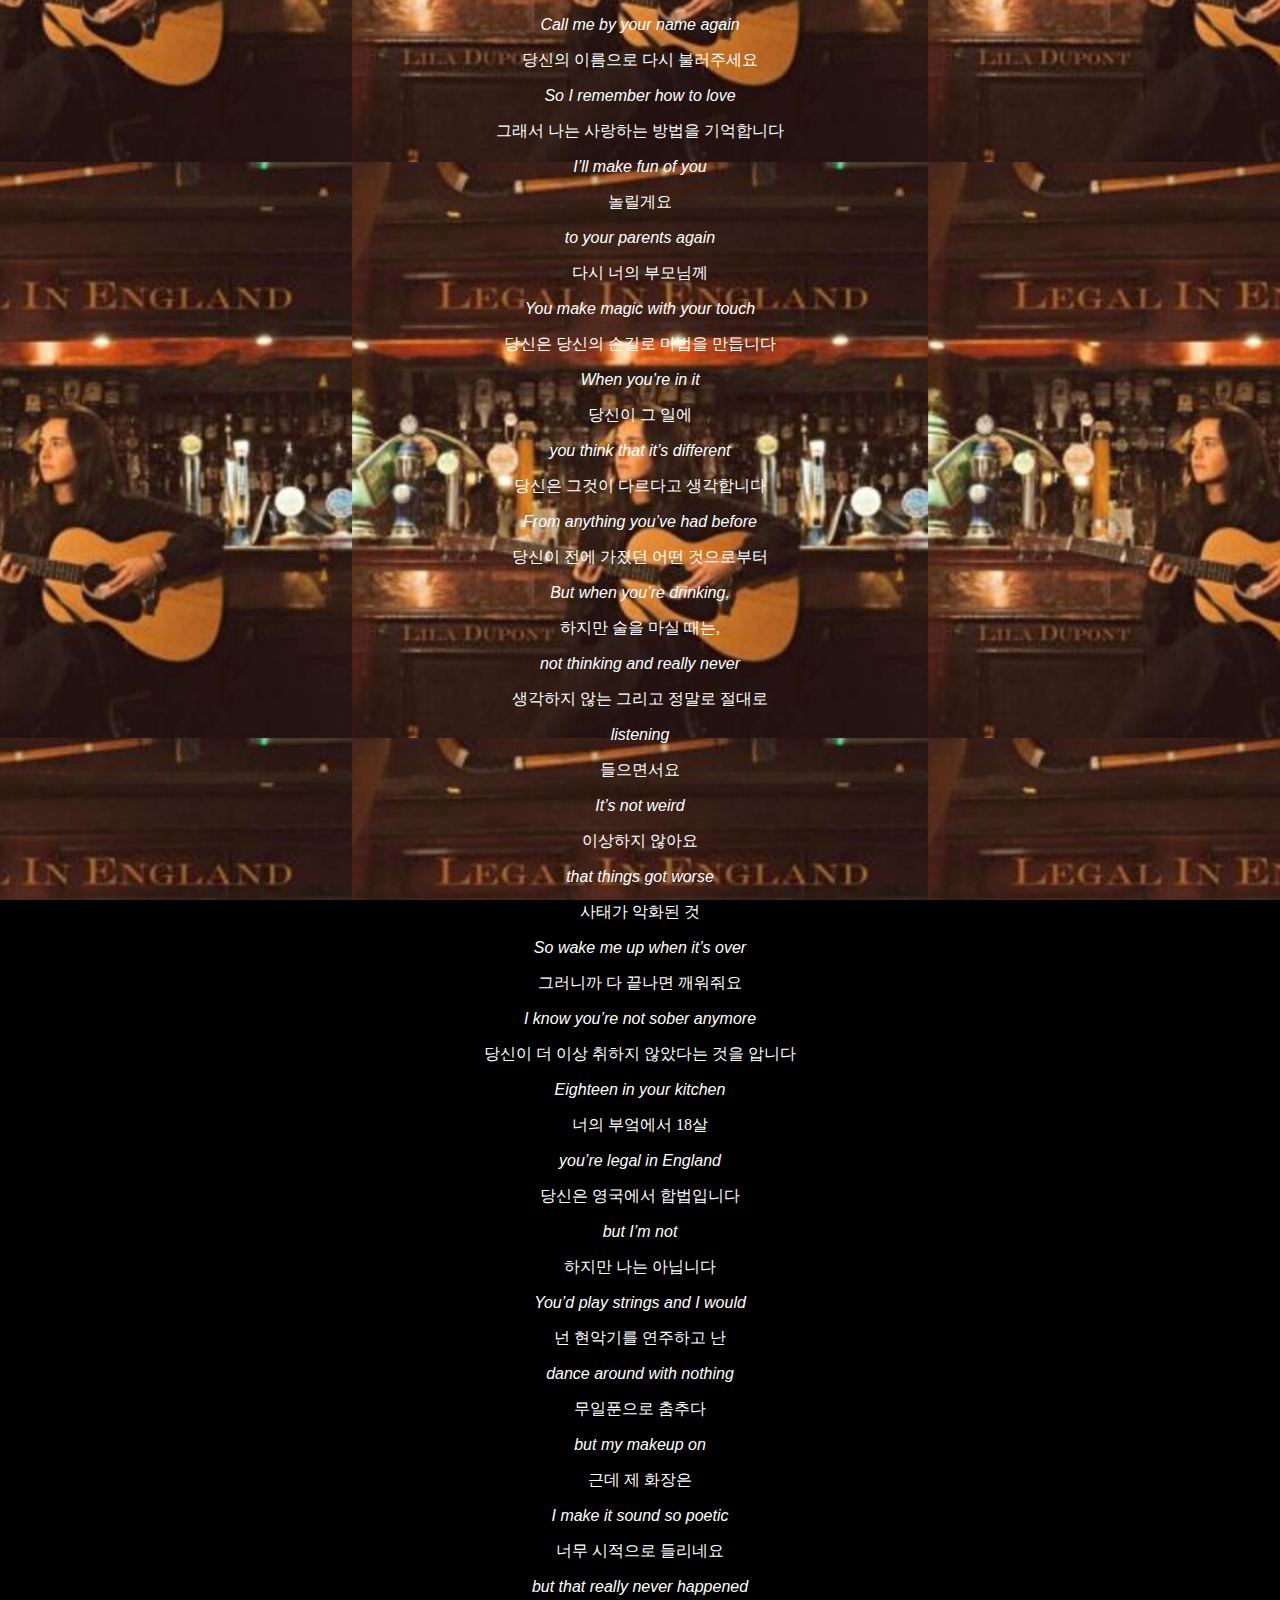
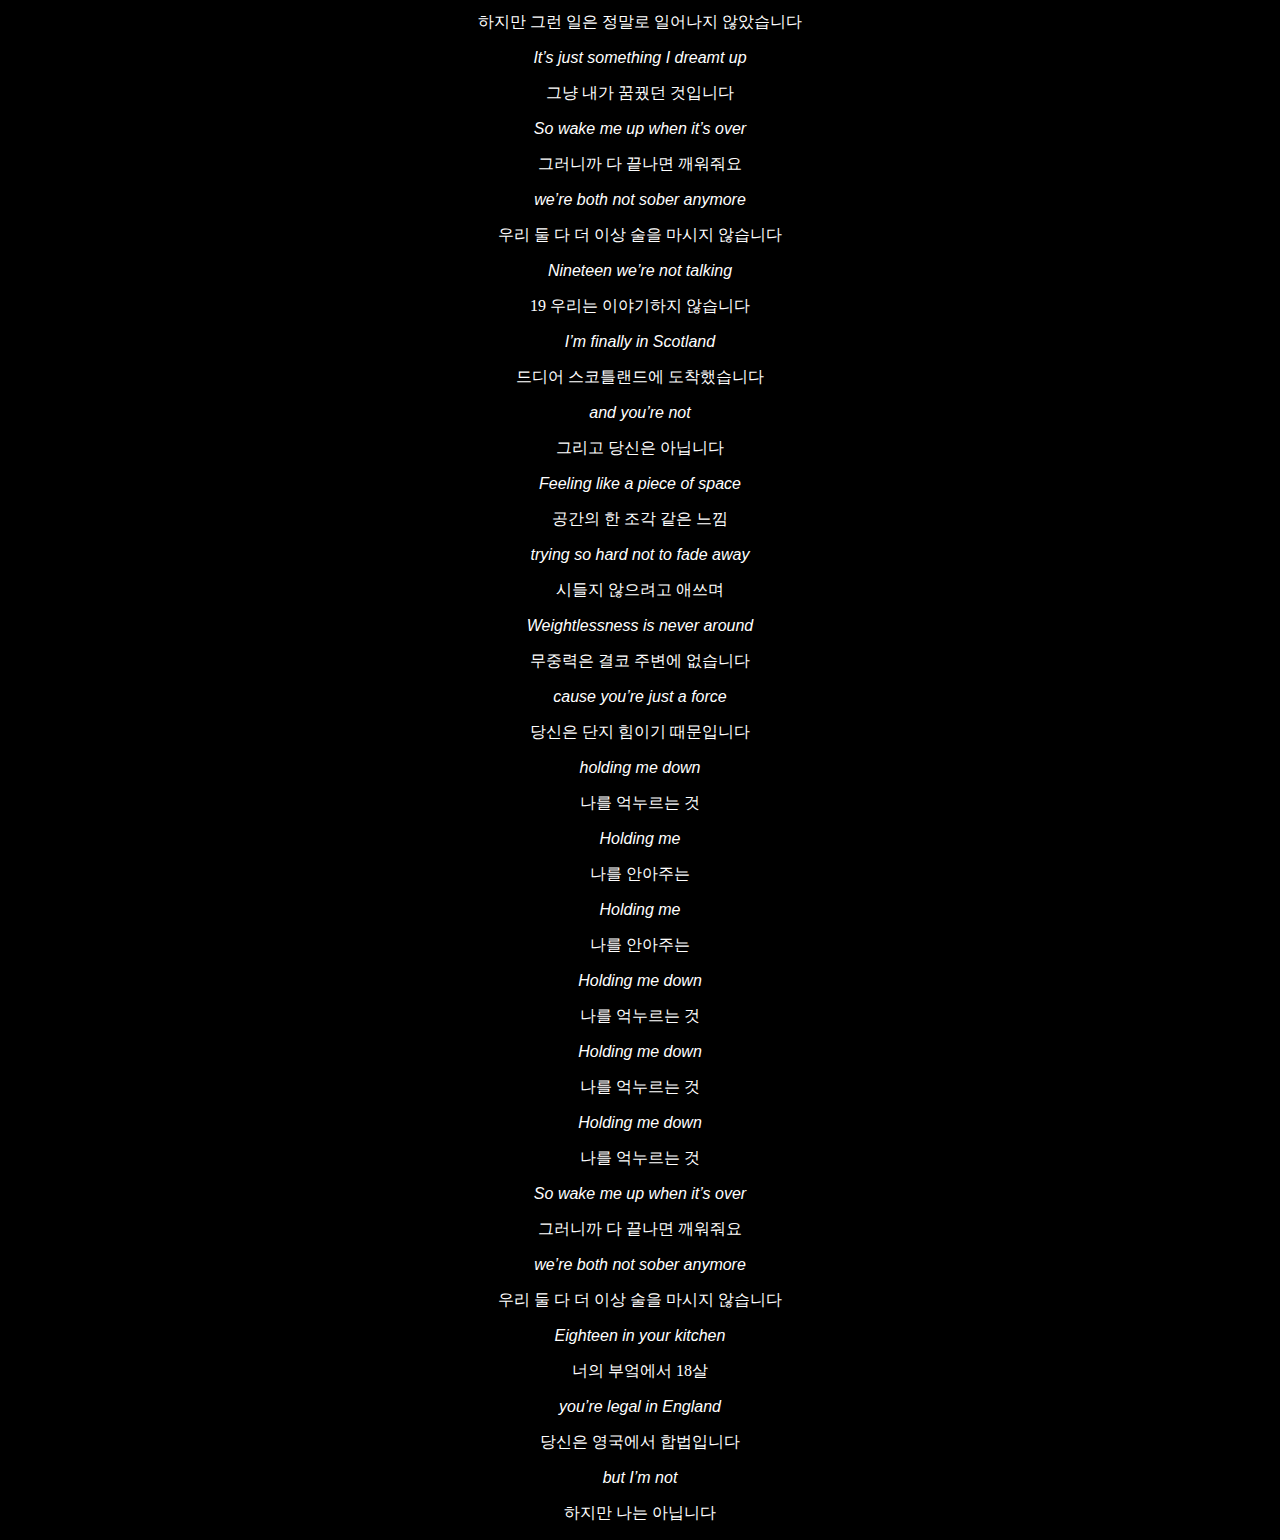
<file: lyrics/cr01.html>
<!DOCTYPE html>
<!DOCTYPE html>
<html lang="en">
<head>
    <meta charset="UTF-8">
    <meta http-equiv="X-UA-Compatible" content="IE=edge">
    <meta name="viewport" content="width=device-width, initial-scale=1.0">
    <title>legal in england_lila dupont</title>
    <link href="stylesheet_lyrics.css" rel="stylesheet">

    <style>
        body{
            background-image:url("../assets/img/portfolio/cr01.jpg")
        }
    </style>

</head>
<body>
    <div id="container">
        <div id="text_box">
            <p> Call me by your name again</p>
            <p> 당신의 이름으로 다시 불러주세요</p>
            <p> So I remember how to love</p>
            <p> 그래서 나는 사랑하는 방법을 기억합니다</p>
            <p> I’ll make fun of you</p>
            <p> 놀릴게요</p>
            <p> to your parents again</p>
            <p> 다시 너의 부모님께</p>
            <p> You make magic with your touch</p>
            <p> 당신은 당신의 손길로 마법을 만듭니다</p>
            <p> When you’re in it</p>
            <p> 당신이 그 일에</p>
            <p> you think that it’s different</p>
            <p> 당신은 그것이 다르다고 생각합니다</p>
            <p> From anything you’ve had before</p>
            <p> 당신이 전에 가졌던 어떤 것으로부터</p>
            <p> But when you’re drinking,</p>
            <p> 하지만 술을 마실 때는,</p>
            <p> not thinking and really never</p>
            <p> 생각하지 않는 그리고 정말로 절대로</p>
            <p> listening</p>
            <p> 들으면서요</p>
            <p> It’s not weird</p>
            <p> 이상하지 않아요</p>
            <p> that things got worse</p>
            <p> 사태가 악화된 것</p>
            <p> So wake me up when it’s over</p>
            <p> 그러니까 다 끝나면 깨워줘요</p>
            <p> I know you’re not sober anymore</p>
            <p> 당신이 더 이상 취하지 않았다는 것을 압니다</p>
            <p> Eighteen in your kitchen</p>
            <p> 너의 부엌에서 18살</p>
            <p> you’re legal in England</p>
            <p> 당신은 영국에서 합법입니다</p>
            <p> but I’m not</p>
            <p> 하지만 나는 아닙니다</p>
            <p> You’d play strings and I would</p>
            <p> 넌 현악기를 연주하고 난</p>
            <p> dance around with nothing</p>
            <p> 무일푼으로 춤추다</p>
            <p> but my makeup on</p>
            <p> 근데 제 화장은</p>
            <p> I make it sound so poetic</p>
            <p> 너무 시적으로 들리네요</p>
            <p> but that really never happened</p>
            <p> 하지만 그런 일은 정말로 일어나지 않았습니다</p>
            <p> It’s just something I dreamt up</p>
            <p> 그냥 내가 꿈꿨던 것입니다</p>
            <p> So wake me up when it’s over</p>
            <p> 그러니까 다 끝나면 깨워줘요</p>
            <p> we’re both not sober anymore</p>
            <p> 우리 둘 다 더 이상 술을 마시지 않습니다</p>
            <p> Nineteen we’re not talking</p>
            <p> 19 우리는 이야기하지 않습니다</p>
            <p> I’m finally in Scotland</p>
            <p> 드디어 스코틀랜드에 도착했습니다</p>
            <p> and you’re not</p>
            <p> 그리고 당신은 아닙니다</p>
            <p> Feeling like a piece of space</p>
            <p> 공간의 한 조각 같은 느낌</p>
            <p> trying so hard not to fade away</p>
            <p> 시들지 않으려고 애쓰며</p>
            <p> Weightlessness is never around</p>
            <p> 무중력은 결코 주변에 없습니다</p>
            <p> cause you’re just a force</p>
            <p> 당신은 단지 힘이기 때문입니다</p>
            <p> holding me down</p>
            <p> 나를 억누르는 것</p>
            <p> Holding me</p>
            <p> 나를 안아주는</p>
            <p> Holding me</p>
            <p> 나를 안아주는</p>
            <p> Holding me down</p>
            <p> 나를 억누르는 것</p>
            <p> Holding me down</p>
            <p> 나를 억누르는 것</p>
            <p> Holding me down</p>
            <p> 나를 억누르는 것</p>
            <p> So wake me up when it’s over</p>
            <p> 그러니까 다 끝나면 깨워줘요</p>
            <p> we’re both not sober anymore</p>
            <p> 우리 둘 다 더 이상 술을 마시지 않습니다</p>
            <p> Eighteen in your kitchen</p>
            <p> 너의 부엌에서 18살</p>
            <p> you’re legal in England</p>
            <p> 당신은 영국에서 합법입니다</p>
            <p> but I’m not</p>
            <p> 하지만 나는 아닙니다</p>            
        </div>

    </div>

</body>
</html>
</file>
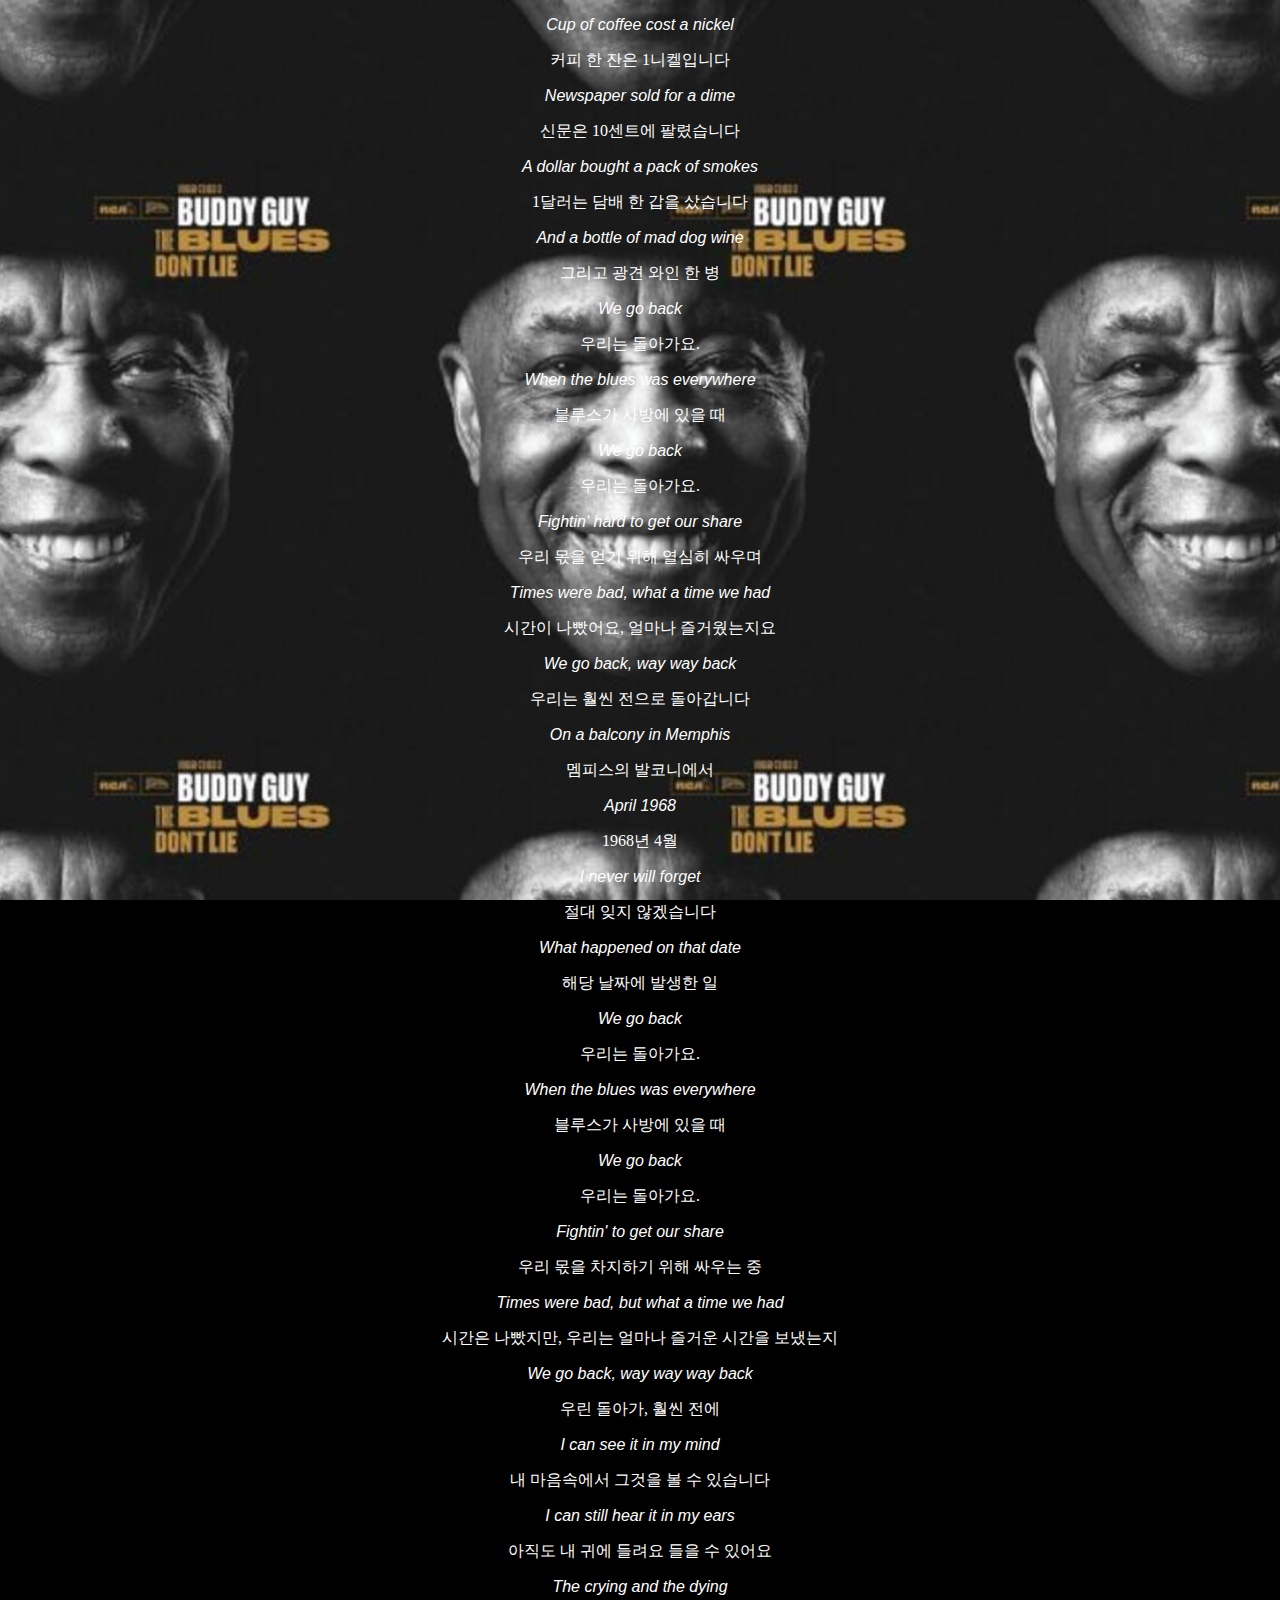
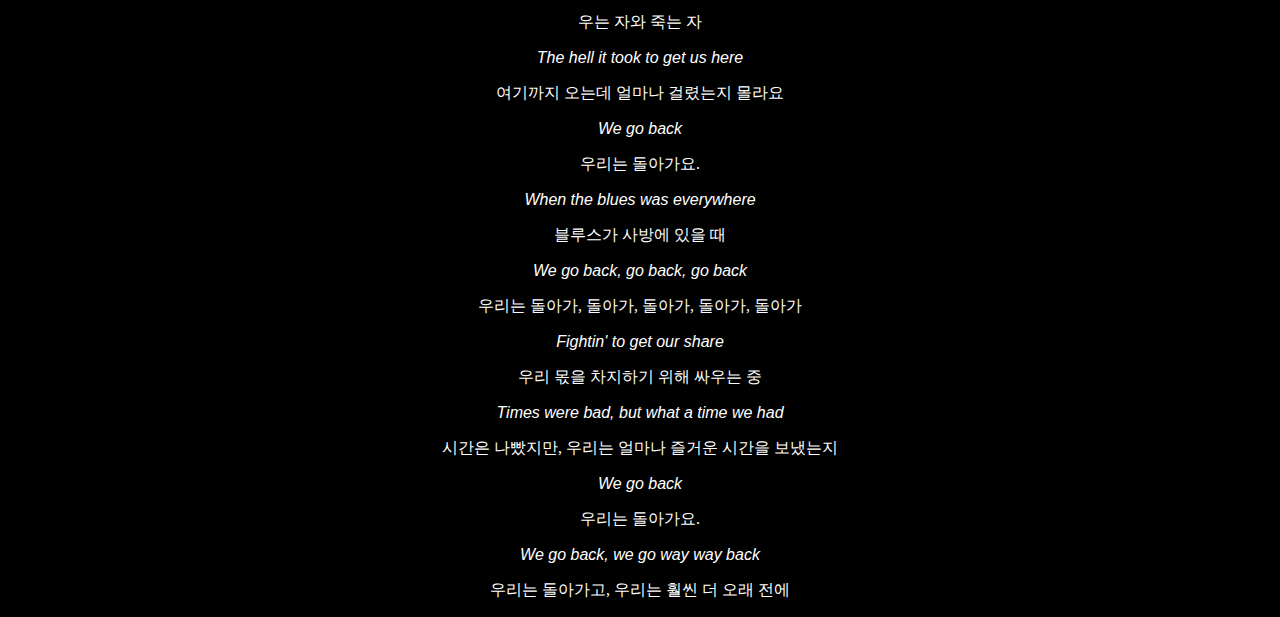
<file: lyrics/cr02.html>
<!DOCTYPE html>
<!DOCTYPE html>
<html lang="en">
<head>
    <meta charset="UTF-8">
    <meta http-equiv="X-UA-Compatible" content="IE=edge">
    <meta name="viewport" content="width=device-width, initial-scale=1.0">
    <title>we go back(Feat. Mavis Staples)_Buddy Guy</title>
    <link href="stylesheet_lyrics.css" rel="stylesheet">

    <style>
        body{
            background-image:url("../assets/img/portfolio/cr02.jpg")
        }
    </style>

</head>
<body>
    <div id="container">
        <div id="text_box">
            <p> Cup of coffee cost a nickel</p>
            <p> 커피 한 잔은 1니켈입니다</p>
            <p> Newspaper sold for a dime</p>
            <p> 신문은 10센트에 팔렸습니다</p>
            <p> A dollar bought a pack of smokes</p>
            <p> 1달러는 담배 한 갑을 샀습니다</p>
            <p> And a bottle of mad dog wine</p>
            <p> 그리고 광견 와인 한 병</p>
            <p> We go back</p>
            <p> 우리는 돌아가요.</p>
            <p> When the blues was everywhere</p>
            <p> 블루스가 사방에 있을 때</p>
            <p> We go back</p>
            <p> 우리는 돌아가요.</p>
            <p> Fightin' hard to get our share</p>
            <p> 우리 몫을 얻기 위해 열심히 싸우며</p>
            <p> Times were bad, what a time we had</p>
            <p> 시간이 나빴어요, 얼마나 즐거웠는지요</p>
            <p> We go back, way way back</p>
            <p> 우리는 훨씬 전으로 돌아갑니다</p>
            <p> On a balcony in Memphis</p>
            <p> 멤피스의 발코니에서</p>
            <p> April 1968</p>
            <p> 1968년 4월</p>
            <p> I never will forget</p>
            <p> 절대 잊지 않겠습니다</p>
            <p> What happened on that date</p>
            <p> 해당 날짜에 발생한 일</p>
            <p> We go back</p>
            <p> 우리는 돌아가요.</p>
            <p> When the blues was everywhere</p>
            <p> 블루스가 사방에 있을 때</p>
            <p> We go back</p>
            <p> 우리는 돌아가요.</p>
            <p> Fightin' to get our share</p>
            <p> 우리 몫을 차지하기 위해 싸우는 중</p>
            <p> Times were bad, but what a time we had</p>
            <p> 시간은 나빴지만, 우리는 얼마나 즐거운 시간을 보냈는지</p>
            <p> We go back, way way way back</p>
            <p> 우린 돌아가, 훨씬 전에</p>
            <p> I can see it in my mind</p>
            <p> 내 마음속에서 그것을 볼 수 있습니다</p>
            <p> I can still hear it in my ears</p>
            <p> 아직도 내 귀에 들려요 들을 수 있어요</p>
            <p> The crying and the dying</p>
            <p> 우는 자와 죽는 자</p>
            <p> The hell it took to get us here</p>
            <p> 여기까지 오는데 얼마나 걸렸는지 몰라요</p>
            <p> We go back</p>
            <p> 우리는 돌아가요.</p>
            <p> When the blues was everywhere</p>
            <p> 블루스가 사방에 있을 때</p>
            <p> We go back, go back, go back</p>
            <p> 우리는 돌아가, 돌아가, 돌아가, 돌아가, 돌아가</p>
            <p> Fightin' to get our share</p>
            <p> 우리 몫을 차지하기 위해 싸우는 중</p>
            <p> Times were bad, but what a time we had</p>
            <p> 시간은 나빴지만, 우리는 얼마나 즐거운 시간을 보냈는지</p>
            <p> We go back</p>
            <p> 우리는 돌아가요.</p>
            <p> We go back, we go way way back</p>
            <p> 우리는 돌아가고, 우리는 훨씬 더 오래 전에</p>         
        </div>
    </div>

</body>
</html>
</file>
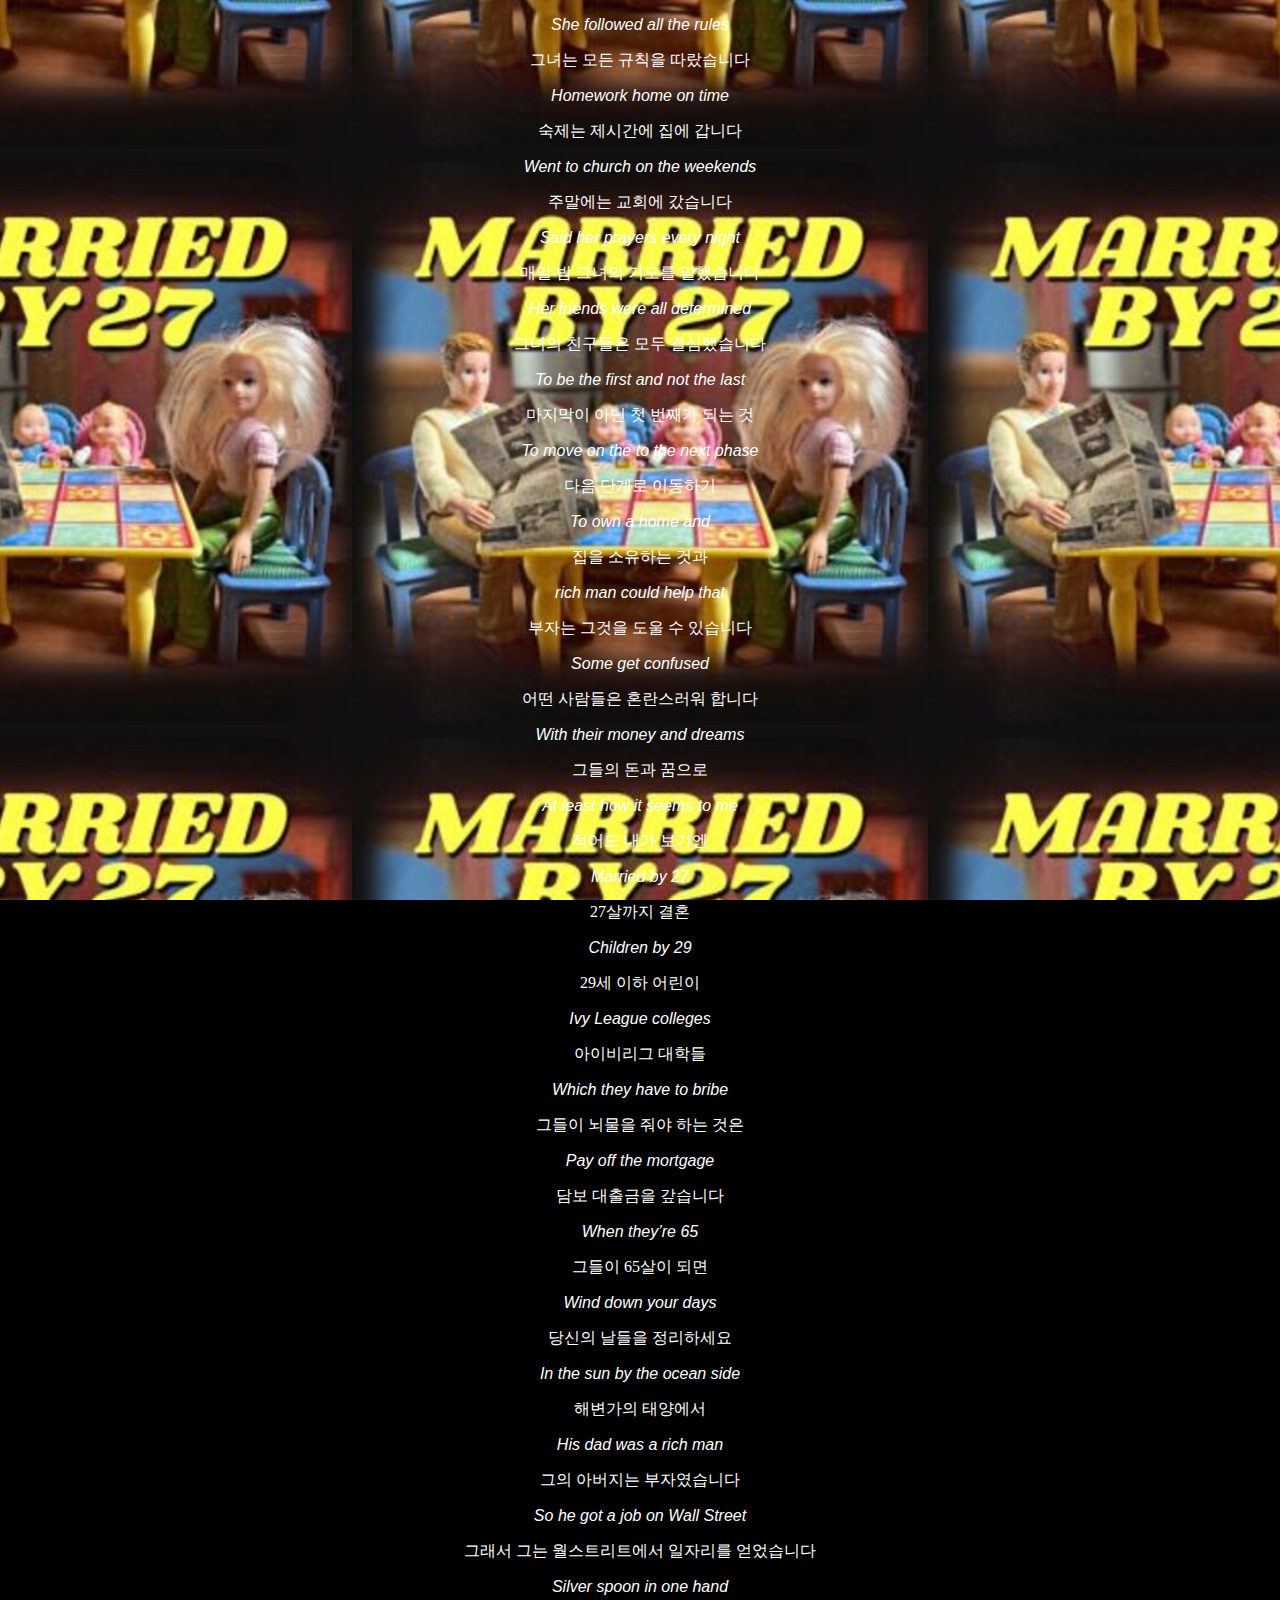
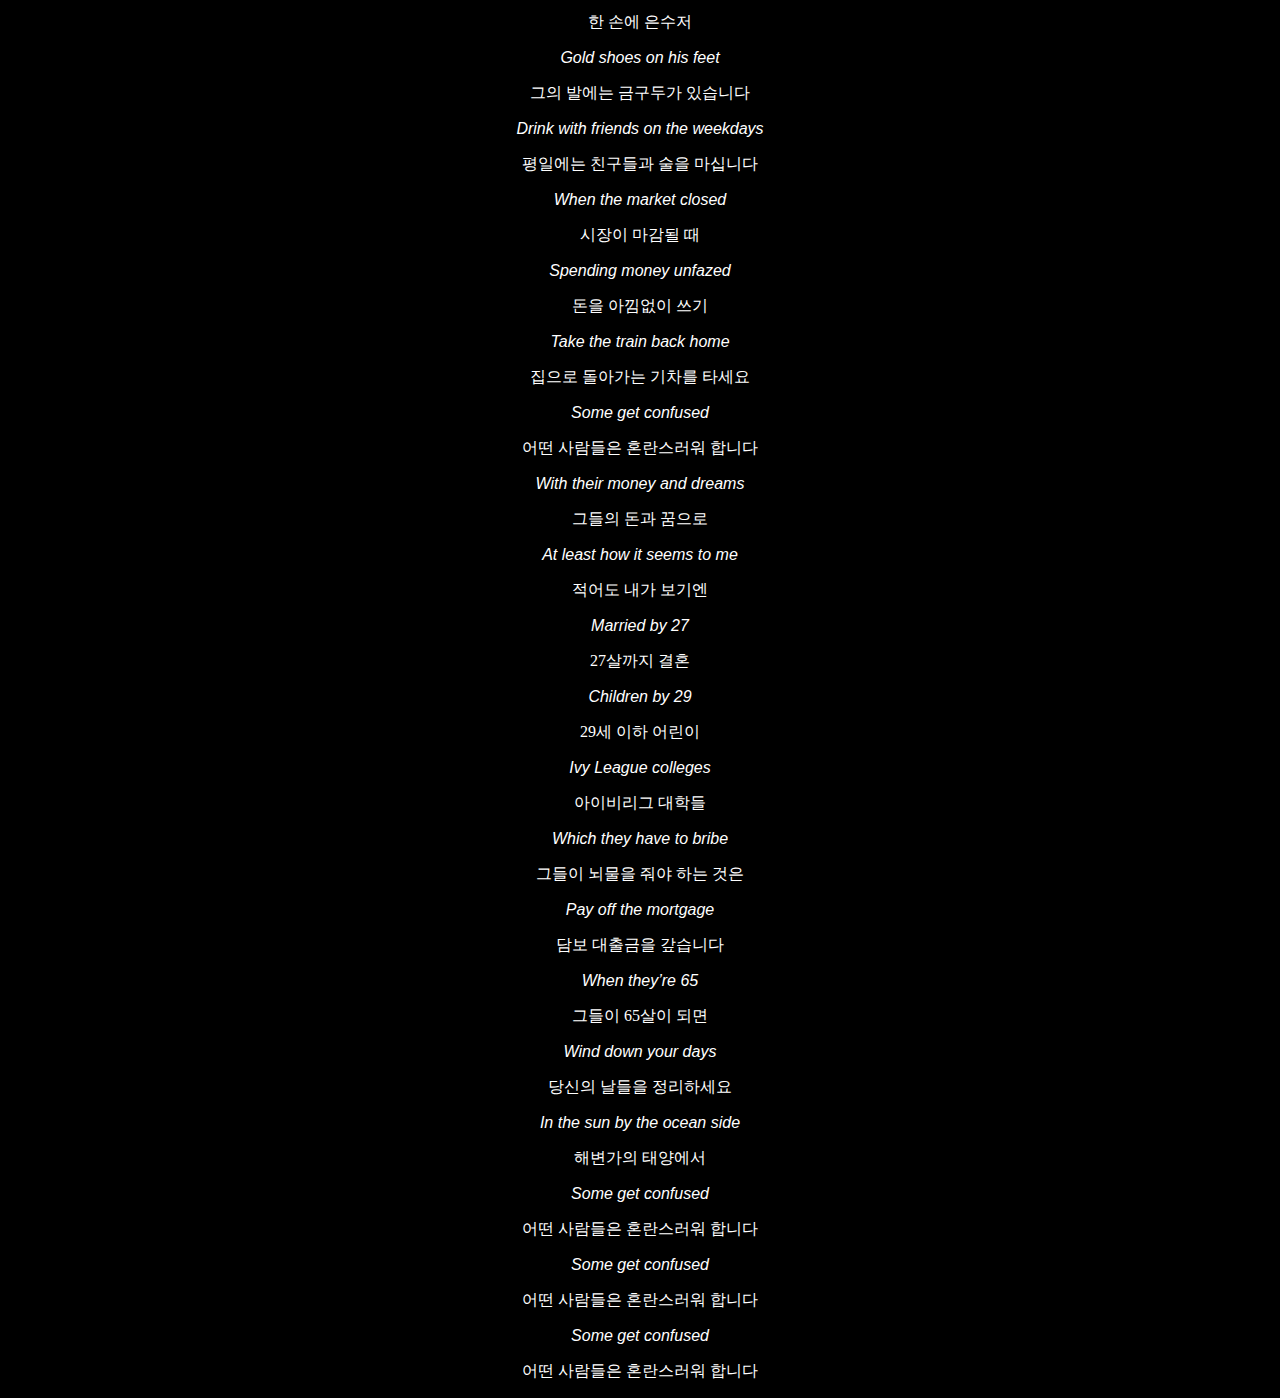
<file: lyrics/cr03.html>
<!DOCTYPE html>
<!DOCTYPE html>
<html lang="en">
<head>
    <meta charset="UTF-8">
    <meta http-equiv="X-UA-Compatible" content="IE=edge">
    <meta name="viewport" content="width=device-width, initial-scale=1.0">
    <title>married by 27_jim wolf</title>
    <link href="stylesheet_lyrics.css" rel="stylesheet">

    <style>
        body{
            background-image:url("../assets/img/portfolio/cr03.jpg")
        }
    </style>
</head>
<body>
    <div id="container">
        <div id="text_box">
            <p> She followed all the rules</p>
            <p> 그녀는 모든 규칙을 따랐습니다</p>
            <p> Homework home on time</p>
            <p> 숙제는 제시간에 집에 갑니다</p>
            <p> Went to church on the weekends</p>
            <p> 주말에는 교회에 갔습니다</p>
            <p> Said her prayers every night</p>
            <p> 매일 밤 그녀의 기도를 말했습니다</p>
            <p> Her friends were all determined</p>
            <p> 그녀의 친구들은 모두 결심했습니다</p>
            <p> To be the first and not the last</p>
            <p> 마지막이 아닌 첫 번째가 되는 것</p>
            <p> To move on the to the next phase</p>
            <p> 다음 단계로 이동하기</p>
            <p> To own a home and</p>
            <p> 집을 소유하는 것과</p>
            <p> rich man could help that</p>
            <p> 부자는 그것을 도울 수 있습니다</p>
            <p> Some get confused</p>
            <p> 어떤 사람들은 혼란스러워 합니다</p>
            <p> With their money and dreams</p>
            <p> 그들의 돈과 꿈으로</p>
            <p> At least how it seems to me</p>
            <p> 적어도 내가 보기엔</p>
            <p> Married by 27</p>
            <p> 27살까지 결혼</p>
            <p> Children by 29</p>
            <p> 29세 이하 어린이</p>
            <p> Ivy League colleges</p>
            <p> 아이비리그 대학들</p>
            <p> Which they have to bribe</p>
            <p> 그들이 뇌물을 줘야 하는 것은</p>
            <p> Pay off the mortgage</p>
            <p> 담보 대출금을 갚습니다</p>
            <p> When they’re 65</p>
            <p> 그들이 65살이 되면</p>
            <p> Wind down your days</p>
            <p> 당신의 날들을 정리하세요</p>
            <p> In the sun by the ocean side</p>
            <p> 해변가의 태양에서</p>
            <p> His dad was a rich man</p>
            <p> 그의 아버지는 부자였습니다</p>
            <p> So he got a job on Wall Street</p>
            <p> 그래서 그는 월스트리트에서 일자리를 얻었습니다</p>
            <p> Silver spoon in one hand</p>
            <p> 한 손에 은수저</p>
            <p> Gold shoes on his feet</p>
            <p> 그의 발에는 금구두가 있습니다</p>
            <p> Drink with friends on the weekdays</p>
            <p> 평일에는 친구들과 술을 마십니다</p>
            <p> When the market closed</p>
            <p> 시장이 마감될 때</p>
            <p> Spending money unfazed</p>
            <p> 돈을 아낌없이 쓰기</p>
            <p> Take the train back home</p>
            <p> 집으로 돌아가는 기차를 타세요</p>
            <p> Some get confused</p>
            <p> 어떤 사람들은 혼란스러워 합니다</p>
            <p> With their money and dreams</p>
            <p> 그들의 돈과 꿈으로</p>
            <p> At least how it seems to me</p>
            <p> 적어도 내가 보기엔</p>
            <p> Married by 27</p>
            <p> 27살까지 결혼</p>
            <p> Children by 29</p>
            <p> 29세 이하 어린이</p>
            <p> Ivy League colleges</p>
            <p> 아이비리그 대학들</p>
            <p> Which they have to bribe</p>
            <p> 그들이 뇌물을 줘야 하는 것은</p>
            <p> Pay off the mortgage</p>
            <p> 담보 대출금을 갚습니다</p>
            <p> When they’re 65</p>
            <p> 그들이 65살이 되면</p>
            <p> Wind down your days</p>
            <p> 당신의 날들을 정리하세요</p>
            <p> In the sun by the ocean side</p>
            <p> 해변가의 태양에서</p>
            <p> Some get confused</p>
            <p> 어떤 사람들은 혼란스러워 합니다</p>
            <p> Some get confused</p>
            <p> 어떤 사람들은 혼란스러워 합니다</p>
            <p> Some get confused</p>
            <p> 어떤 사람들은 혼란스러워 합니다</p>            
        </div>
    </div>

</body>
</html>
</file>
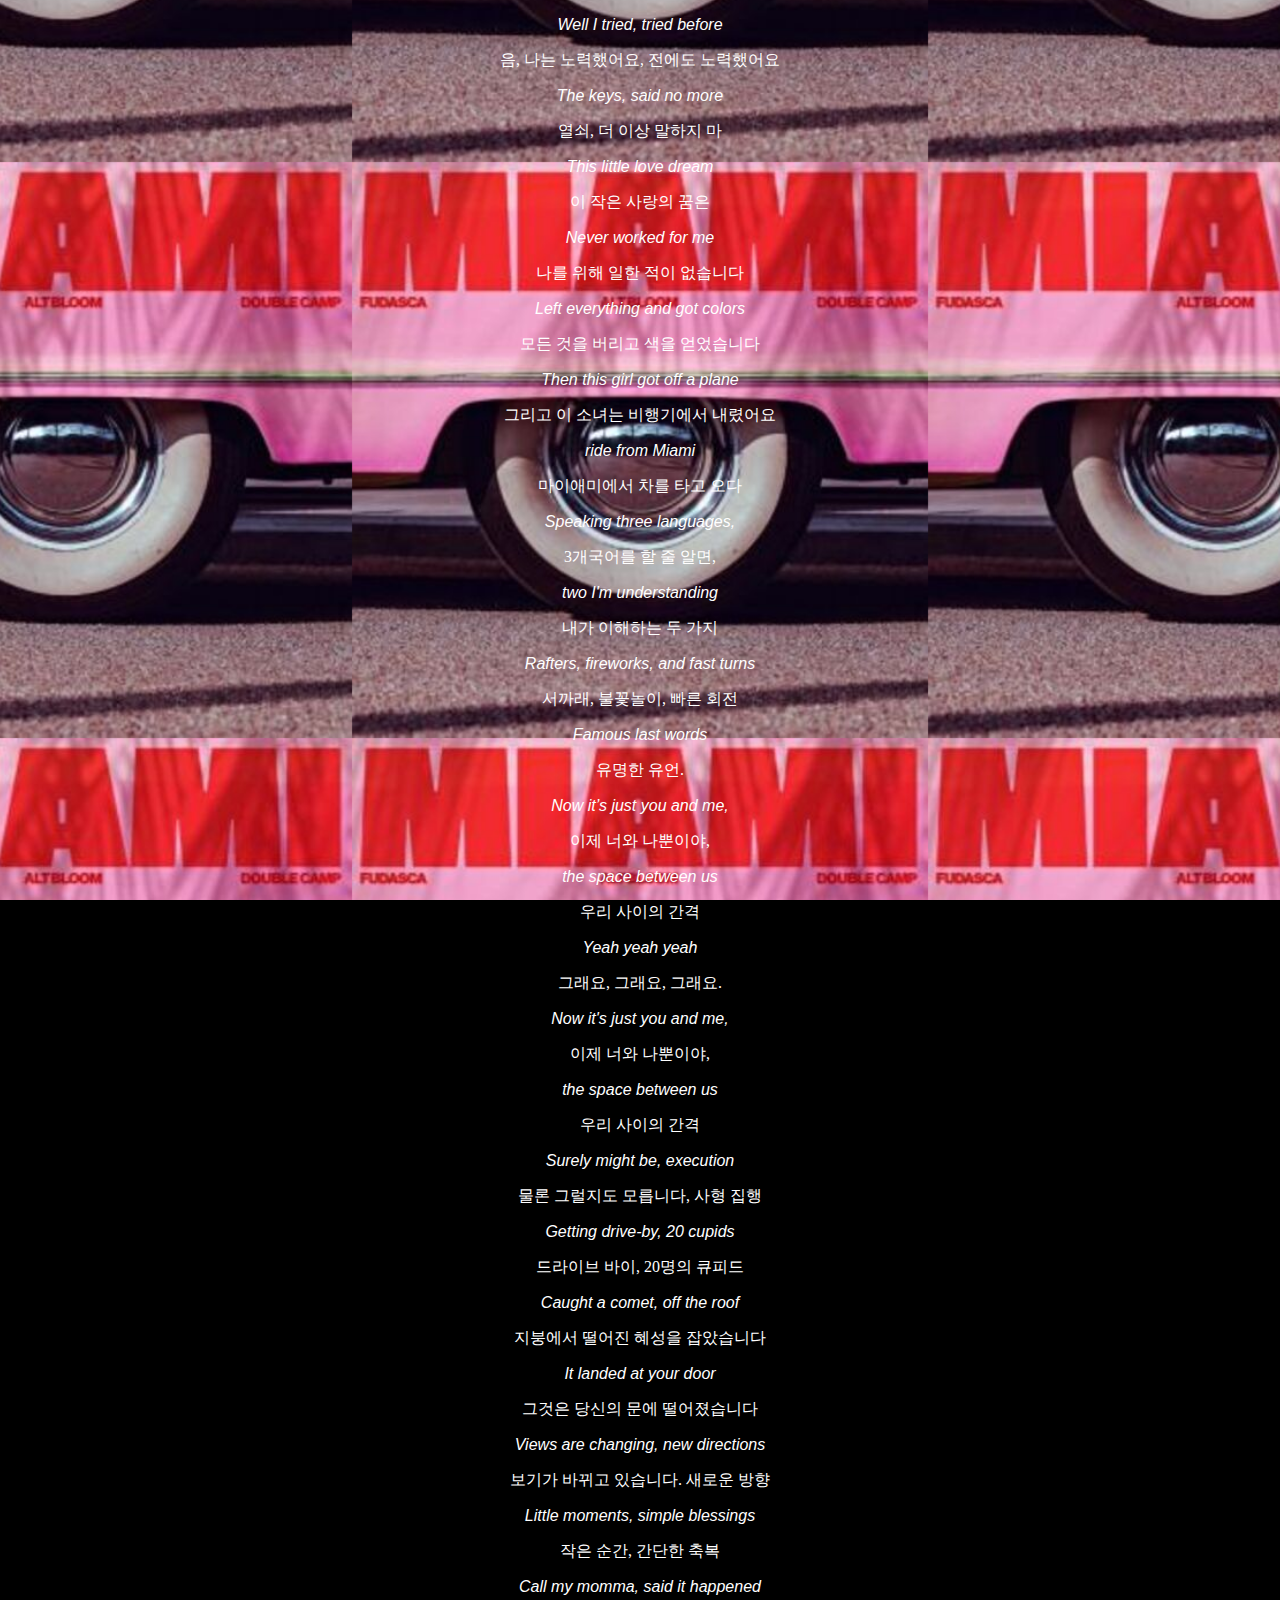
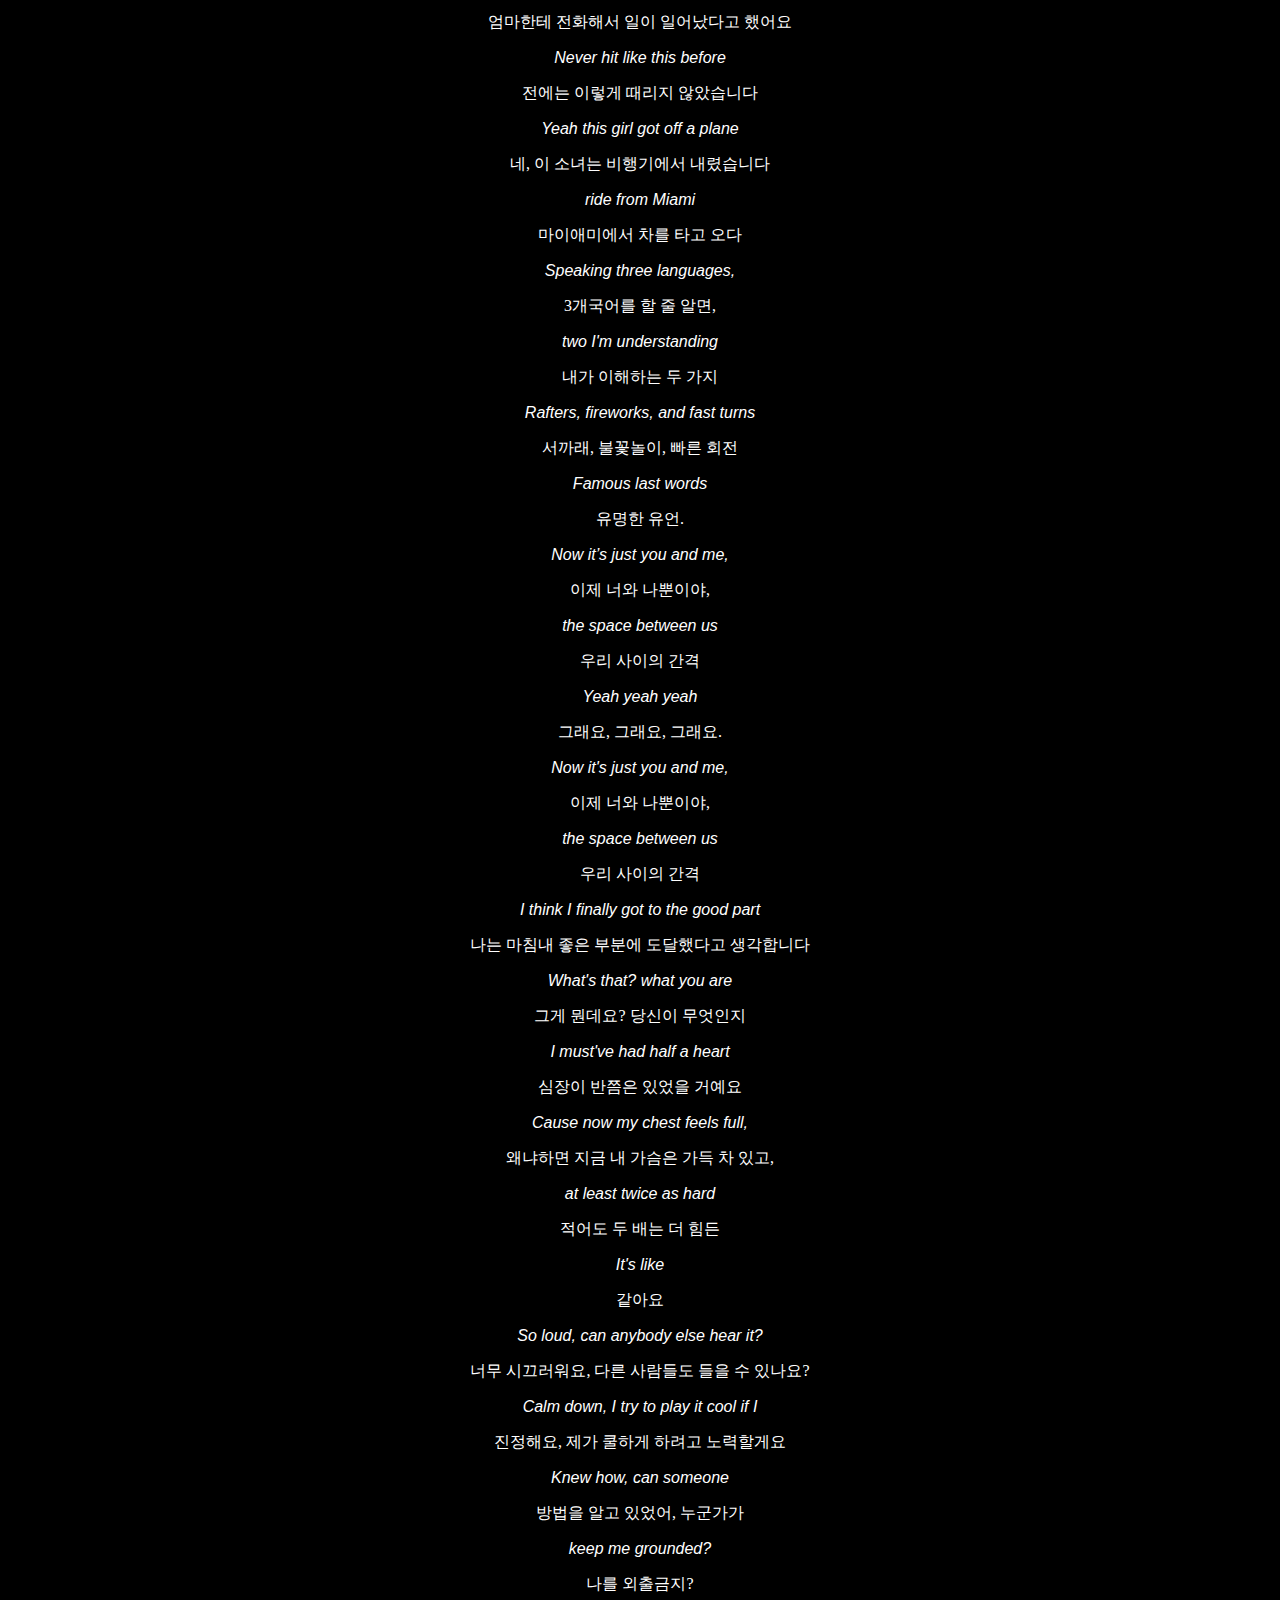
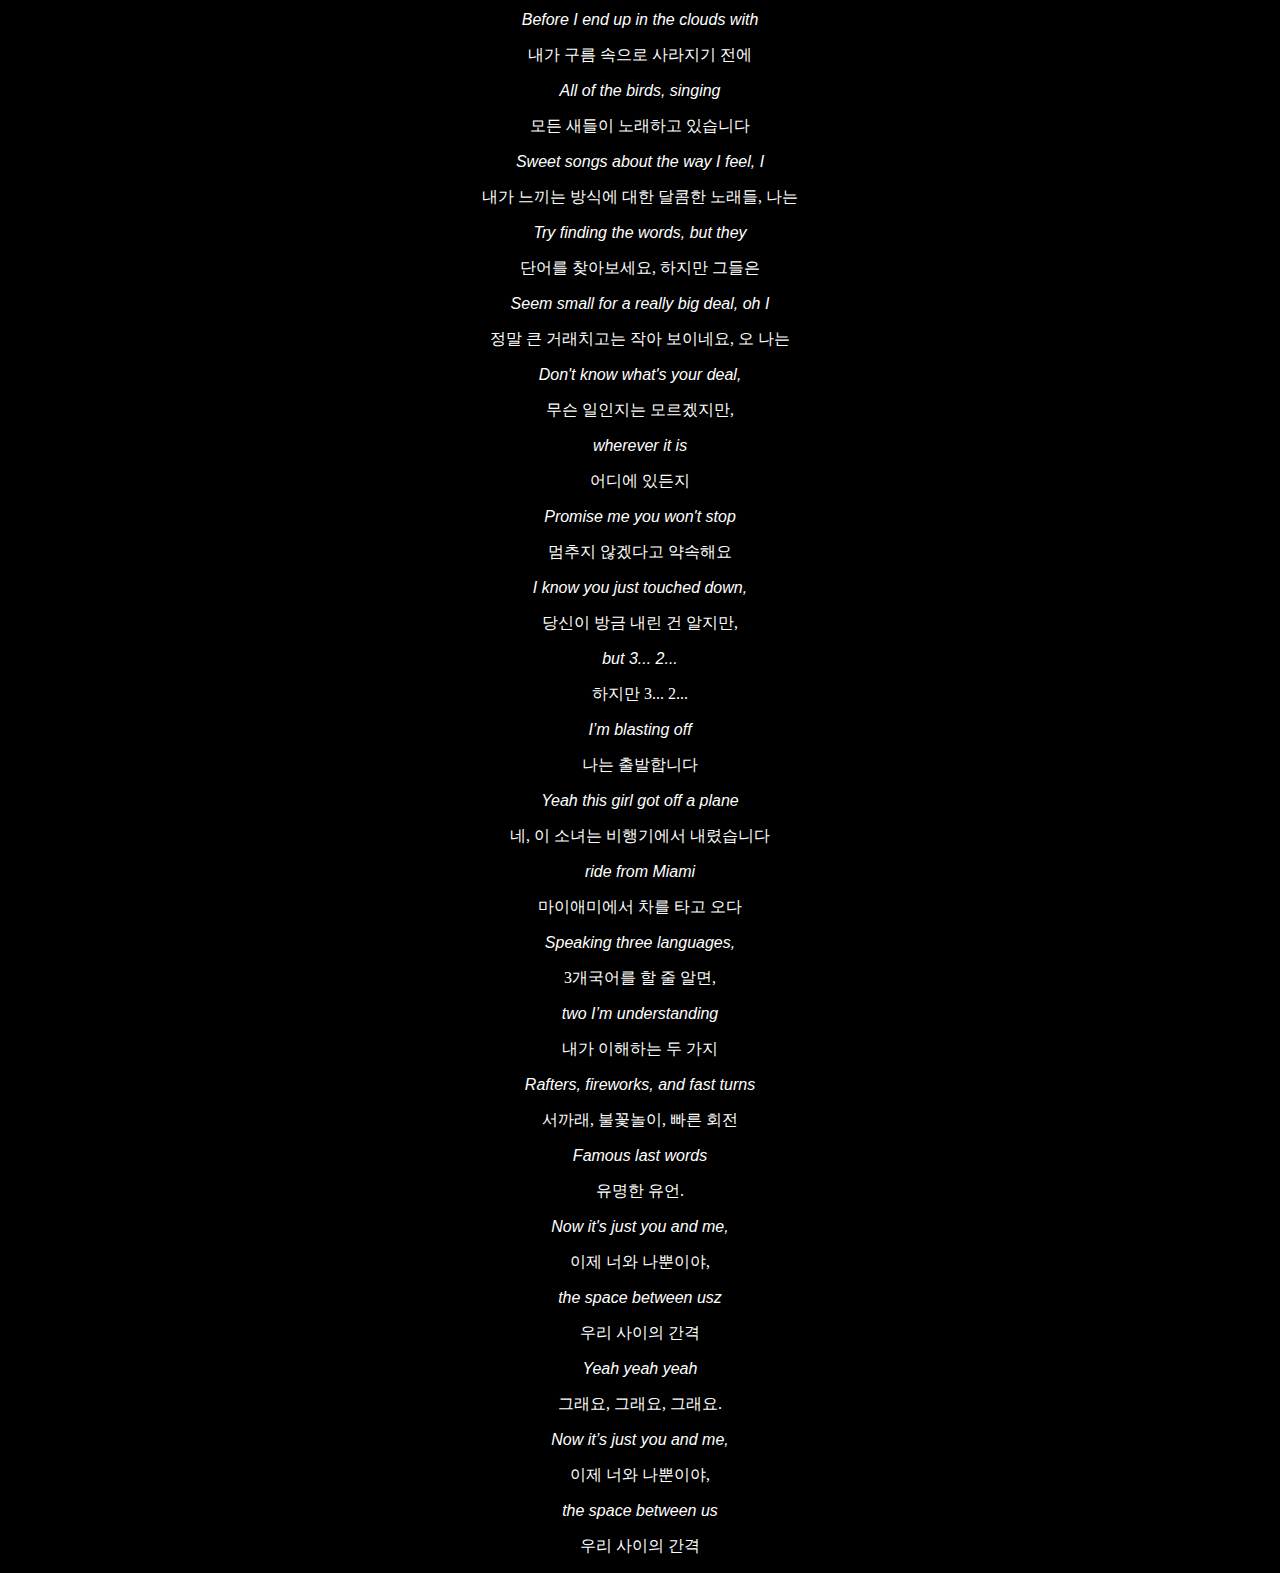
<file: lyrics/pp01.html>
<!DOCTYPE html>
<!DOCTYPE html>
<html lang="en">
<head>
    <meta charset="UTF-8">
    <meta http-equiv="X-UA-Compatible" content="IE=edge">
    <meta name="viewport" content="width=device-width, initial-scale=1.0">
    <title>miami_alt bloom doublecamp</title>

    <link href="stylesheet_lyrics.css" rel="stylesheet">

    <style>
        body{
            background-image:url("../assets/img/portfolio/pp01.jpg")
        }
    </style>
    
</head>
<body>
    <div id="container" >
        <div id="text_box" >
            <p>Well I tried, tried before</p>
            <p>음, 나는 노력했어요, 전에도 노력했어요</p>
            <p>The keys, said no more</p>
            <p> 열쇠, 더 이상 말하지 마</p>
            <p>This little love dream</p>
            <p> 이 작은 사랑의 꿈은</p>
            <p>Never worked for me</p>
            <p> 나를 위해 일한 적이 없습니다</p>
            <p>Left everything and got colors</p>
            <p> 모든 것을 버리고 색을 얻었습니다</p>
            <p>Then this girl got off a plane</p>
            <p> 그리고 이 소녀는 비행기에서 내렸어요</p>
            <p>ride from Miami</p>
            <p> 마이애미에서 차를 타고 오다</p>
            <p>Speaking three languages,</p>
            <p> 3개국어를 할 줄 알면,</p>
            <p>two I'm understanding</p>
            <p> 내가 이해하는 두 가지</p>
            <p>Rafters, fireworks, and fast turns</p>
            <p> 서까래, 불꽃놀이, 빠른 회전</p>
            <p>Famous last words</p>
            <p> 유명한 유언.</p>
            <p>Now it’s just you and me,</p>
            <p> 이제 너와 나뿐이야,</p>
            <p>the space between us</p>
            <p> 우리 사이의 간격</p>
            <p>Yeah yeah yeah</p>
            <p> 그래요, 그래요, 그래요.</p>
            <p>Now it's just you and me,</p>
            <p> 이제 너와 나뿐이야,</p>
            <p>the space between us</p>
            <p> 우리 사이의 간격</p>
            <p>Surely might be, execution</p>
            <p> 물론 그럴지도 모릅니다, 사형 집행</p>
            <p>Getting drive-by, 20 cupids</p>
            <p> 드라이브 바이, 20명의 큐피드</p>
            <p>Caught a comet, off the roof</p>
            <p> 지붕에서 떨어진 혜성을 잡았습니다</p>
            <p>It landed at your door</p>
            <p> 그것은 당신의 문에 떨어졌습니다</p>
            <p>Views are changing, new directions</p>
            <p> 보기가 바뀌고 있습니다. 새로운 방향</p>
            <p>Little moments, simple blessings</p>
            <p> 작은 순간, 간단한 축복</p>
            <p>Call my momma, said it happened</p>
            <p> 엄마한테 전화해서 일이 일어났다고 했어요</p>
            <p>Never hit like this before</p>
            <p> 전에는 이렇게 때리지 않았습니다</p>
            <p>Yeah this girl got off a plane</p>
            <p> 네, 이 소녀는 비행기에서 내렸습니다</p>
            <p>ride from Miami</p>
            <p> 마이애미에서 차를 타고 오다</p>
            <p>Speaking three languages,</p>
            <p> 3개국어를 할 줄 알면,</p>
            <p>two I'm understanding</p>
            <p> 내가 이해하는 두 가지</p>
            <p>Rafters, fireworks, and fast turns</p>
            <p> 서까래, 불꽃놀이, 빠른 회전</p>
            <p>Famous last words</p>
            <p> 유명한 유언.</p>
            <p> Now it’s just you and me,</p>
            <p> 이제 너와 나뿐이야,</p>
            <p> the space between us</p>
            <p> 우리 사이의 간격</p>
            <p> Yeah yeah yeah</p>
            <p> 그래요, 그래요, 그래요.</p>
            <p> Now it's just you and me,</p>
            <p> 이제 너와 나뿐이야,</p>
            <p> the space between us</p>
            <p> 우리 사이의 간격</p>
            <p> I think I finally got to the good part</p>
            <p> 나는 마침내 좋은 부분에 도달했다고 생각합니다</p>
            <p> What's that? what you are</p>
            <p> 그게 뭔데요? 당신이 무엇인지</p>
            <p> I must've had half a heart</p>
            <p> 심장이 반쯤은 있었을 거예요</p>
            <p> Cause now my chest feels full,</p>
            <p> 왜냐하면 지금 내 가슴은 가득 차 있고,</p>
            <p> at least twice as hard</p>
            <p> 적어도 두 배는 더 힘든</p>
            <p> It's like</p>
            <p> 같아요</p>
            <p> So loud, can anybody else hear it?</p>
            <p> 너무 시끄러워요, 다른 사람들도 들을 수 있나요?</p>
            <p> Calm down, I try to play it cool if I</p>
            <p> 진정해요, 제가 쿨하게 하려고 노력할게요</p>
            <p> Knew how, can someone</p>
            <p> 방법을 알고 있었어, 누군가가</p>
            <p> keep me grounded?</p>
            <p> 나를 외출금지?</p>
            <p> Before I end up in the clouds with</p>
            <p> 내가 구름 속으로 사라지기 전에</p>
            <p> All of the birds, singing</p>
            <p> 모든 새들이 노래하고 있습니다</p>
            <p> Sweet songs about the way I feel, I</p>
            <p> 내가 느끼는 방식에 대한 달콤한 노래들, 나는</p>
            <p> Try finding the words, but they</p>
            <p> 단어를 찾아보세요, 하지만 그들은</p>
            <p> Seem small for a really big deal, oh I</p>
            <p> 정말 큰 거래치고는 작아 보이네요, 오 나는</p>
            <p> Don't know what's your deal,</p>
            <p> 무슨 일인지는 모르겠지만,</p>
            <p> wherever it is</p>
            <p> 어디에 있든지</p>
            <p> Promise me you won't stop</p>
            <p> 멈추지 않겠다고 약속해요</p>
            <p> I know you just touched down,</p>
            <p> 당신이 방금 내린 건 알지만,</p>
            <p> but 3... 2...</p>
            <p> 하지만 3... 2...</p>
            <p> I’m blasting off</p>
            <p> 나는 출발합니다</p>
            <p> Yeah this girl got off a plane</p>
            <p> 네, 이 소녀는 비행기에서 내렸습니다</p>
            <p>ride from Miami</p>
            <p> 마이애미에서 차를 타고 오다</p>
            <p>Speaking three languages,</p>
            <p> 3개국어를 할 줄 알면,</p>
            <p>two I’m understanding</p>
            <p> 내가 이해하는 두 가지</p>
            <p>Rafters, fireworks, and fast turns</p>
            <p> 서까래, 불꽃놀이, 빠른 회전</p>
            <p>Famous last words</p>
            <p> 유명한 유언.</p>
            <p>Now it's just you and me,</p>
            <p> 이제 너와 나뿐이야,</p>
            <p>the space between usz</p>
            <p> 우리 사이의 간격</p>
            <p>Yeah yeah yeah</p>
            <p> 그래요, 그래요, 그래요.</p>
            <p>Now it’s just you and me,</p>
            <p> 이제 너와 나뿐이야,</p>
            <p>the space between us</p>
            <p> 우리 사이의 간격</p>
        </div>

    </div>
</body>
</html>
</file>
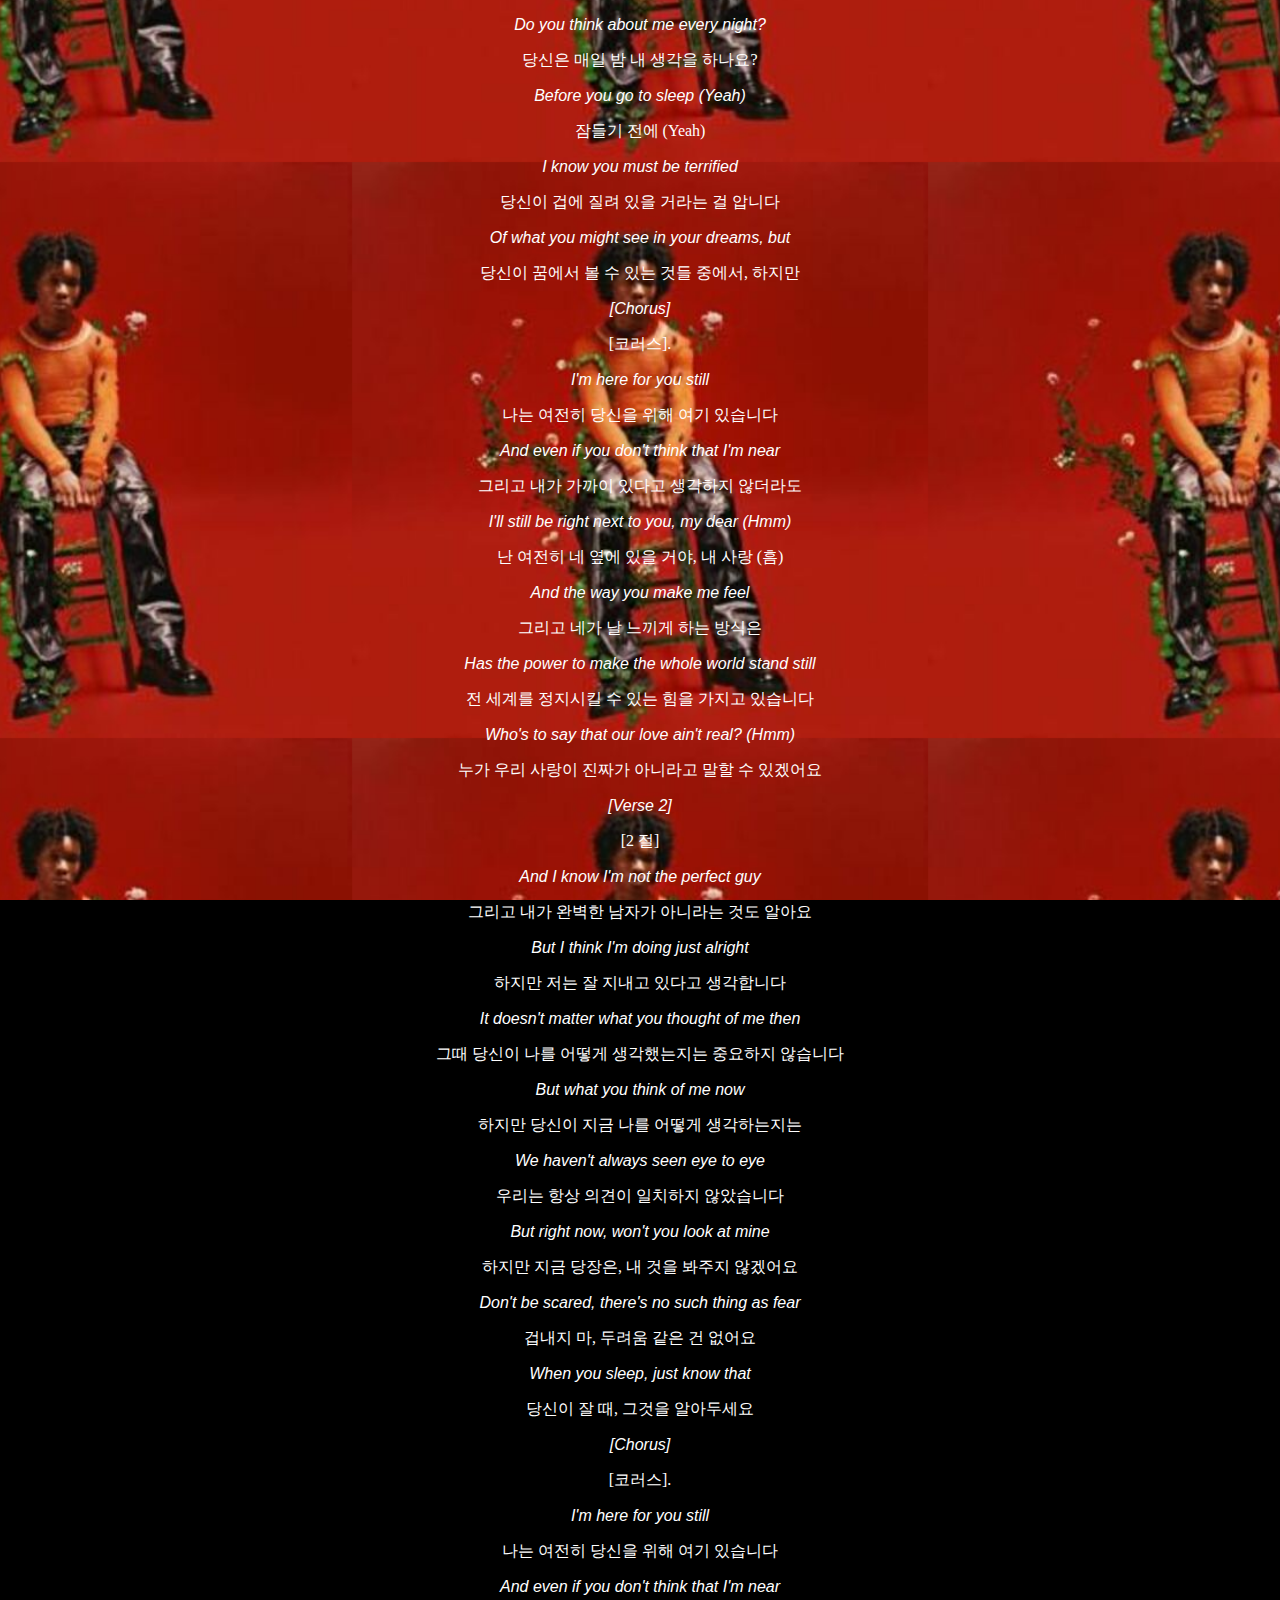
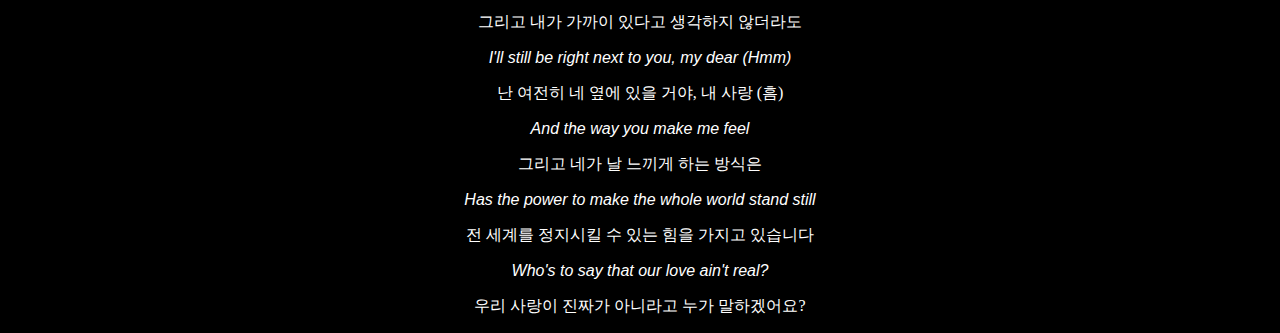
<file: lyrics/pp02.html>
<!DOCTYPE html>
<!DOCTYPE html>
<html lang="en">
<head>
    <meta charset="UTF-8">
    <meta http-equiv="X-UA-Compatible" content="IE=edge">
    <meta name="viewport" content="width=device-width, initial-scale=1.0">
    <title>sleep well_d4vd</title>

    <link href="stylesheet_lyrics.css" rel="stylesheet">

    <style>
        body{
            background-image:url("../assets/img/portfolio/pp02.jpg")
        }
    </style>

</head>
<body>
    <div id="container">
        <div id="text_box">
            <p> Do you think about me every night?</p>
            <p> 당신은 매일 밤 내 생각을 하나요?</p>
            <p> Before you go to sleep (Yeah)</p>
            <p> 잠들기 전에 (Yeah)</p>
            <p> I know you must be terrified</p>
            <p> 당신이 겁에 질려 있을 거라는 걸 압니다</p>
            <p> Of what you might see in your dreams, but</p>
            <p> 당신이 꿈에서 볼 수 있는 것들 중에서, 하지만</p>
            <p> [Chorus]</p>
            <p> [코러스].</p>
            <p> I'm here for you still</p>
            <p> 나는 여전히 당신을 위해 여기 있습니다</p>
            <p> And even if you don't think that I'm near</p>
            <p> 그리고 내가 가까이 있다고 생각하지 않더라도</p>
            <p> I'll still be right next to you, my dear (Hmm)</p>
            <p> 난 여전히 네 옆에 있을 거야, 내 사랑 (흠)</p>
            <p> And the way you make me feel</p>
            <p> 그리고 네가 날 느끼게 하는 방식은</p>
            <p> Has the power to make the whole world stand still</p>
            <p> 전 세계를 정지시킬 수 있는 힘을 가지고 있습니다</p>
            <p> Who's to say that our love ain't real? (Hmm)</p>
            <p> 누가 우리 사랑이 진짜가 아니라고 말할 수 있겠어요</p>
            <p> [Verse 2]</p>
            <p> [2 절]</p>
            <p> And I know I'm not the perfect guy</p>
            <p> 그리고 내가 완벽한 남자가 아니라는 것도 알아요</p>
            <p> But I think I'm doing just alright</p>
            <p> 하지만 저는 잘 지내고 있다고 생각합니다</p>
            <p> It doesn't matter what you thought of me then</p>
            <p> 그때 당신이 나를 어떻게 생각했는지는 중요하지 않습니다</p>
            <p> But what you think of me now</p>
            <p> 하지만 당신이 지금 나를 어떻게 생각하는지는</p>
            <p> We haven't always seen eye to eye</p>
            <p> 우리는 항상 의견이 일치하지 않았습니다</p>
            <p> But right now, won't you look at minе</p>
            <p> 하지만 지금 당장은, 내 것을 봐주지 않겠어요</p>
            <p> Don't be scared, therе's no such thing as fear</p>
            <p> 겁내지 마, 두려움 같은 건 없어요</p>
            <p> When you sleep, just know that</p>
            <p> 당신이 잘 때, 그것을 알아두세요</p>

            <p> [Chorus]</p>
            <p> [코러스].</p>
            <p> I'm here for you still</p>
            <p> 나는 여전히 당신을 위해 여기 있습니다</p>
            <p> And even if you don't think that I'm near</p>
            <p> 그리고 내가 가까이 있다고 생각하지 않더라도</p>
            <p> I'll still be right next to you, my dear (Hmm)</p>
            <p> 난 여전히 네 옆에 있을 거야, 내 사랑 (흠)</p>
            <p> And the way you make me feel</p>
            <p> 그리고 네가 날 느끼게 하는 방식은</p>
            <p> Has the power to make the whole world stand still</p>
            <p> 전 세계를 정지시킬 수 있는 힘을 가지고 있습니다</p>
            <p> Who's to say that our love ain't real?</p>
            <p> 우리 사랑이 진짜가 아니라고 누가 말하겠어요?</p>
        </div>
    </div>

</body>

</html>
</file>
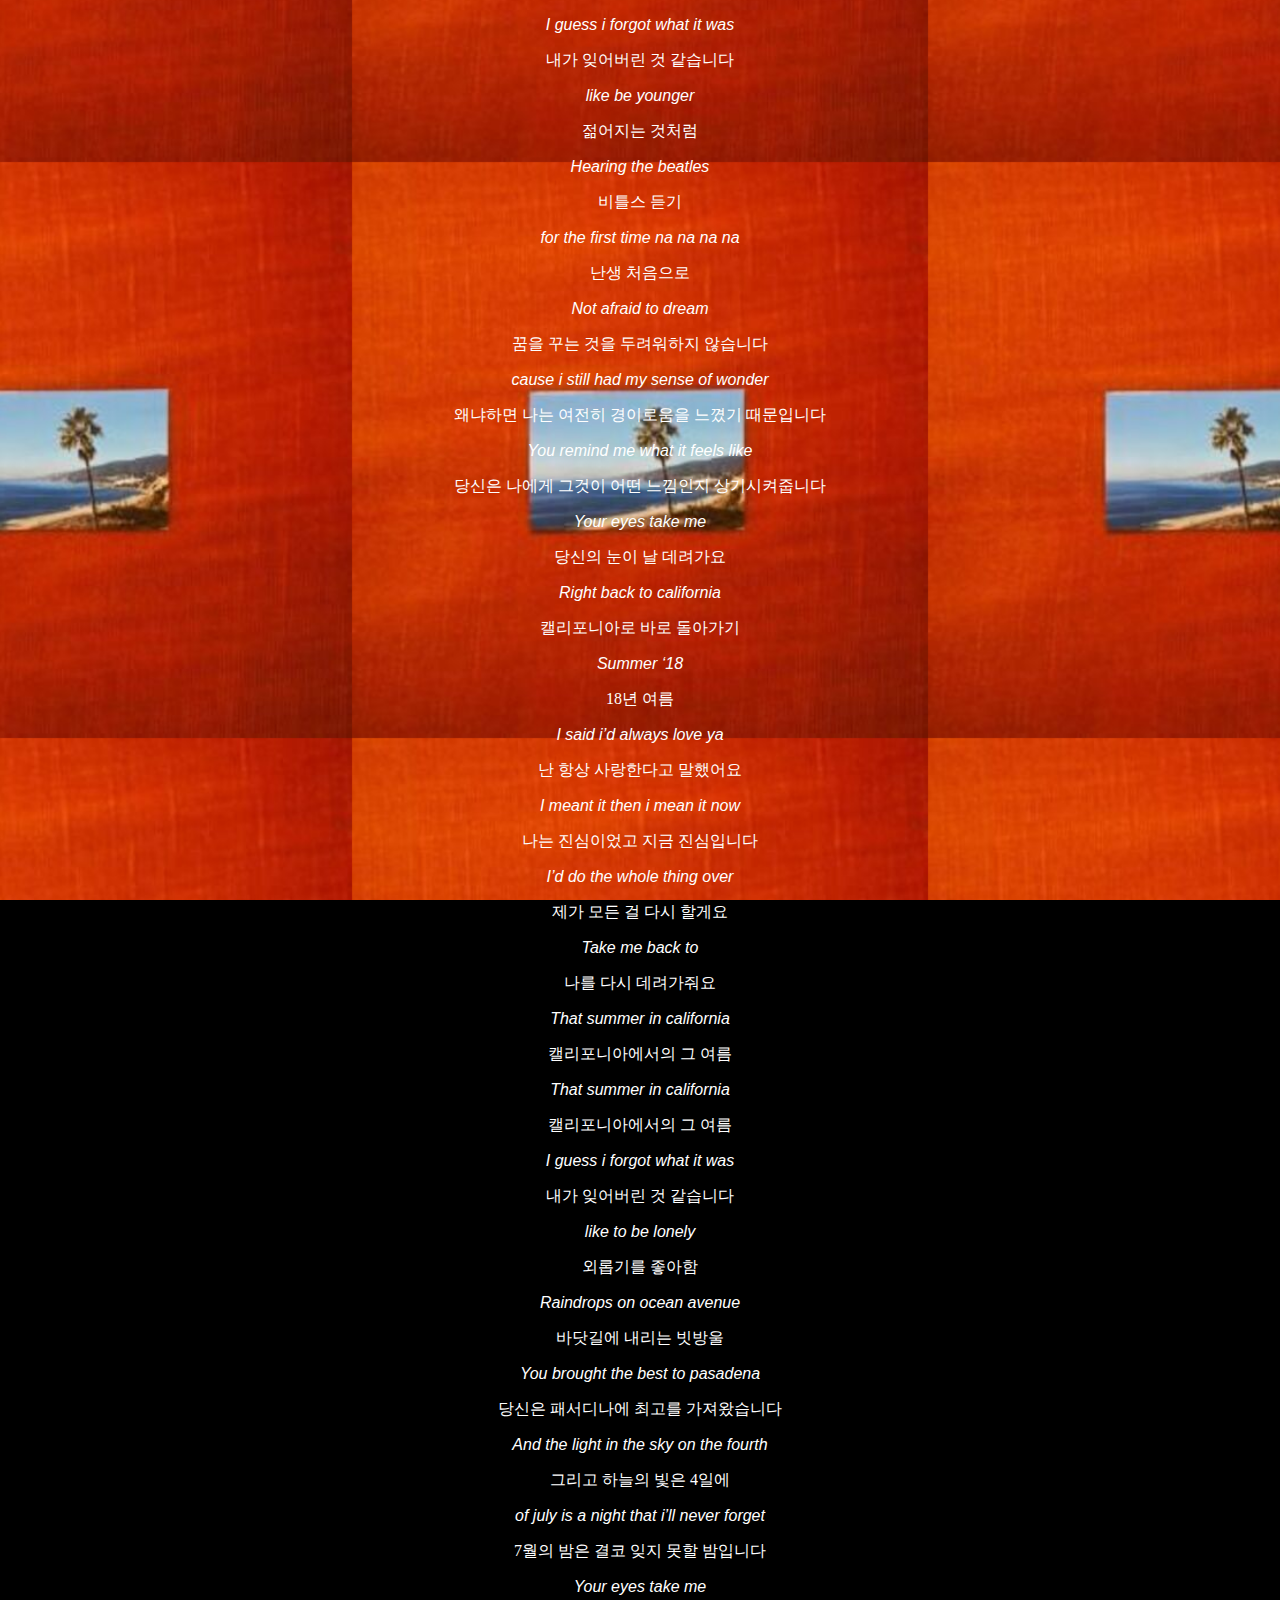
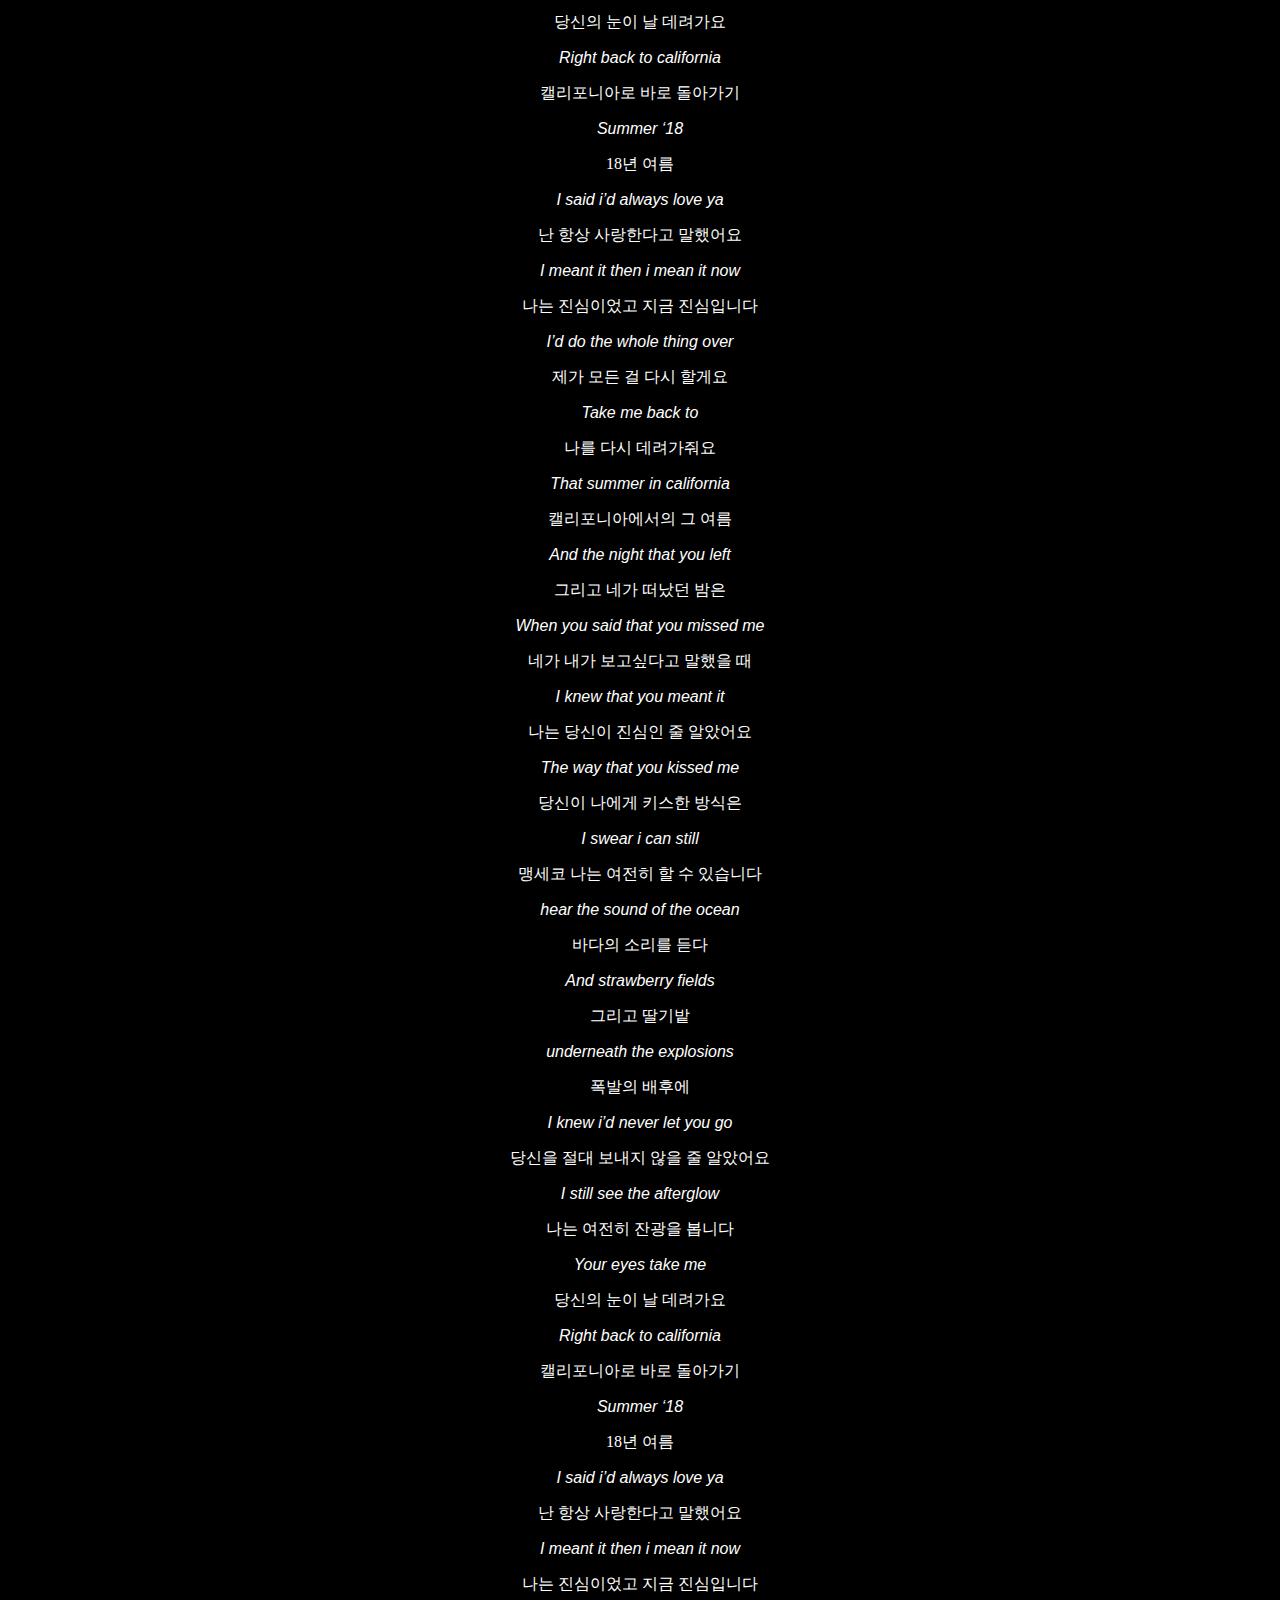
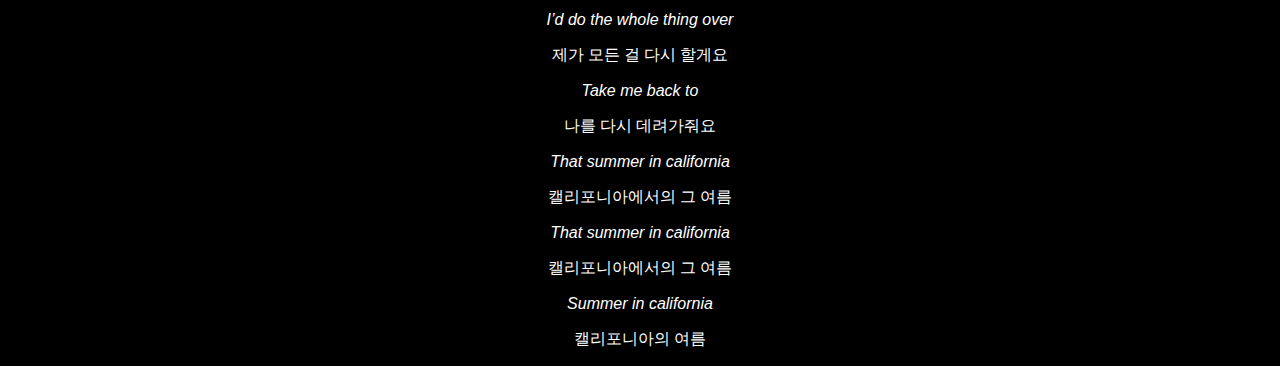
<file: lyrics/pp03.html>
<!DOCTYPE html>
<!DOCTYPE html>
<html lang="en">
<head>
    <meta charset="UTF-8">
    <meta http-equiv="X-UA-Compatible" content="IE=edge">
    <meta name="viewport" content="width=device-width, initial-scale=1.0">
    <title>summer in california_johnny stimson</title>
    <link href="stylesheet_lyrics.css" rel="stylesheet">

    <style>
        body{
            background-image:url("../assets/img/portfolio/pp03.jpg")
        }
    </style>
</head>
<body>
    <div id="container">
        <div id="text_box">
            <p> I guess i forgot what it was</p>
            <p> 내가 잊어버린 것 같습니다</p>
            <p> like be younger</p>
            <p> 젊어지는 것처럼</p>
            <p> Hearing the beatles</p>
            <p> 비틀스 듣기</p>
            <p> for the first time na na na na</p>
            <p> 난생 처음으로</p>
            <p> Not afraid to dream</p>
            <p> 꿈을 꾸는 것을 두려워하지 않습니다</p>
            <p> cause i still had my sense of wonder</p>
            <p> 왜냐하면 나는 여전히 경이로움을 느꼈기 때문입니다</p>
            <p> You remind me what it feels like</p>
            <p> 당신은 나에게 그것이 어떤 느낌인지 상기시켜줍니다</p>
            <p> Your eyes take me</p>
            <p> 당신의 눈이 날 데려가요</p>
            <p> Right back to california</p>
            <p> 캘리포니아로 바로 돌아가기</p>
            <p> Summer ‘18</p>
            <p> 18년 여름</p>
            <p> I said i’d always love ya</p>
            <p> 난 항상 사랑한다고 말했어요</p>
            <p> I meant it then i mean it now</p>
            <p> 나는 진심이었고 지금 진심입니다</p>
            <p> I’d do the whole thing over</p>
            <p> 제가 모든 걸 다시 할게요</p>
            <p> Take me back to</p>
            <p> 나를 다시 데려가줘요</p>
            <p> That summer in california</p>
            <p> 캘리포니아에서의 그 여름</p>
            <p> That summer in california</p>
            <p> 캘리포니아에서의 그 여름</p>
            <p> I guess i forgot what it was</p>
            <p> 내가 잊어버린 것 같습니다</p>
            <p> like to be lonely</p>
            <p> 외롭기를 좋아함</p>
            <p> Raindrops on ocean avenue</p>
            <p> 바닷길에 내리는 빗방울</p>
            <p> You brought the best to pasadena</p>
            <p> 당신은 패서디나에 최고를 가져왔습니다</p>
            <p> And the light in the sky on the fourth</p>
            <p> 그리고 하늘의 빛은 4일에</p>
            <p> of july is a night that i’ll never forget</p>
            <p> 7월의 밤은 결코 잊지 못할 밤입니다</p>
            <p> Your eyes take me</p>
            <p> 당신의 눈이 날 데려가요</p>
            <p> Right back to california</p>
            <p> 캘리포니아로 바로 돌아가기</p>

            <p> Summer ‘18</p>
            <p> 18년 여름</p>
            <p> I said i’d always love ya</p>
            <p> 난 항상 사랑한다고 말했어요</p>
            <p> I meant it then i mean it now</p>
            <p> 나는 진심이었고 지금 진심입니다</p>
            <p> I’d do the whole thing over</p>
            <p> 제가 모든 걸 다시 할게요</p>
            <p> Take me back to</p>
            <p> 나를 다시 데려가줘요</p>
            <p> That summer in california</p>
            <p> 캘리포니아에서의 그 여름</p>
            <p> And the night that you left</p>
            <p> 그리고 네가 떠났던 밤은</p>
            <p> When you said that you missed me</p>
            <p> 네가 내가 보고싶다고 말했을 때</p>
            <p> I knew that you meant it</p>
            <p> 나는 당신이 진심인 줄 알았어요</p>
            <p> The way that you kissed me</p>
            <p> 당신이 나에게 키스한 방식은</p>
            <p> I swear i can still</p>
            <p> 맹세코 나는 여전히 할 수 있습니다</p>
            <p> hear the sound of the ocean</p>
            <p> 바다의 소리를 듣다</p>
            <p> And strawberry fields</p>
            <p> 그리고 딸기밭</p>
            <p> underneath the explosions</p>
            <p> 폭발의 배후에</p>
            <p> I knew i’d never let you go</p>
            <p> 당신을 절대 보내지 않을 줄 알았어요</p>
            <p> I still see the afterglow</p>
            <p> 나는 여전히 잔광을 봅니다</p>
            <p> Your eyes take me</p>
            <p> 당신의 눈이 날 데려가요</p>
            <p> Right back to california</p>
            <p> 캘리포니아로 바로 돌아가기</p>

            <p> Summer ‘18</p>
            <p> 18년 여름</p>
            <p> I said i’d always love ya</p>
            <p> 난 항상 사랑한다고 말했어요</p>
            <p> I meant it then i mean it now</p>
            <p> 나는 진심이었고 지금 진심입니다</p>
            <p> I’d do the whole thing over</p>
            <p> 제가 모든 걸 다시 할게요</p>
            <p> Take me back to</p>
            <p> 나를 다시 데려가줘요</p>
            <p> That summer in california</p>
            <p> 캘리포니아에서의 그 여름</p>
            <p> That summer in california</p>
            <p> 캘리포니아에서의 그 여름</p>
            <p> Summer in california</p> 
            <p> 캘리포니아의 여름</p>
        </div>

    </div>

</body>
</html>
</file>
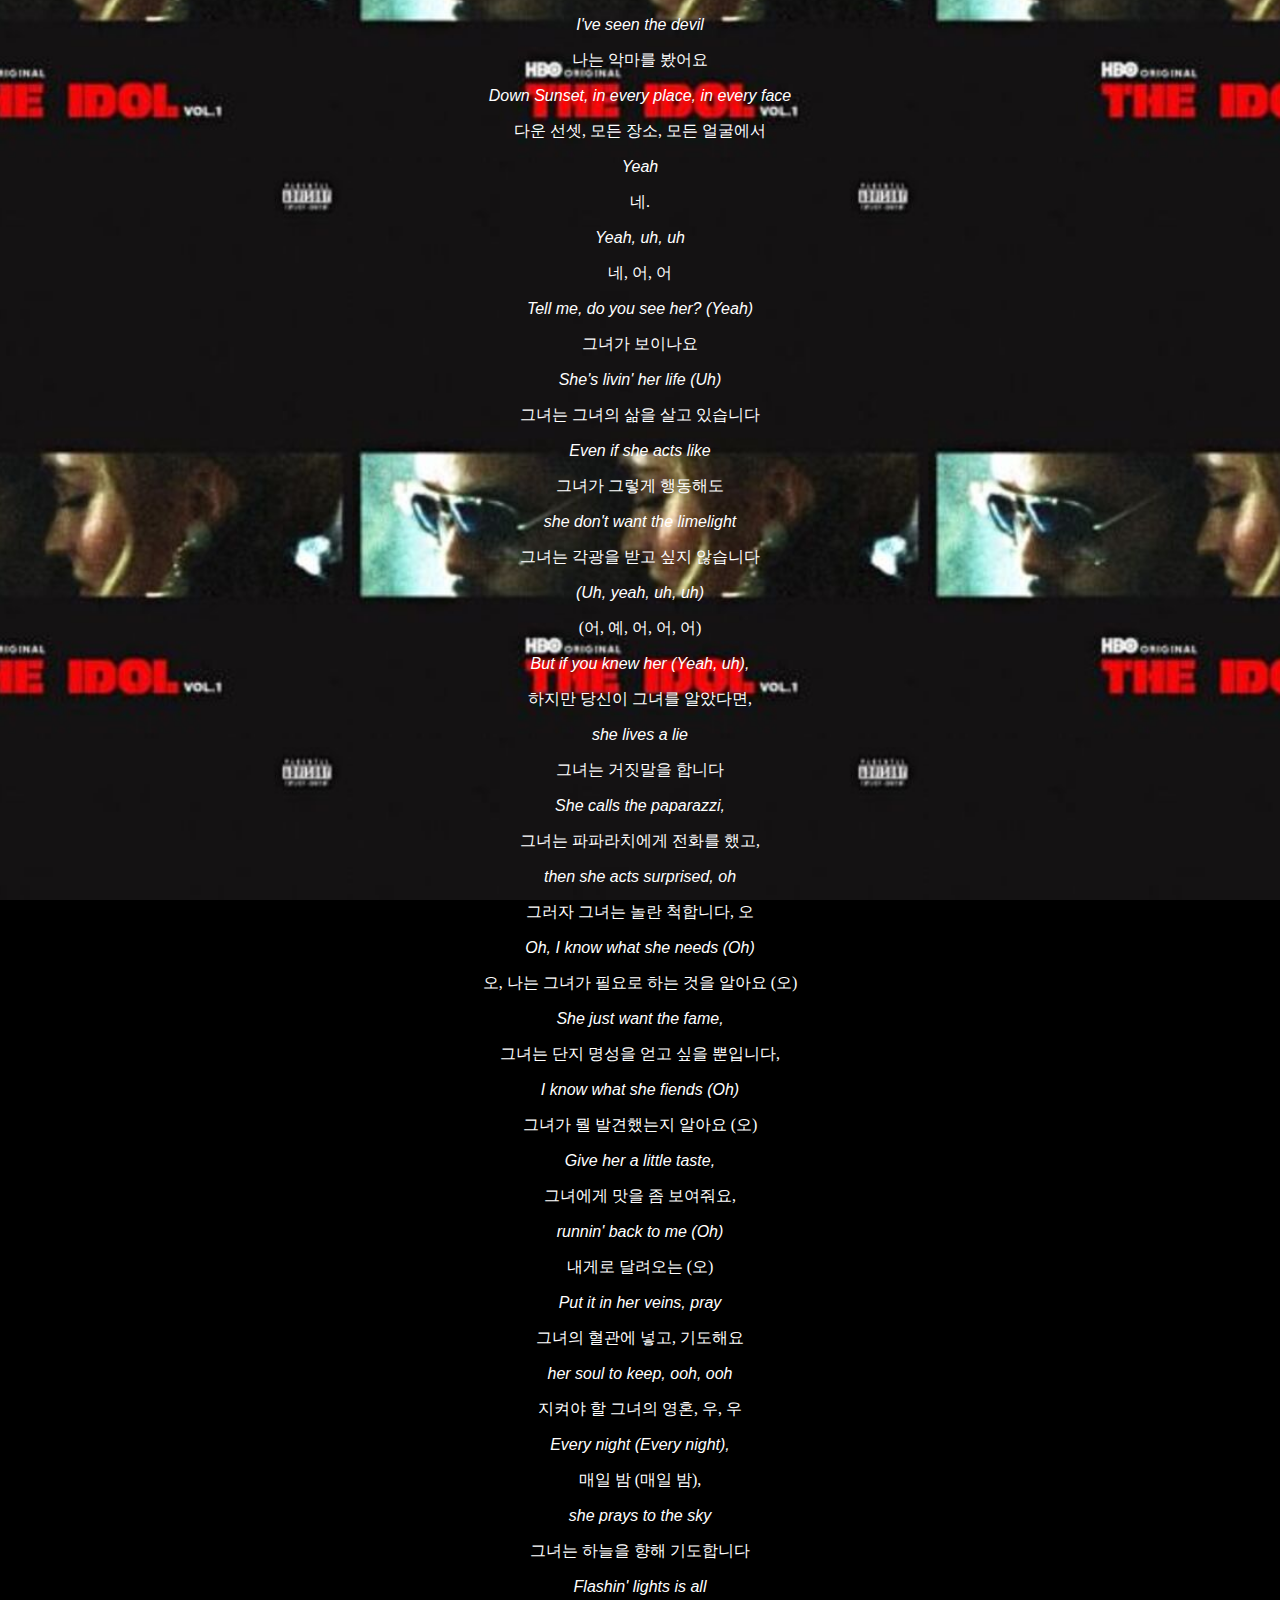
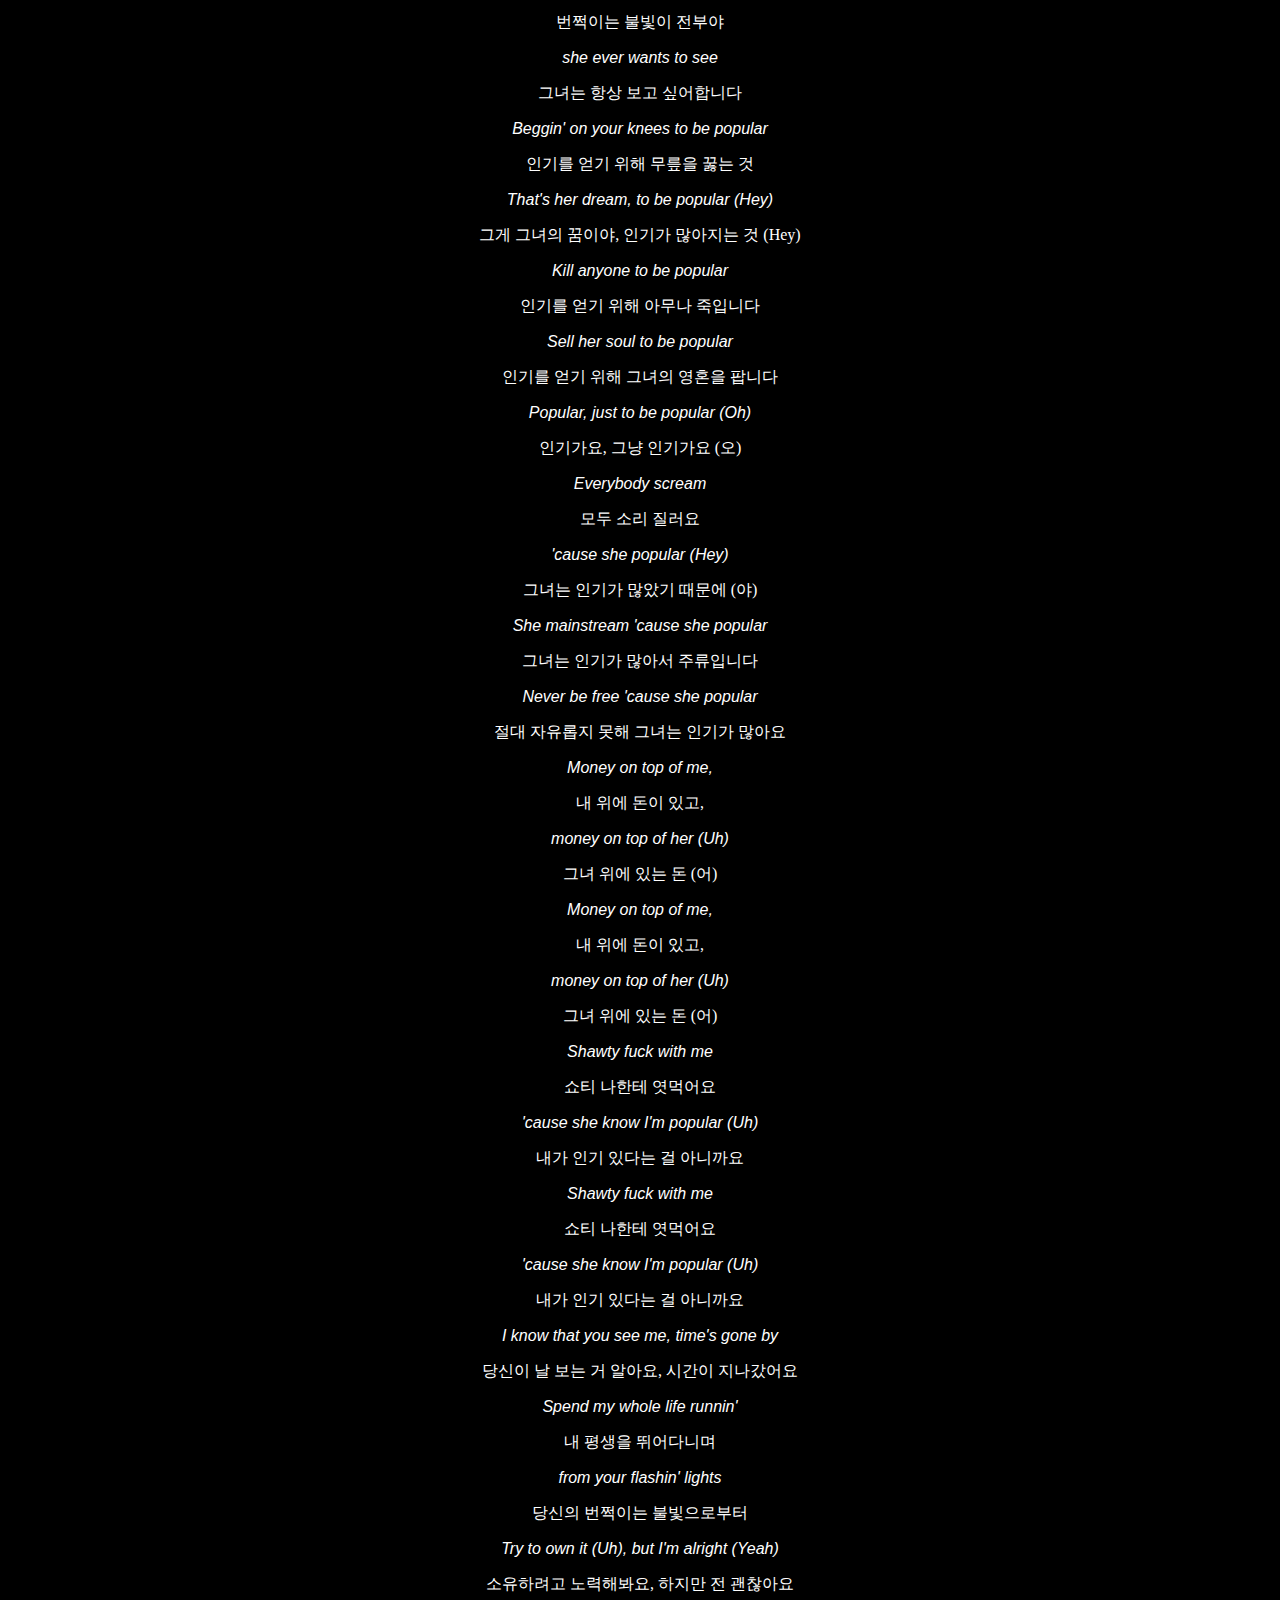
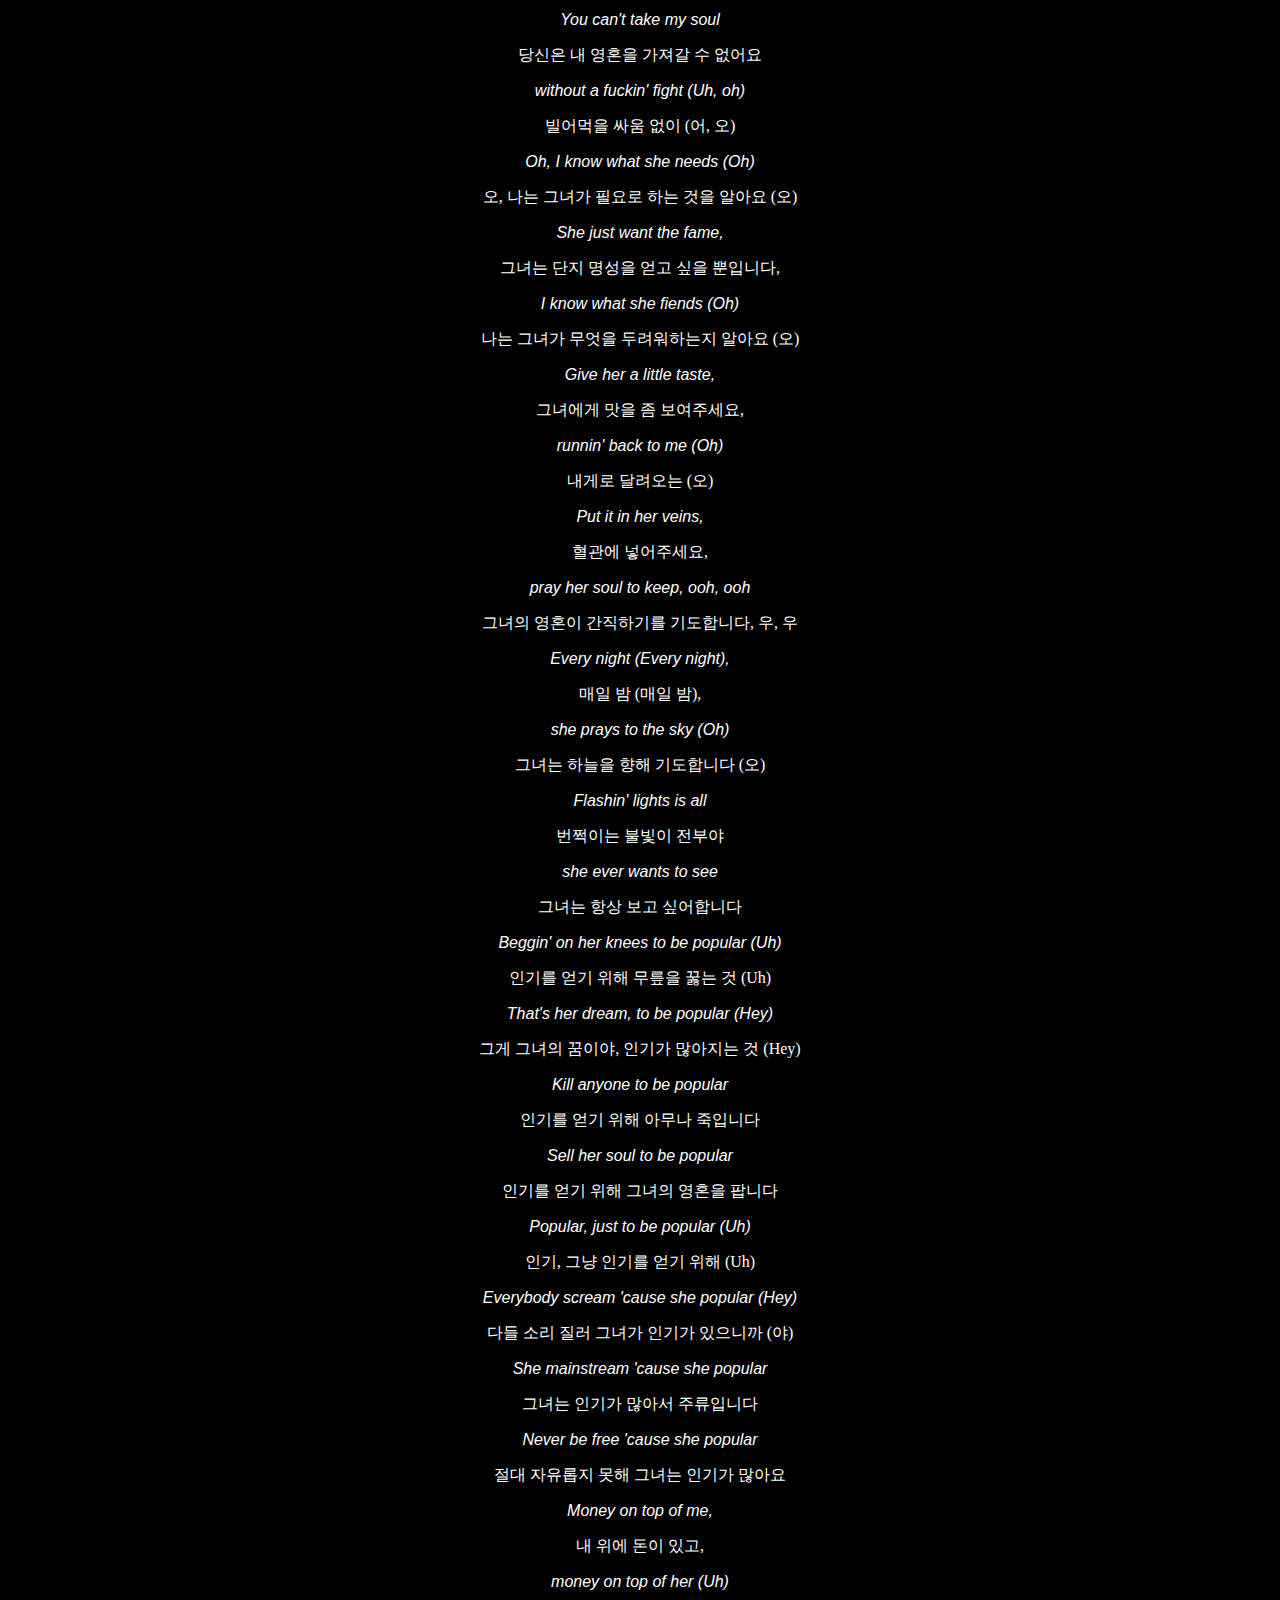
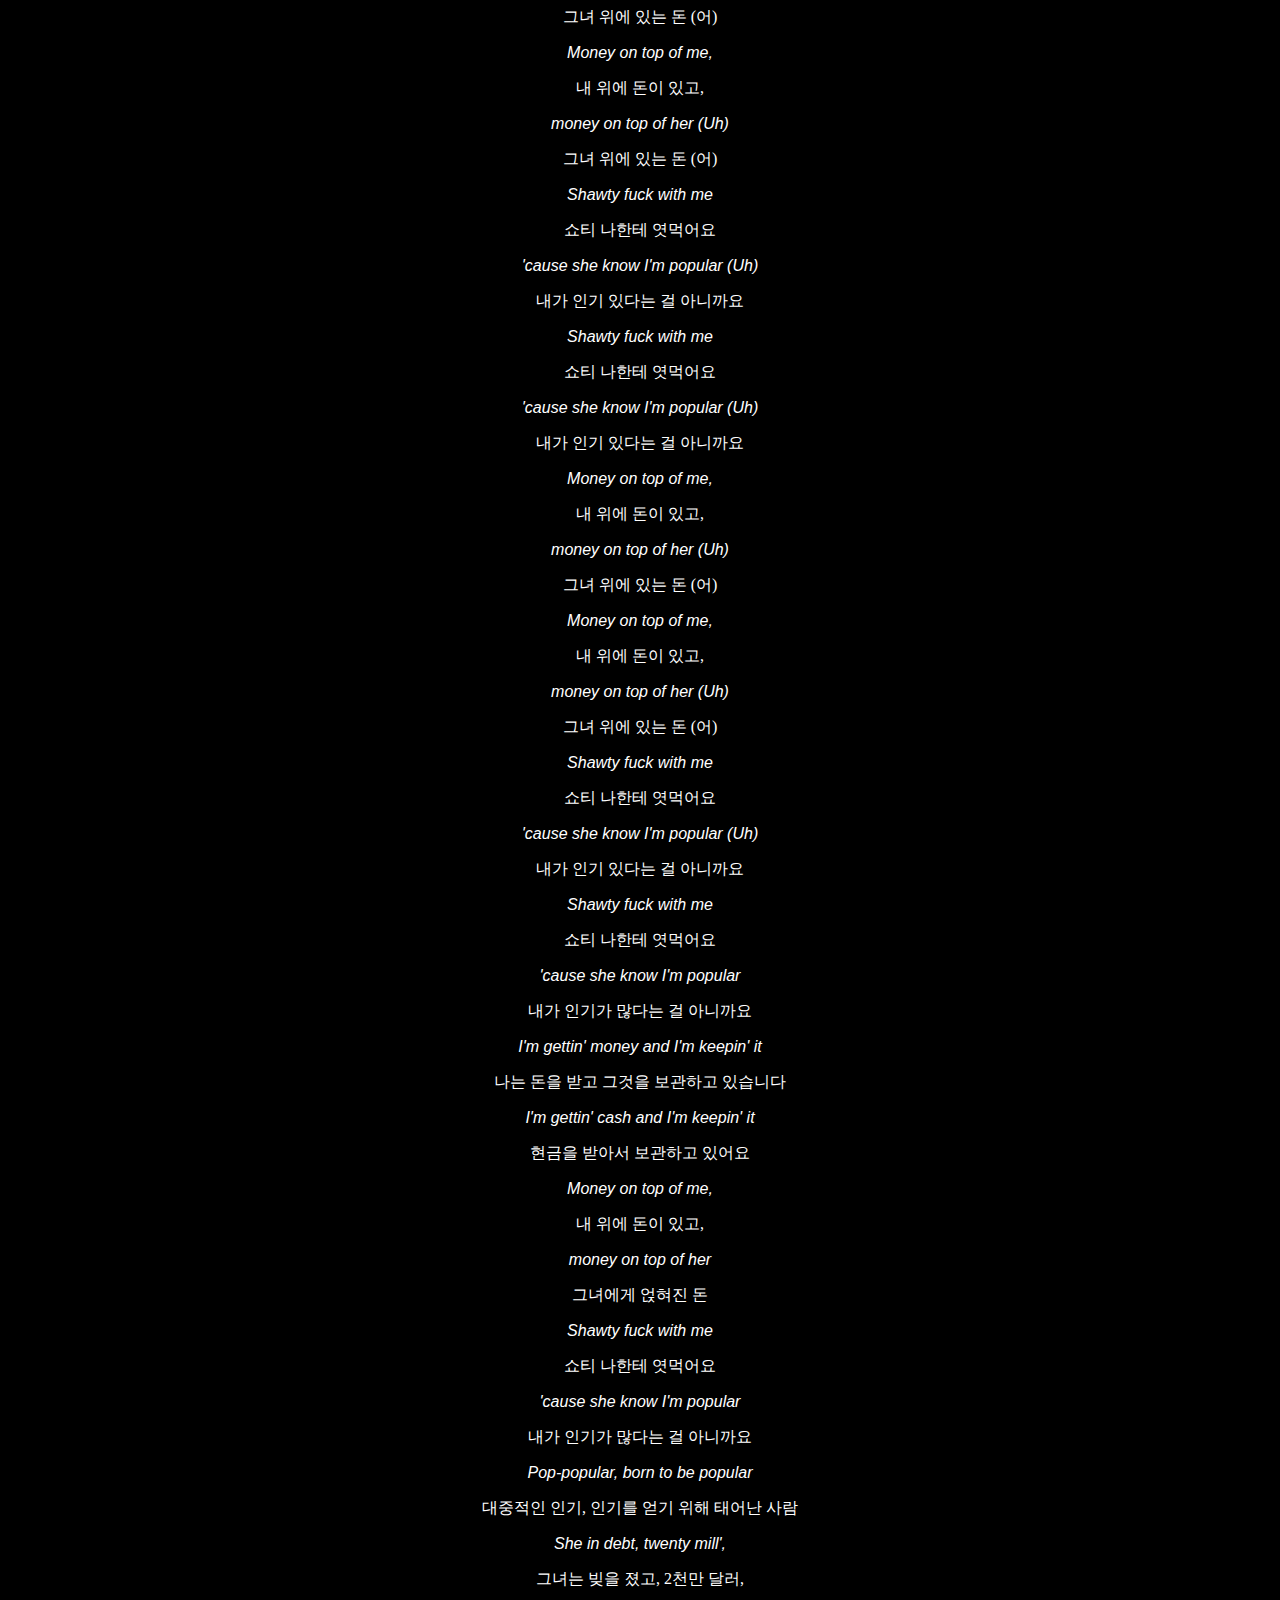
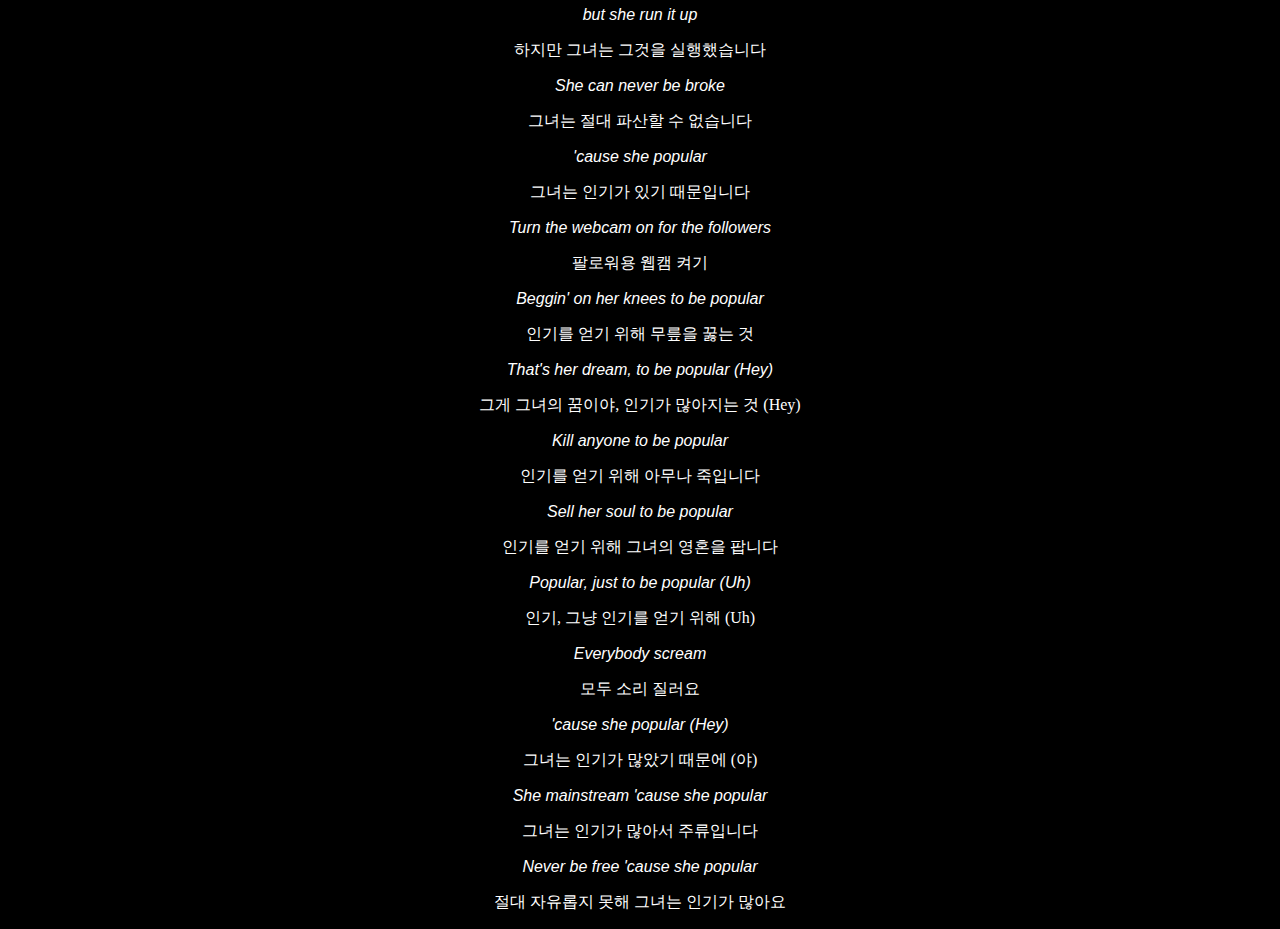
<file: lyrics/rb01.html>
<!DOCTYPE html>
<!DOCTYPE html>
<html lang="en">
<head>
    <meta charset="UTF-8">
    <meta http-equiv="X-UA-Compatible" content="IE=edge">
    <meta name="viewport" content="width=device-width, initial-scale=1.0">
    <title>popular_the weeknd</title>
    <link href="stylesheet_lyrics.css" rel="stylesheet">

    <style>
        body{
            background-image:url("../assets/img/portfolio/rb01.jpg")
        }
    </style>
</head>
<body>
    <div id="container">
        <div id="text_box">
            <p> I've seen the devil</p>
            <p> 나는 악마를 봤어요</p>
            <p> Down Sunset, in every place, in every face</p>
            <p> 다운 선셋, 모든 장소, 모든 얼굴에서</p>
            <p> Yeah</p>
            <p> 네.</p>
            <p> Yeah, uh, uh</p>
            <p> 네, 어, 어</p>
            <p> Tell me, do you see her? (Yeah)</p>
            <p> 그녀가 보이나요</p>
            <p> She's livin' her life (Uh)</p>
            <p> 그녀는 그녀의 삶을 살고 있습니다</p>
            <p> Even if she acts like</p>
            <p> 그녀가 그렇게 행동해도</p>
            <p> she don't want the limelight</p>
            <p> 그녀는 각광을 받고 싶지 않습니다</p>
            <p> (Uh, yeah, uh, uh)</p>
            <p> (어, 예, 어, 어, 어)</p>
            <p> But if you knew her (Yeah, uh),</p>
            <p> 하지만 당신이 그녀를 알았다면,</p>
            <p> she lives a lie</p>
            <p> 그녀는 거짓말을 합니다</p>
            <p> She calls the paparazzi,</p>
            <p> 그녀는 파파라치에게 전화를 했고,</p>
            <p> then she acts surprised, oh</p>
            <p> 그러자 그녀는 놀란 척합니다, 오</p>
            <p> Oh, I know what she needs (Oh)</p>
            <p> 오, 나는 그녀가 필요로 하는 것을 알아요 (오)</p>
            <p> She just want the fame,</p>
            <p> 그녀는 단지 명성을 얻고 싶을 뿐입니다,</p>
            <p> I know what she fiеnds (Oh)</p>
            <p> 그녀가 뭘 발견했는지 알아요 (오)</p>
            <p> Give her a little tastе,</p>
            <p> 그녀에게 맛을 좀 보여줘요,</p>
            <p> runnin' back to me (Oh)</p>
            <p> 내게로 달려오는 (오)</p>
            <p> Put it in her veins, pray</p>
            <p> 그녀의 혈관에 넣고, 기도해요</p>
            <p> her soul to keep, ooh, ooh</p>
            <p> 지켜야 할 그녀의 영혼, 우, 우</p>
            <p> Every night (Every night),</p>
            <p> 매일 밤 (매일 밤),</p>
            <p> she prays to the sky</p>
            <p> 그녀는 하늘을 향해 기도합니다</p>
            <p> Flashin' lights is all</p>
            <p> 번쩍이는 불빛이 전부야</p>
            <p> she ever wants to see</p>
            <p> 그녀는 항상 보고 싶어합니다</p>
            <p> Beggin' on your knees to be popular</p>
            <p> 인기를 얻기 위해 무릎을 꿇는 것</p>
            <p> That's her dream, to be popular (Hey)</p>
            <p> 그게 그녀의 꿈이야, 인기가 많아지는 것 (Hey)</p>
            <p> Kill anyone to be popular</p>
            <p> 인기를 얻기 위해 아무나 죽입니다</p>
            <p> Sell her soul to be popular</p>
            <p> 인기를 얻기 위해 그녀의 영혼을 팝니다</p>
            <p> Popular, just to be popular (Oh)</p>
            <p> 인기가요, 그냥 인기가요 (오)</p>
            <p> Everybody scream</p>
            <p>  모두 소리 질러요</p>
            <p> 'cause she popular (Hey)</p>
            <p>  그녀는 인기가 많았기 때문에 (야)</p>
            <p> She mainstream 'cause she popular</p>
            <p> 그녀는 인기가 많아서 주류입니다</p>
            <p> Never be free 'cause she popular</p>
            <p>  절대 자유롭지 못해 그녀는 인기가 많아요</p>
            <p> Money on top of me,</p>
            <p> 내 위에 돈이 있고,</p>
            <p> money on top of her (Uh)</p>
            <p>  그녀 위에 있는 돈 (어)</p>
            <p> Money on top of me,</p>
            <p>  내 위에 돈이 있고,</p>
            <p>  money on top of her (Uh)</p>
            <p>  그녀 위에 있는 돈 (어)</p>
            <p> Shawty fuck with me</p>
            <p>  쇼티 나한테 엿먹어요</p>
            <p>   'cause she know I'm popular (Uh)</p>
            <p> 내가 인기 있다는 걸 아니까요</p>
            <p> Shawty fuck with me</p>
            <p>  쇼티 나한테 엿먹어요</p>
            <p> 'cause she know I'm popular (Uh)</p>
            <p> 내가 인기 있다는 걸 아니까요</p>
            <p> I know that you see me, time's gone by</p>
            <p>  당신이 날 보는 거 알아요, 시간이 지나갔어요</p>
            <p> Spend my whole life runnin'</p>
            <p>  내 평생을 뛰어다니며</p>
            <p> from your flashin' lights</p>
            <p>  당신의 번쩍이는 불빛으로부터</p>
            <p> Try to own it (Uh), but I'm alright (Yeah)</p>
            <p>  소유하려고 노력해봐요, 하지만 전 괜찮아요</p>
            <p> You can't take my soul</p>
            <p>  당신은 내 영혼을 가져갈 수 없어요</p>
            <p> without a fuckin' fight (Uh, oh)</p>
            <p>  빌어먹을 싸움 없이 (어, 오)</p>
            <p> Oh, I know what she needs (Oh)</p>
            <p>  오, 나는 그녀가 필요로 하는 것을 알아요 (오)</p>
            <p> She just want the fame,</p>
            <p>  그녀는 단지 명성을 얻고 싶을 뿐입니다,</p>
            <p> I know what she fiends (Oh)</p>
            <p>  나는 그녀가 무엇을 두려워하는지 알아요 (오)</p>
            <p>  Give her a little taste,</p>
            <p>  그녀에게 맛을 좀 보여주세요,</p>
            <p> runnin' back to me (Oh)</p>
            <p>  내게로 달려오는 (오)</p>
            <p>  Put it in her veins,</p>
            <p>  혈관에 넣어주세요,</p>
            <p> pray her soul to keep, ooh, ooh</p>
            <p>  그녀의 영혼이 간직하기를 기도합니다, 우, 우</p>
            <p> Every night (Every night),</p>
            <p>  매일 밤 (매일 밤),</p>
            <p>  she prays to the sky (Oh)</p>
            <p>  그녀는 하늘을 향해 기도합니다 (오)</p>
            <p> Flashin' lights is all</p>
            <p>  번쩍이는 불빛이 전부야</p>
            <p> she ever wants to see</p>
            <p> 그녀는 항상 보고 싶어합니다</p>
            <p> Beggin' on her knees to be popular (Uh)</p>
            <p> 인기를 얻기 위해 무릎을 꿇는 것 (Uh)</p>
            <p>  That's her dream, to be popular (Hey)</p>
            <p>   그게 그녀의 꿈이야, 인기가 많아지는 것 (Hey)</p>
            <p>  Kill anyone to be popular</p>
            <p>   인기를 얻기 위해 아무나 죽입니다</p>
            <p>  Sell her soul to be popular</p>
            <p>  인기를 얻기 위해 그녀의 영혼을 팝니다</p>
            <p>  Popular, just to be popular (Uh)</p>
            <p>  인기, 그냥 인기를 얻기 위해 (Uh)</p>
            <p> Everybody scream 'cause she popular (Hey)</p>
            <p>  다들 소리 질러 그녀가 인기가 있으니까 (야)</p>
            <p> She mainstream 'cause she popular</p>
            <p>  그녀는 인기가 많아서 주류입니다</p>
            <p> Never be free 'cause she popular</p>
            <p>  절대 자유롭지 못해 그녀는 인기가 많아요</p>
            <p> Money on top of me,</p>
            <p>  내 위에 돈이 있고,</p>
            <p> money on top of her (Uh)</p>
            <p>  그녀 위에 있는 돈 (어)</p>
            <p>  Money on top of me,</p>
            <p>  내 위에 돈이 있고,</p>
            <p> money on top of her (Uh)</p>
            <p>  그녀 위에 있는 돈 (어)</p>
            <p> Shawty fuck with me</p>
            <p>  쇼티 나한테 엿먹어요</p>
            <p> 'cause she know I'm popular (Uh)</p>
            <p>  내가 인기 있다는 걸 아니까요</p>
            <p>  Shawty fuck with me</p>
            <p> 쇼티 나한테 엿먹어요</p>
            <p> 'cause she know I'm popular (Uh)</p>
            <p>  내가 인기 있다는 걸 아니까요</p>
            <p> Money on top of me,</p>
            <p>  내 위에 돈이 있고,</p>
            <p> money on top of her (Uh)</p>
            <p>  그녀 위에 있는 돈 (어)</p>
            <p>  Money on top of me,</p>
            <p>  내 위에 돈이 있고,</p>
            <p> money on top of her (Uh)</p>
            <p>  그녀 위에 있는 돈 (어)</p>
            <p>  Shawty fuck with me</p>
            <p>  쇼티 나한테 엿먹어요</p>
            <p> 'cause she know I'm popular (Uh)</p>
            <p> 내가 인기 있다는 걸 아니까요</p>
            <p>  Shawty fuck with me</p>
            <p>  쇼티 나한테 엿먹어요</p>
            <p>  'cause she know I'm popular</p>
            <p>  내가 인기가 많다는 걸 아니까요</p>
            <p>  I'm gettin' money and I'm keepin' it</p>
            <p> 나는 돈을 받고 그것을 보관하고 있습니다</p>
            <p>  I'm gettin' cash and I'm keepin' it</p>
            <p>  현금을 받아서 보관하고 있어요</p>
            <p>  Money on top of me,</p>
            <p>  내 위에 돈이 있고,</p>
            <p> money on top of her</p>
            <p>  그녀에게 얹혀진 돈</p>
            <p>  Shawty fuck with me</p>
            <p>  쇼티 나한테 엿먹어요</p>
            <p> 'cause she know I'm popular</p>
            <p>   내가 인기가 많다는 걸 아니까요</p>
            <p>  Pop-popular, born to be popular</p>
            <p>   대중적인 인기, 인기를 얻기 위해 태어난 사람</p>
            <p> She in debt, twenty mill',</p>
            <p>  그녀는 빚을 졌고, 2천만 달러,</p>
            <p> but she run it up</p>
            <p>  하지만 그녀는 그것을 실행했습니다</p>
            <p> She can never be broke</p>
            <p> 그녀는 절대 파산할 수 없습니다</p>
            <p> 'cause she popular</p>
            <p>  그녀는 인기가 있기 때문입니다</p>
            <p> Turn the webcam on for the followers</p>
            <p>  팔로워용 웹캠 켜기</p>
            <p> Beggin' on her knees to be popular</p>
            <p>  인기를 얻기 위해 무릎을 꿇는 것</p>
            <p>  That's her dream, to be popular (Hey)</p>
            <p>  그게 그녀의 꿈이야, 인기가 많아지는 것 (Hey)</p>
            <p> Kill anyone to be popular</p>
            <p>   인기를 얻기 위해 아무나 죽입니다</p>
            <p> Sell her soul to be popular</p>
            <p> 인기를 얻기 위해 그녀의 영혼을 팝니다</p>
            <p> Popular, just to be popular (Uh)</p>
            <p>  인기, 그냥 인기를 얻기 위해 (Uh)</p>
            <p> Everybody scream</p>
            <p>  모두 소리 질러요</p>
            <p> 'cause she popular (Hey)</p>
            <p> 그녀는 인기가 많았기 때문에 (야)</p>
            <p> She mainstream 'cause she popular</p>
            <p> 그녀는 인기가 많아서 주류입니다</p>
            <p> Never be free 'cause she popular</p>  
            <p> 절대 자유롭지 못해 그녀는 인기가 많아요</p>
        </div>
    </div>

</body>
</html>
</file>
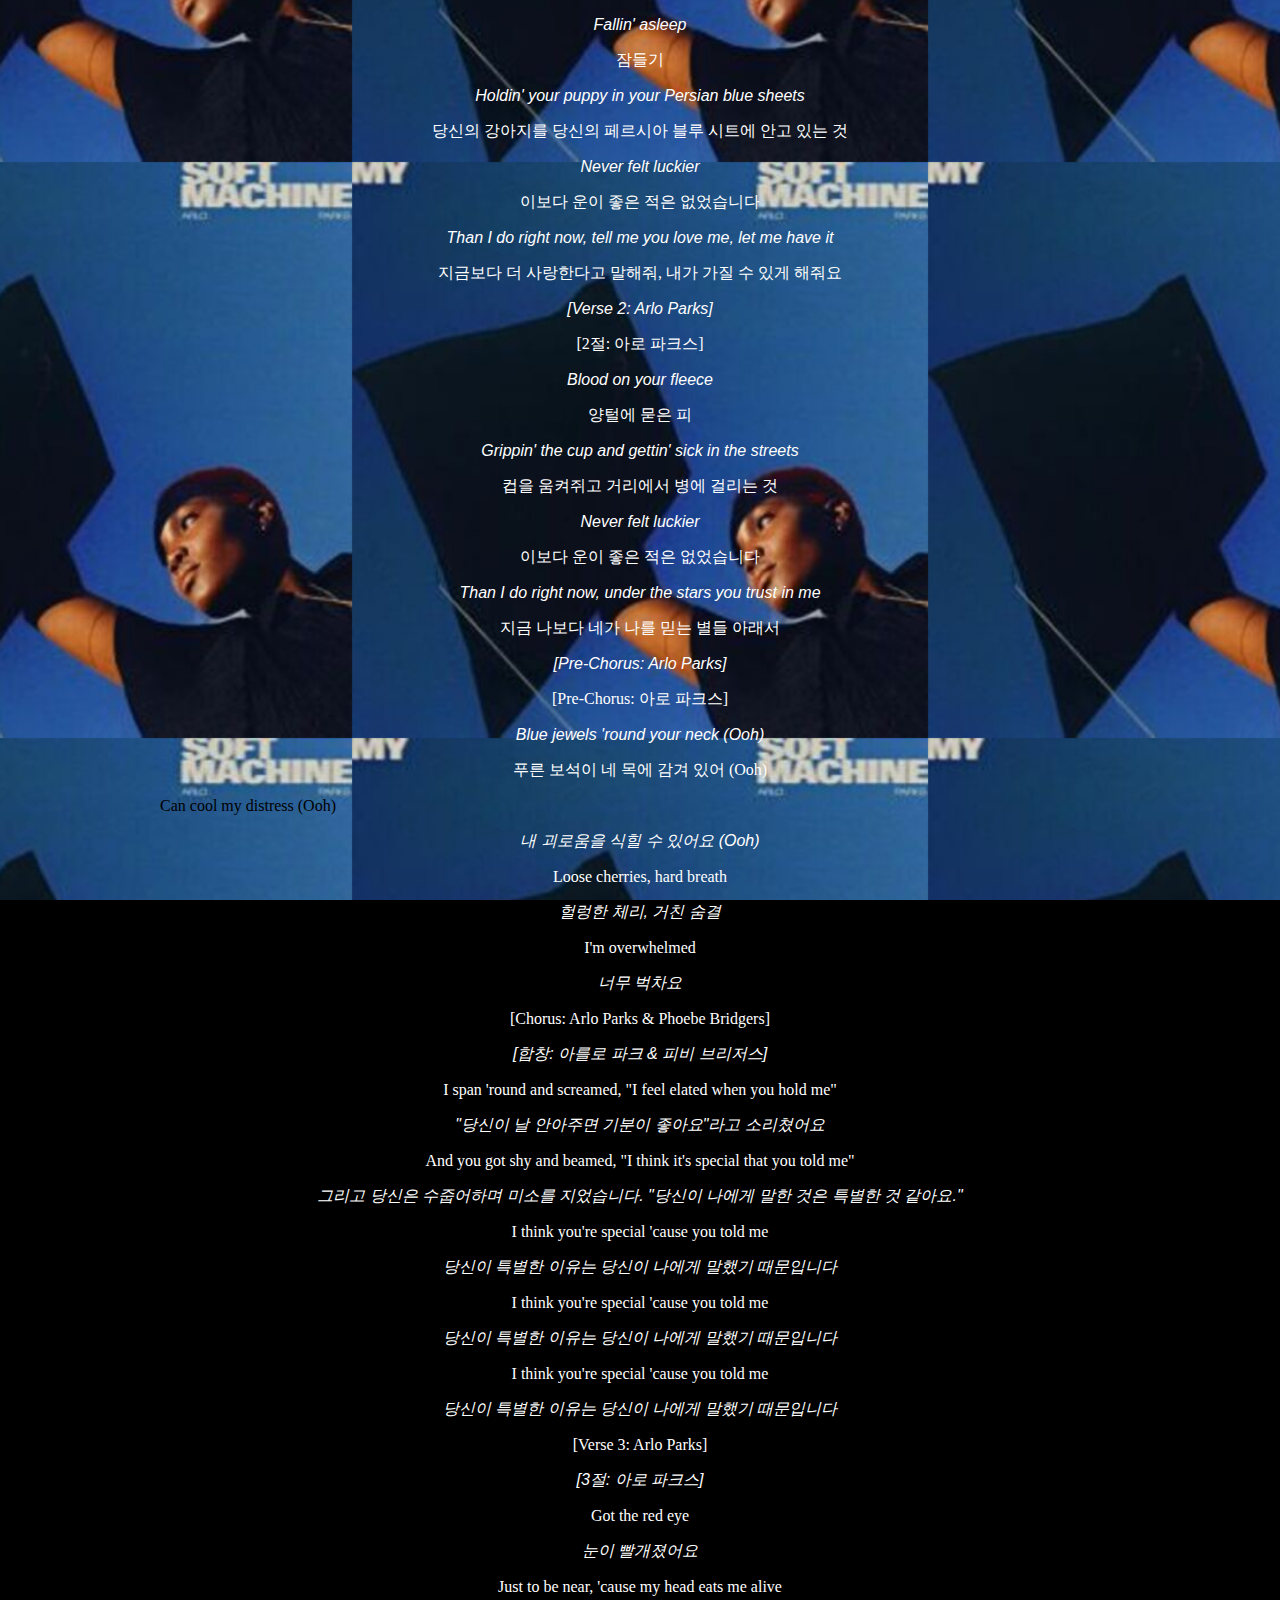
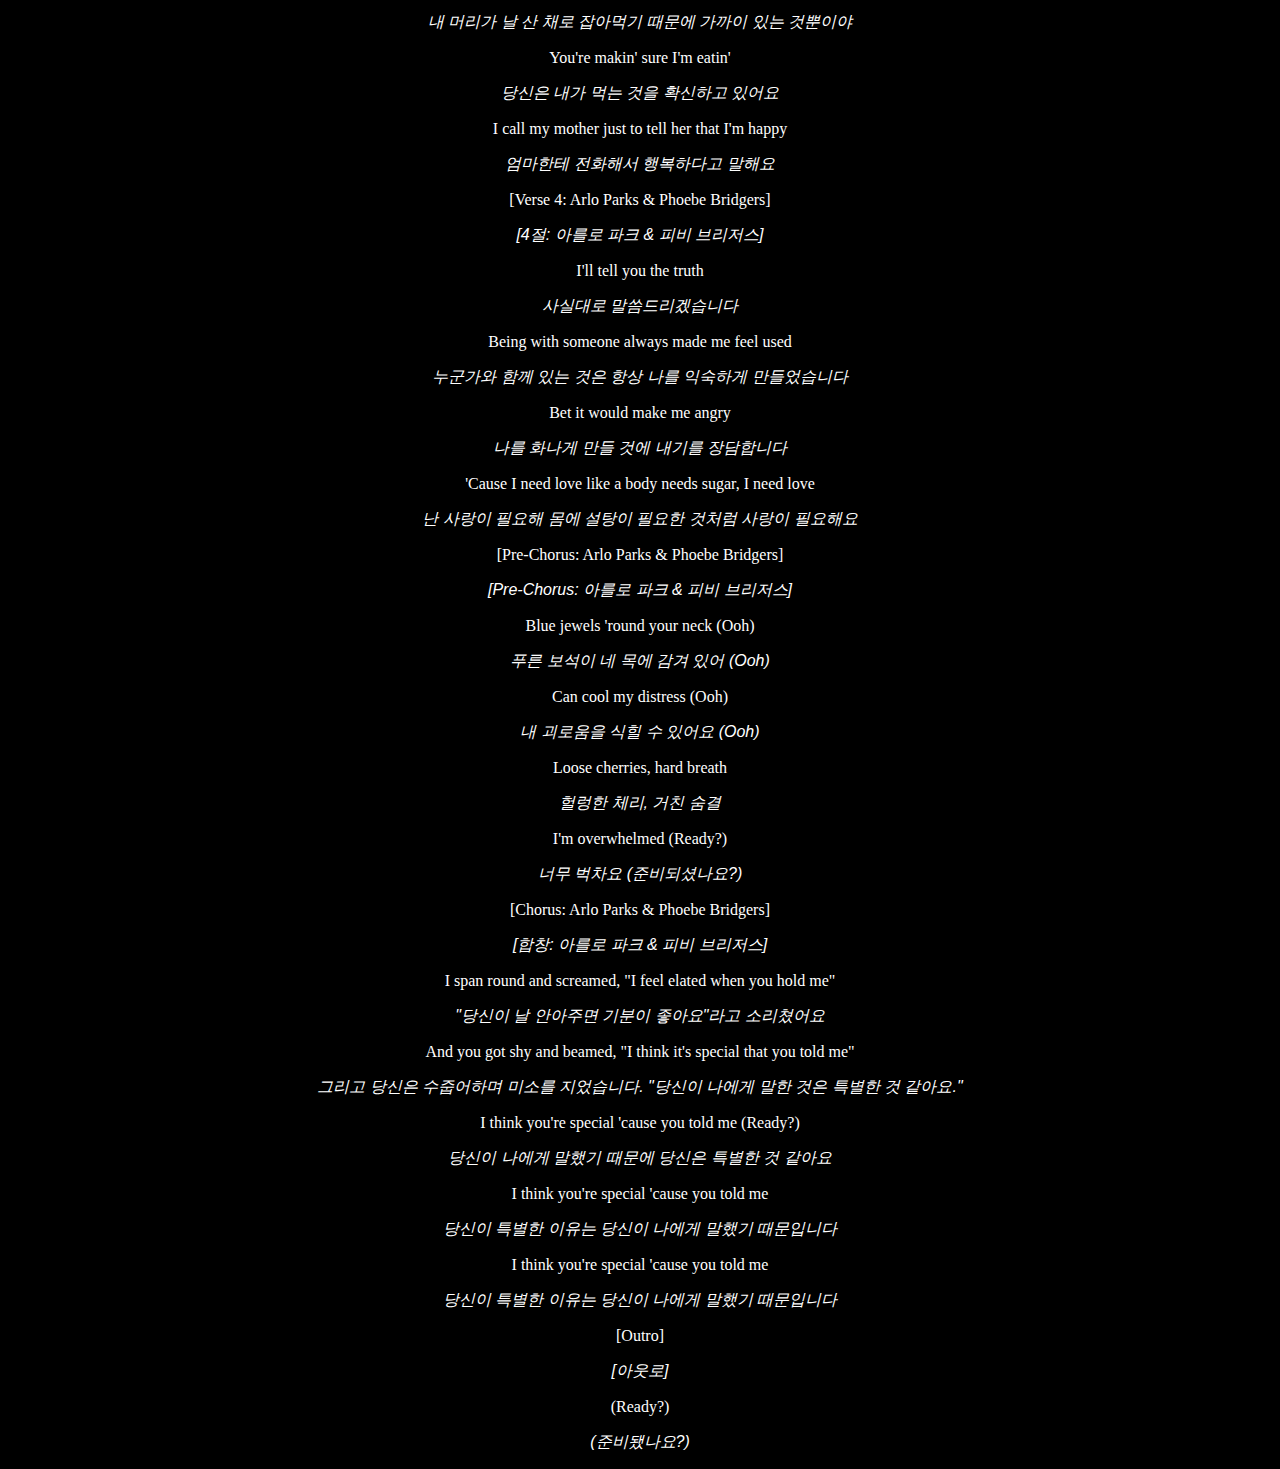
<file: lyrics/rb02.html>
<!DOCTYPE html>
<!DOCTYPE html>
<html lang="en">
<head>
    <meta charset="UTF-8">
    <meta http-equiv="X-UA-Compatible" content="IE=edge">
    <meta name="viewport" content="width=device-width, initial-scale=1.0">
    <title>pegasus(ft. Phoebe Bridgers)_Arlo Parks</title>
    <link href="stylesheet_lyrics.css" rel="stylesheet">

    <style>
        body{
            background-image:url("../assets/img/portfolio/rb02.jpg")
        }
    </style>
</head>
<body>
    <div id="container">
        <div id="text_box">
            <p> Fallin' asleep</p>
            <p> 잠들기</p>
            <p> Holdin' your puppy in your Persian blue sheets</p>
            <p> 당신의 강아지를 당신의 페르시아 블루 시트에 안고 있는 것</p>
            <p> Never felt luckier</p>
            <p> 이보다 운이 좋은 적은 없었습니다</p>
            <p> Than I do right now, tell me you love me, let me have it</p>
            <p> 지금보다 더 사랑한다고 말해줘, 내가 가질 수 있게 해줘요</p> 
            <p> [Verse 2: Arlo Parks]</p>
            <p> [2절: 아로 파크스]</p>
            <p> Blood on your fleece</p>
            <p> 양털에 묻은 피</p>
            <p> Grippin' the cup and gettin' sick in the streets</p>
            <p> 컵을 움켜쥐고 거리에서 병에 걸리는 것</p>
            <p> Never felt luckier</p>
            <p> 이보다 운이 좋은 적은 없었습니다</p>
            <p> Than I do right now, under the stars you trust in me</p>
            <p> 지금 나보다 네가 나를 믿는 별들 아래서</p>
            <p> [Pre-Chorus: Arlo Parks]</p>
            <p> [Pre-Chorus: 아로 파크스]</p>
            <p> Blue jewels 'round your neck (Ooh)</p>
            <p> 푸른 보석이 네 목에 감겨 있어 (Ooh)</p>                Can cool my distress (Ooh)
            <p> 내 괴로움을 식힐 수 있어요 (Ooh)</p>
            <p> Loose cherries, hard breath</p>
            <p> 헐렁한 체리, 거친 숨결</p>
            <p> I'm overwhelmed</p>
            <p> 너무 벅차요</p>

            <p> [Chorus: Arlo Parks & Phoebe Bridgers]</p>
            <p> [합창: 아를로 파크 & 피비 브리저스]</p>
            <p> I span 'round and screamed, "I feel elated when you hold me"</p>
            <p> "당신이 날 안아주면 기분이 좋아요"라고 소리쳤어요</p>
            <p> And you got shy and beamed, "I think it's special that you told me"</p>
            <p> 그리고 당신은 수줍어하며 미소를 지었습니다. "당신이 나에게 말한 것은 특별한 것 같아요."</p>
            <p> I think you're special 'cause you told me</p>
            <p> 당신이 특별한 이유는 당신이 나에게 말했기 때문입니다</p>
            <p> I think you're special 'cause you told me</p>
            <p> 당신이 특별한 이유는 당신이 나에게 말했기 때문입니다</p>
            <p> I think you're special 'cause you told me</p>
            <p> 당신이 특별한 이유는 당신이 나에게 말했기 때문입니다</p>
            <p> [Verse 3: Arlo Parks]</p>
            <p> [3절: 아로 파크스]</p>
            <p> Got the red eye</p>
            <p> 눈이 빨개졌어요</p>
            <p> Just to be near, 'cause my head eats me alive</p>
            <p> 내 머리가 날 산 채로 잡아먹기 때문에 가까이 있는 것뿐이야</p>
            <p> You're makin' sure I'm eatin'</p>
            <p> 당신은 내가 먹는 것을 확신하고 있어요</p>
            <p> I call my mother just to tell her that I'm happy</p>
            <p> 엄마한테 전화해서 행복하다고 말해요</p>
            <p> [Verse 4: Arlo Parks & Phoebe Bridgers]</p>
            <p> [4절: 아를로 파크 & 피비 브리저스]</p>
            <p> I'll tell you the truth</p>
            <p> 사실대로 말씀드리겠습니다</p>
            <p> Being with someone always made me feel used</p>
            <p> 누군가와 함께 있는 것은 항상 나를 익숙하게 만들었습니다</p>
            <p> Bet it would make me angry</p>
            <p> 나를 화나게 만들 것에 내기를 장담합니다</p>
            <p> 'Cause I need love like a body needs sugar, I need love</p>
            <p> 난 사랑이 필요해 몸에 설탕이 필요한 것처럼 사랑이 필요해요</p>

            <p> [Pre-Chorus: Arlo Parks & Phoebe Bridgers]</p>
            <p> [Pre-Chorus: 아를로 파크 & 피비 브리저스]</p>
            <p> Blue jewels 'round your neck (Ooh)</p>
            <p> 푸른 보석이 네 목에 감겨 있어 (Ooh)</p>
            <p> Can cool my distress (Ooh)</p>
            <p> 내 괴로움을 식힐 수 있어요 (Ooh)</p>
            <p> Loose cherries, hard breath</p>
            <p> 헐렁한 체리, 거친 숨결</p>
            <p> I'm overwhelmed (Ready?)</p>
            <p> 너무 벅차요 (준비되셨나요?)</p>

            <p> [Chorus: Arlo Parks & Phoebe Bridgers]</p>
            <p> [합창: 아를로 파크 & 피비 브리저스]</p>
            <p> I span round and screamed, "I feel elated when you hold me"</p>
            <p> "당신이 날 안아주면 기분이 좋아요"라고 소리쳤어요</p>
            <p> And you got shy and beamed, "I think it's special that you told me"</p>
            <p> 그리고 당신은 수줍어하며 미소를 지었습니다. "당신이 나에게 말한 것은 특별한 것 같아요."</p>
            <p> I think you're special 'cause you told me (Ready?)</p>
            <p> 당신이 나에게 말했기 때문에 당신은 특별한 것 같아요</p>
            <p> I think you're special 'cause you told me</p>
            <p> 당신이 특별한 이유는 당신이 나에게 말했기 때문입니다</p>
            <p> I think you're special 'cause you told me</p>
            <p> 당신이 특별한 이유는 당신이 나에게 말했기 때문입니다</p>
            <p> [Outro]</p>
            <p> [아웃로]</p>
            <p> (Ready?)</p>
            <p> (준비됐나요?) </p>  
        </div>

    </div>

</body>
</html>
</file>
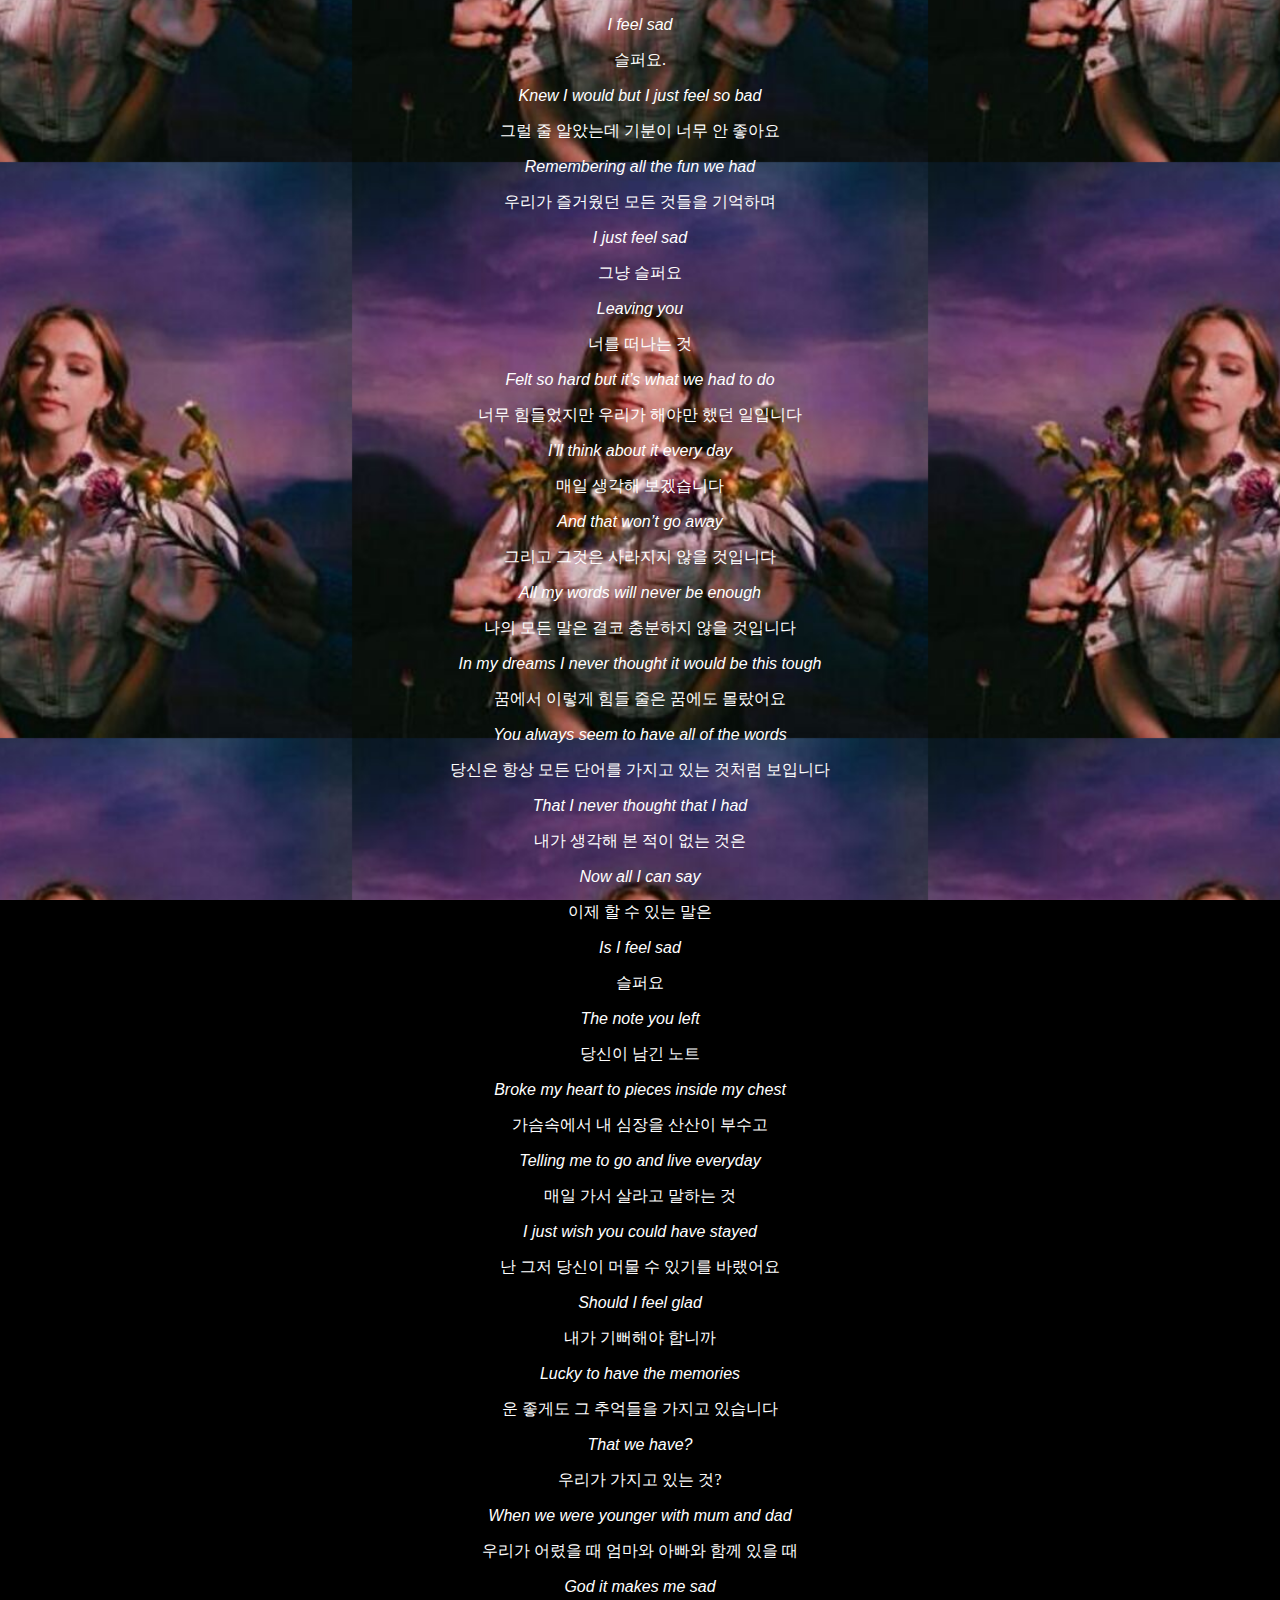
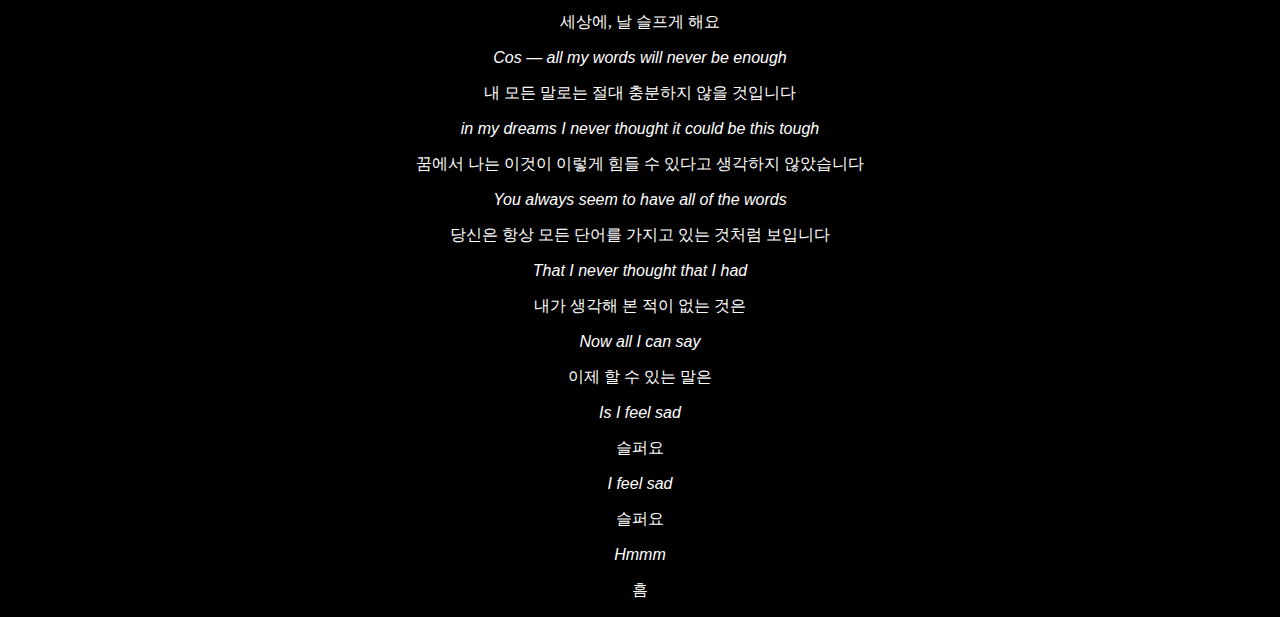
<file: lyrics/rb03.html>
<!DOCTYPE html>
<!DOCTYPE html>
<html lang="en">
<head>
    <meta charset="UTF-8">
    <meta http-equiv="X-UA-Compatible" content="IE=edge">
    <meta name="viewport" content="width=device-width, initial-scale=1.0">
    <title>I Feel Sad_Alice Auer</title>
    <link href="stylesheet_lyrics.css" rel="stylesheet">

    <style>
        body{
            background-image:url("../assets/img/portfolio/rb03.jpg")
        }
    </style>
</head>
<body>
    <div id="container">
        <div id="text_box">
            <p> I feel sad</p>
            <p> 슬퍼요.</p>
            <p> Knew I would but I just feel so bad</p>
            <p> 그럴 줄 알았는데 기분이 너무 안 좋아요</p>
            <p> Remembering all the fun we had</p>
            <p> 우리가 즐거웠던 모든 것들을 기억하며</p>
            <p> I just feel sad</p>
            <p> 그냥 슬퍼요</p>
            <p> Leaving you</p>
            <p> 너를 떠나는 것</p>
            <p> Felt so hard but it’s what we had to do</p>
            <p> 너무 힘들었지만 우리가 해야만 했던 일입니다</p>
            <p> I’ll think about it every day</p>
            <p> 매일 생각해 보겠습니다</p>
            <p> And that won’t go away</p>
            <p> 그리고 그것은 사라지지 않을 것입니다</p>
            <p> All my words will never be enough</p>
            <p> 나의 모든 말은 결코 충분하지 않을 것입니다</p>
            <p> In my dreams I never thought it would be this tough</p>
            <p> 꿈에서 이렇게 힘들 줄은 꿈에도 몰랐어요</p>
            <p> You always seem to have all of the words</p>
            <p> 당신은 항상 모든 단어를 가지고 있는 것처럼 보입니다</p>
            <p> That I never thought that I had</p>
            <p> 내가 생각해 본 적이 없는 것은</p>
            <p> Now all I can say</p>
            <p> 이제 할 수 있는 말은</p>
            <p> Is I feel sad</p>
            <p> 슬퍼요</p>
            <p> The note you left</p>
            <p> 당신이 남긴 노트</p>  
            <p> Broke my heart to pieces inside my chest</p>
            <p> 가슴속에서 내 심장을 산산이 부수고</p>
            <p> Telling me to go and live everyday</p>
            <p> 매일 가서 살라고 말하는 것</p>
            <p> I just wish you could have stayed</p>
            <p> 난 그저 당신이 머물 수 있기를 바랬어요</p>
            <p> Should I feel glad</p>
            <p> 내가 기뻐해야 합니까</p>
            <p> Lucky to have the memories</p>
            <p> 운 좋게도 그 추억들을 가지고 있습니다</p>
            <p> That we have?</p>
            <p> 우리가 가지고 있는 것?</p>
            <p> When we were younger with mum and dad</p>
            <p> 우리가 어렸을 때 엄마와 아빠와 함께 있을 때</p>
            <p> God it makes me sad</p>
            <p> 세상에, 날 슬프게 해요</p>
            <p> Cos — all my words will never be enough</p>
            <p> 내 모든 말로는 절대 충분하지 않을 것입니다</p>
            <p> in my dreams I never thought it could be this tough</p>
            <p> 꿈에서 나는 이것이 이렇게 힘들 수 있다고 생각하지 않았습니다</p>
            <p> You always seem to have all of the words</p>
            <p> 당신은 항상 모든 단어를 가지고 있는 것처럼 보입니다</p>
            <p> That I never thought that I had</p>
            <p> 내가 생각해 본 적이 없는 것은</p>
            <p> Now all I can say</p>
            <p> 이제 할 수 있는 말은</p>
            <p> Is I feel sad</p>
            <p> 슬퍼요</p>
            <p> I feel sad</p>
            <p> 슬퍼요</p>
            <p> Hmmm</p> 
            <p> 흠</p>  
        </div>
    </div>

</body>
</html>
</file>
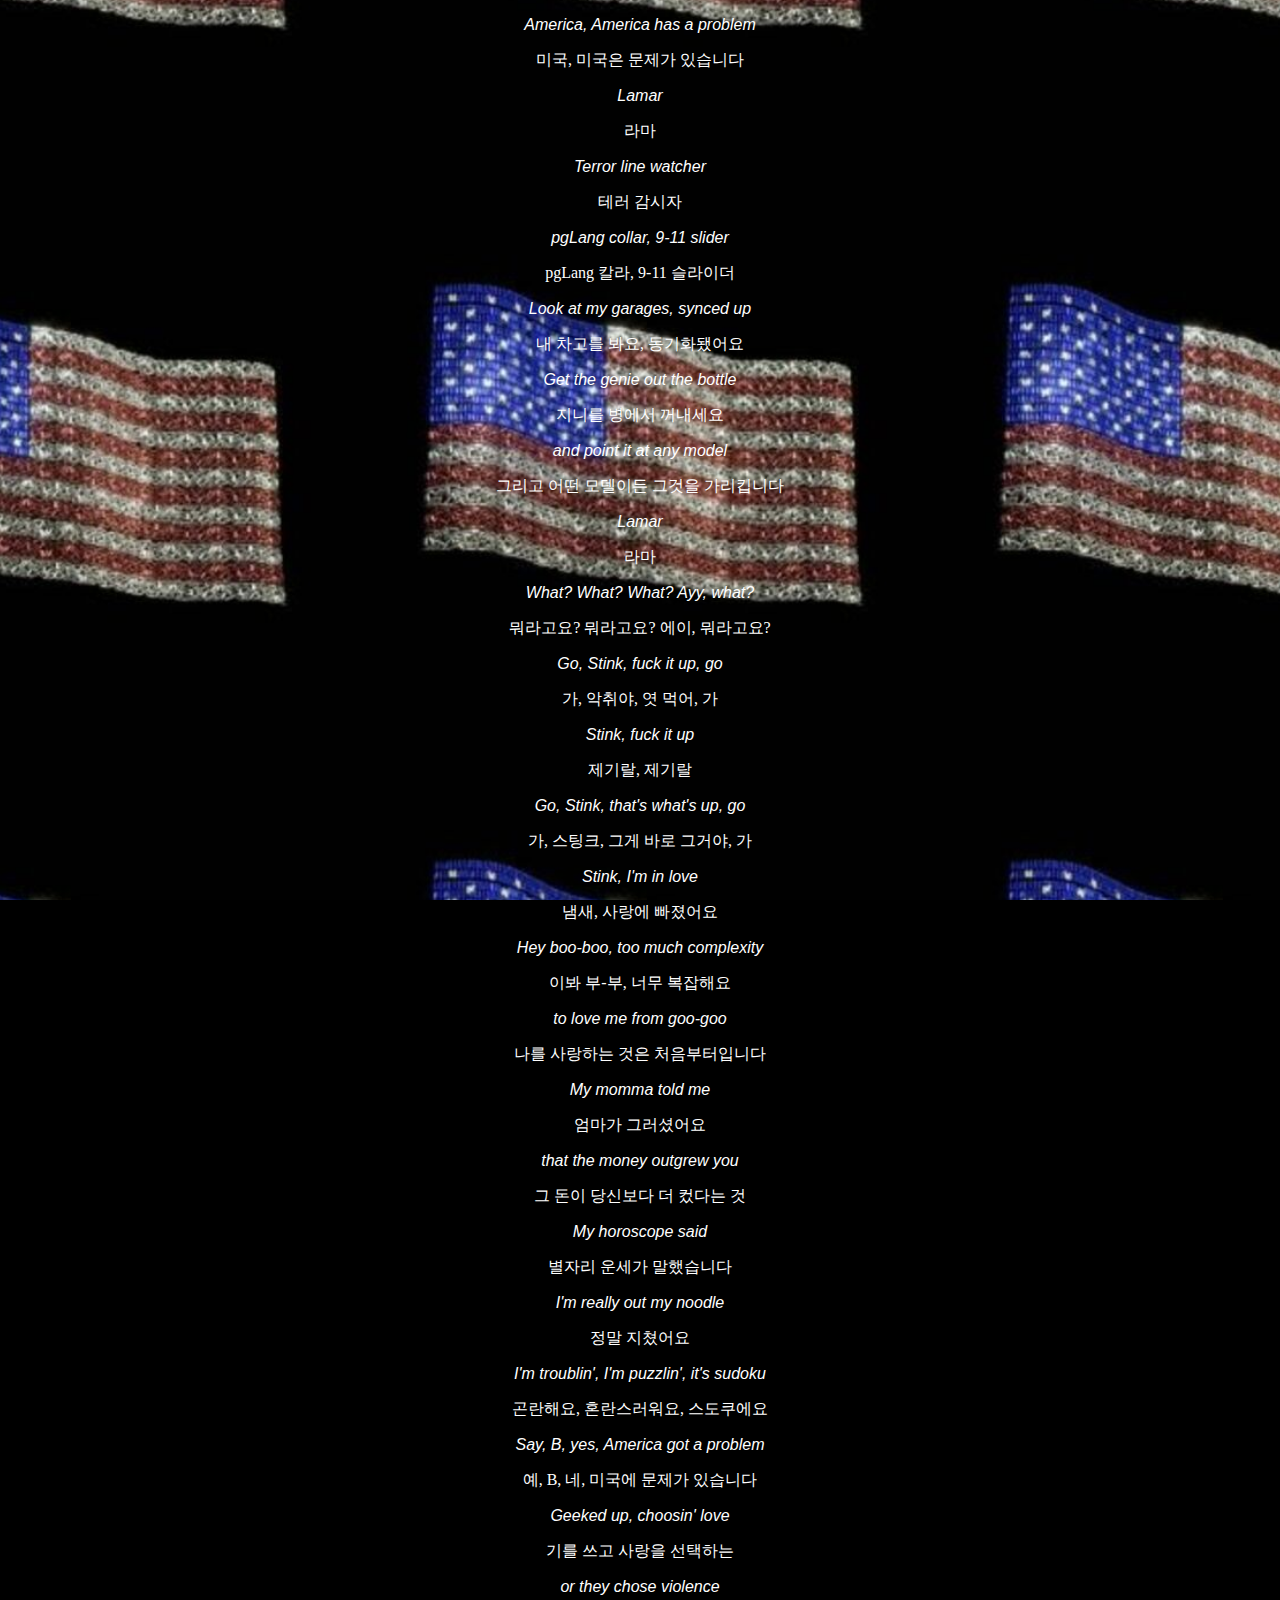
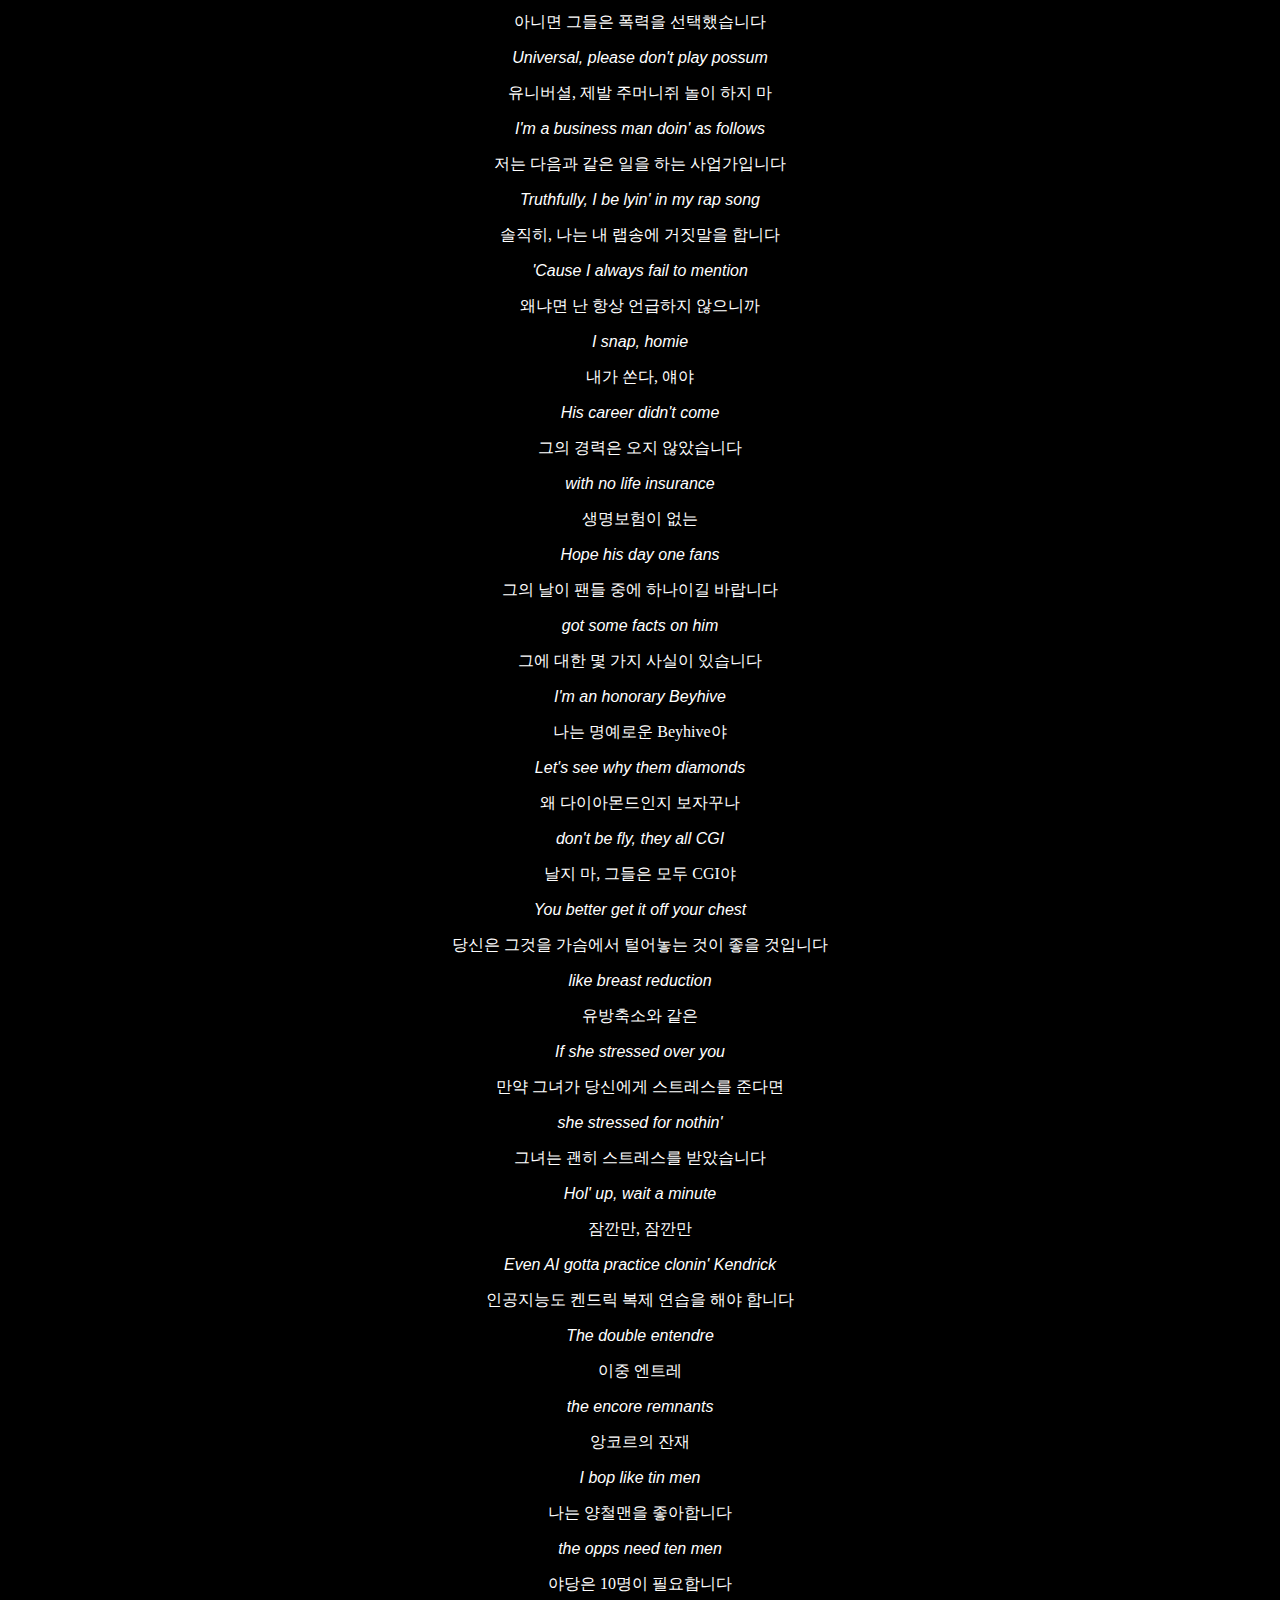
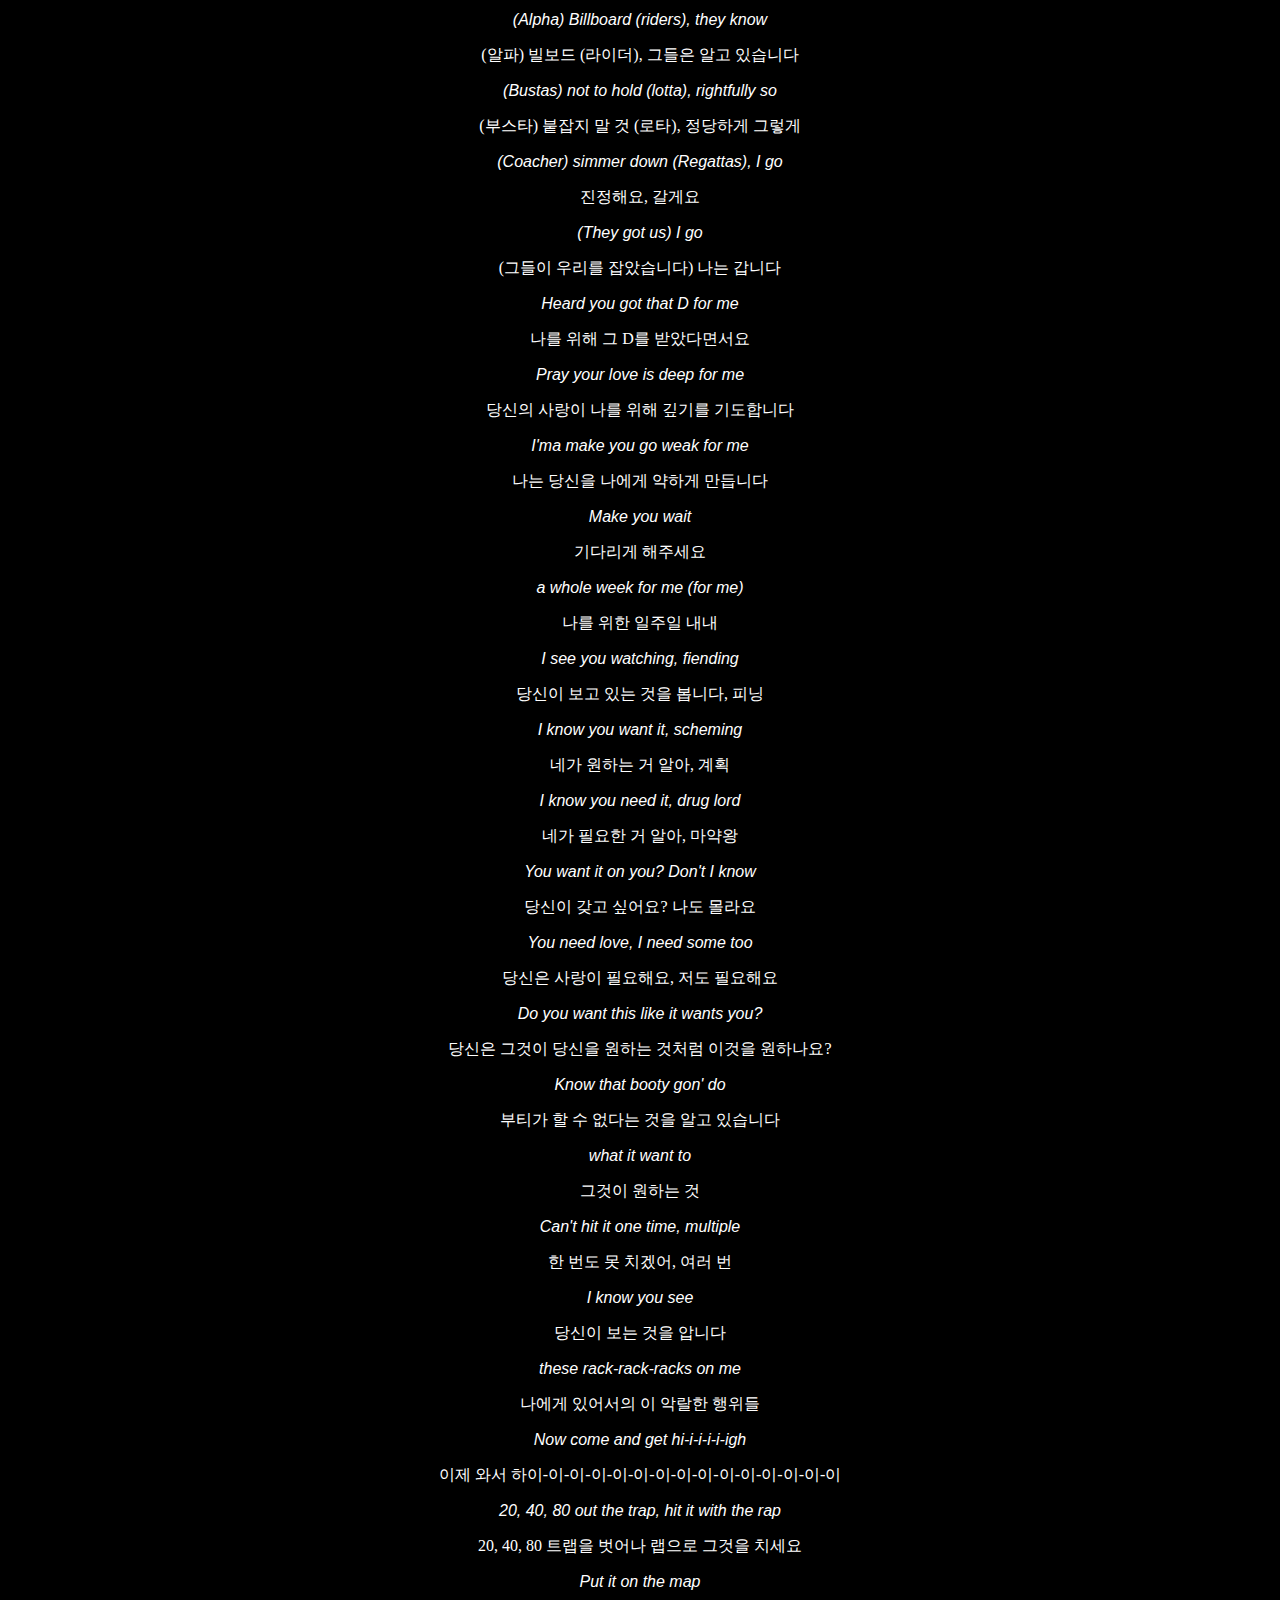
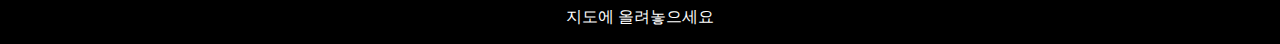
<file: lyrics/rh01.html>
<!DOCTYPE html>
<!DOCTYPE html>
<html lang="en">
<head>
    <meta charset="UTF-8">
    <meta http-equiv="X-UA-Compatible" content="IE=edge">
    <meta name="viewport" content="width=device-width, initial-scale=1.0">
    <title>america has a problem_beyonce,kendrick lamar</title>
    <link href="stylesheet_lyrics.css" rel="stylesheet">

    <style>
        body{
            background-image:url("../assets/img/portfolio/rh01.jpg")
        }
    </style>
</head>
<body>
    <div id="container">

        <div id="text_box">
            <p> America, America has a problem</p>
            <p> 미국, 미국은 문제가 있습니다</p>
            <p> Lamar</p>
            <p> 라마</p>
            <p> Terror line watcher</p>
            <p> 테러 감시자</p>
            <p> pgLang collar, 9-11 slider</p>
            <p> pgLang 칼라, 9-11 슬라이더</p>
            <p> Look at my garages, synced up</p>
            <p> 내 차고를 봐요, 동기화됐어요</p>
            <p> Get the genie out the bottle</p>
            <p> 지니를 병에서 꺼내세요</p>
            <p> and point it at any model</p>
            <p> 그리고 어떤 모델이든 그것을 가리킵니다</p>
            <p> Lamar</p>
            <p> 라마</p>
            <p> What? What? What? Ayy, what?</p>
            <p> 뭐라고요? 뭐라고요? 에이, 뭐라고요?</p>
            <p> Go, Stink, fuck it up, go</p>
            <p> 가, 악취야, 엿 먹어, 가</p>
            <p> Stink, fuck it up</p>
            <p> 제기랄, 제기랄</p>
            <p> Go, Stink, that's what's up, go</p>
            <p> 가, 스팅크, 그게 바로 그거야, 가</p>
            <p> Stink, I'm in love</p>
            <p> 냄새, 사랑에 빠졌어요</p>
            <p> Hey boo-boo, too much complexity</p>
            <p> 이봐 부-부, 너무 복잡해요</p>
            <p> to love me from goo-goo</p>
            <p> 나를 사랑하는 것은 처음부터입니다</p>
            <p> My momma told me</p>
            <p> 엄마가 그러셨어요</p>
            <p> that the money outgrew you</p>
            <p> 그 돈이 당신보다 더 컸다는 것</p>
            <p> My horoscope said</p>
            <p> 별자리 운세가 말했습니다</p>
            <p> I'm really out my noodle</p>
            <p> 정말 지쳤어요</p>
            <p> I'm troublin', I'm puzzlin', it's sudoku</p>
            <p> 곤란해요, 혼란스러워요, 스도쿠에요</p>
            <p> Say, B, yes, America got a problem</p>
            <p> 예, B, 네, 미국에 문제가 있습니다</p>
            <p> Geeked up, choosin' love</p>
            <p> 기를 쓰고 사랑을 선택하는</p>
            <p> or they chose violence</p>
            <p> 아니면 그들은 폭력을 선택했습니다</p>
            <p> Universal, please don't play possum</p>
            <p> 유니버셜, 제발 주머니쥐 놀이 하지 마</p>
            <p> I'm a business man doin' as follows</p>
            <p> 저는 다음과 같은 일을 하는 사업가입니다</p>
            <p> Truthfully, I be lyin' in my rap song</p>
            <p> 솔직히, 나는 내 랩송에 거짓말을 합니다</p>
            <p> 'Cause I always fail to mention</p>
            <p> 왜냐면 난 항상 언급하지 않으니까</p>
            <p> I snap, homie</p>
            <p> 내가 쏜다, 얘야</p>
            <p> His career didn't come</p>
            <p> 그의 경력은 오지 않았습니다</p>
            <p> with no life insurance</p>
            <p> 생명보험이 없는</p>
            <p> Hope his day one fans</p>
            <p> 그의 날이 팬들 중에 하나이길 바랍니다</p>
            <p> got some facts on him</p>
            <p> 그에 대한 몇 가지 사실이 있습니다</p>
            <p> I'm an honorary Beyhive</p>
            <p> 나는 명예로운 Beyhive야</p>
            <p> Let's see why them diamonds</p>
            <p> 왜 다이아몬드인지 보자꾸나</p>
            <p> don't be fly, they all CGI</p>
            <p> 날지 마, 그들은 모두 CGI야</p>
            <p> You better get it off your chest</p>
            <p> 당신은 그것을 가슴에서 털어놓는 것이 좋을 것입니다</p>
            <p> like breast reduction</p>
            <p> 유방축소와 같은</p>
            <p> If she stressed over you</p>
            <p> 만약 그녀가 당신에게 스트레스를 준다면</p>
            <p> she stressed for nothin'</p>
            <p> 그녀는 괜히 스트레스를 받았습니다</p>
            <p> Hol' up, wait a minute</p>
            <p> 잠깐만, 잠깐만</p>
            <p> Even AI gotta practice clonin' Kendrick</p>
            <p> 인공지능도 켄드릭 복제 연습을 해야 합니다</p>
            <p> The double entendre</p>
            <p> 이중 엔트레</p>
            <p> the encore remnants</p>
            <p> 앙코르의 잔재</p>
            <p> I bop like tin men</p>
            <p> 나는 양철맨을 좋아합니다</p>
            <p> the opps need ten men</p>
            <p> 야당은 10명이 필요합니다</p>
            <p> (Alpha) Billboard (riders), they know</p>
            <p> (알파) 빌보드 (라이더), 그들은 알고 있습니다</p>
            <p> (Bustas) not to hold (lotta), rightfully so</p>
            <p> (부스타) 붙잡지 말 것 (로타), 정당하게 그렇게</p>
            <p> (Coacher) simmer down (Regattas), I go</p>
            <p> 진정해요, 갈게요</p>
            <p> (They got us) I go</p>
            <p> (그들이 우리를 잡았습니다) 나는 갑니다</p>
            <p> Heard you got that D for me</p>
            <p> 나를 위해 그 D를 받았다면서요</p>
            <p> Pray your love is deep for me</p>
            <p> 당신의 사랑이 나를 위해 깊기를 기도합니다</p>
            <p> I'ma make you go weak for me</p>
            <p> 나는 당신을 나에게 약하게 만듭니다</p>
            <p> Make you wait</p>
            <p> 기다리게 해주세요</p>
            <p> a whole week for me (for me)</p>
            <p> 나를 위한 일주일 내내</p>
            <p> I see you watching, fiending</p>
            <p> 당신이 보고 있는 것을 봅니다, 피닝</p>
            <p> I know you want it, scheming</p>
            <p> 네가 원하는 거 알아, 계획</p>
            <p> I know you need it, drug lord</p>
            <p> 네가 필요한 거 알아, 마약왕</p>
            <p> You want it on you? Don't I know</p>
            <p> 당신이 갖고 싶어요? 나도 몰라요</p>
            <p> You need love, I need some too</p>
            <p> 당신은 사랑이 필요해요, 저도 필요해요</p>
            <p> Do you want this like it wants you?</p>
            <p> 당신은 그것이 당신을 원하는 것처럼 이것을 원하나요?</p>
            <p> Know that booty gon' do</p>
            <p> 부티가 할 수 없다는 것을 알고 있습니다</p>
            <p> what it want to</p>
            <p> 그것이 원하는 것</p>
            <p> Can't hit it one time, multiple</p>
            <p> 한 번도 못 치겠어, 여러 번</p>
            <p> I know you see</p>
            <p> 당신이 보는 것을 압니다</p>
            <p> these rack-rack-racks on me</p>
            <p> 나에게 있어서의 이 악랄한 행위들</p>
            <p> Now come and get hi-i-i-i-i-igh</p>
            <p> 이제 와서 하이-이-이-이-이-이-이-이-이-이-이-이-이-이-이</p>
            <p> 20, 40, 80 out the trap, hit it with the rap</p>
            <p> 20, 40, 80 트랩을 벗어나 랩으로 그것을 치세요</p>
            <p> Put it on the map</p>
            <p> 지도에 올려놓으세요</p>            
        </div>
    </div>

</body>
</html>
</file>
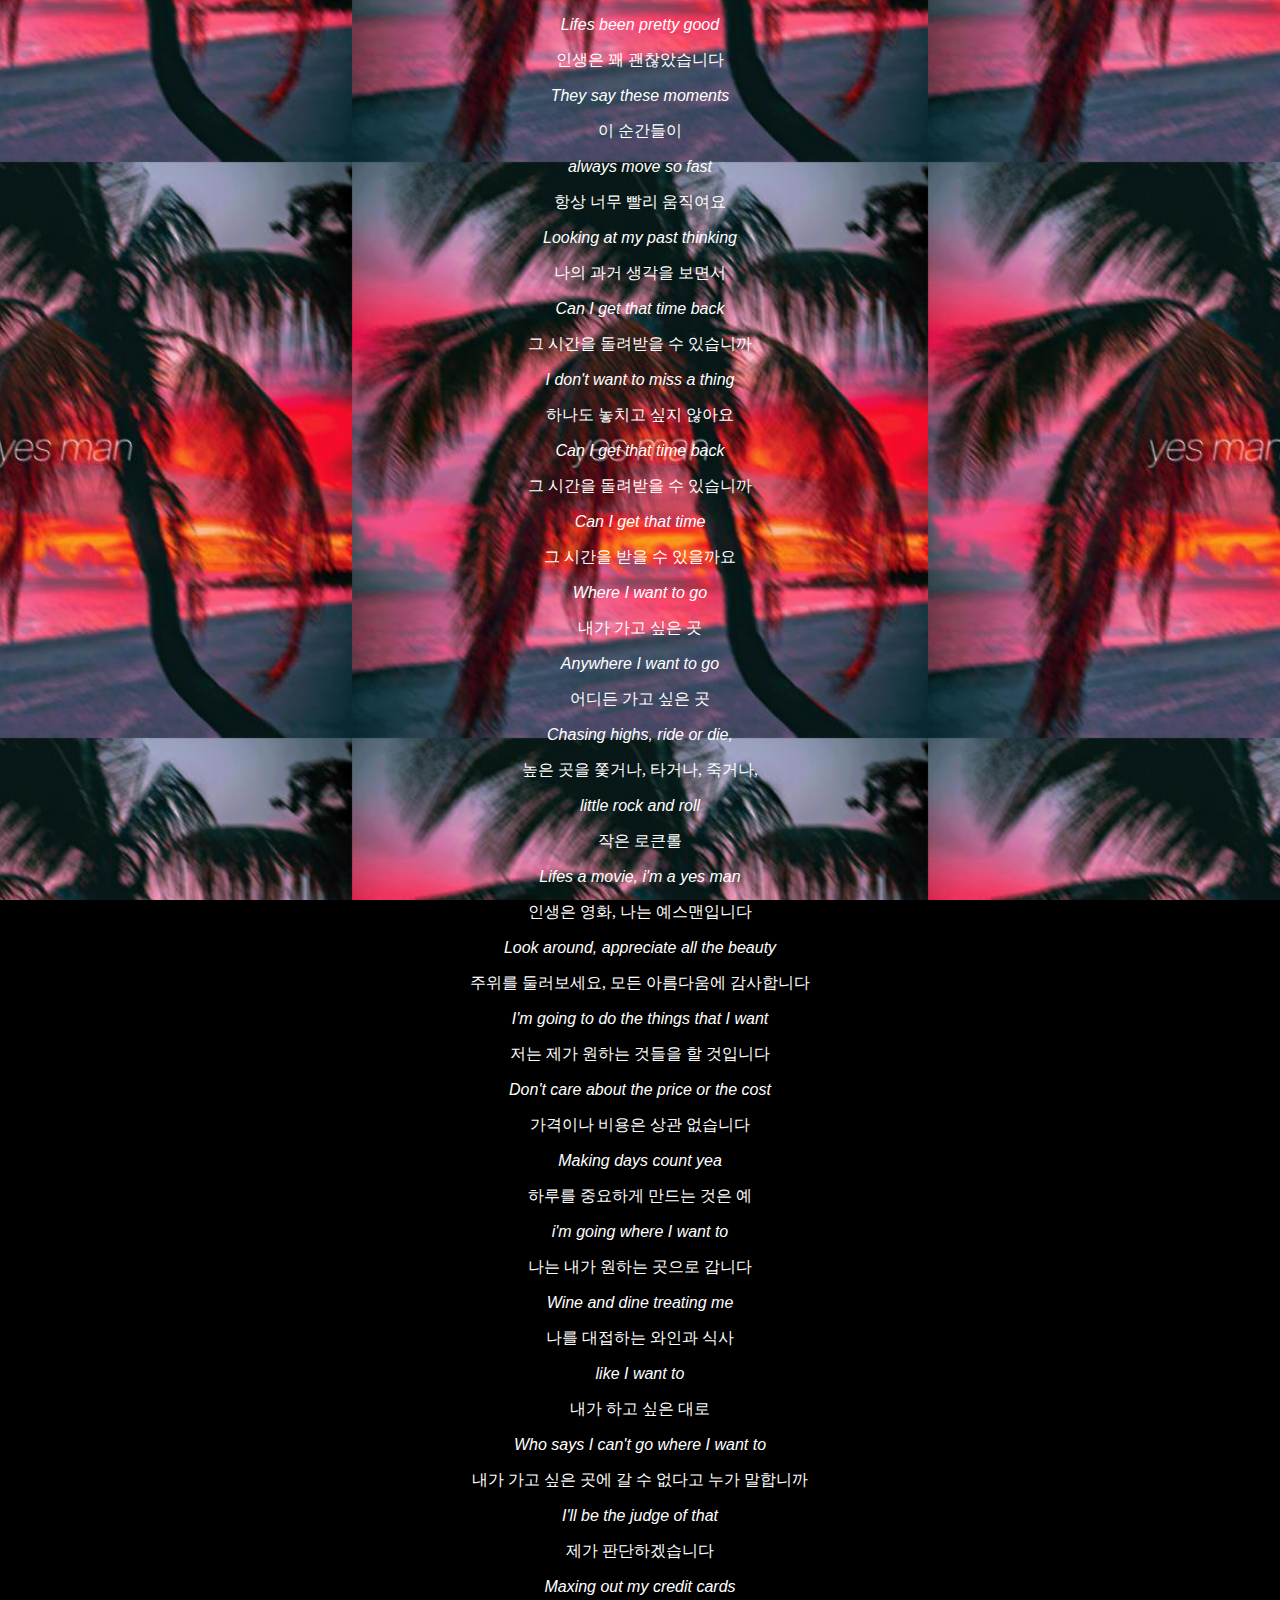
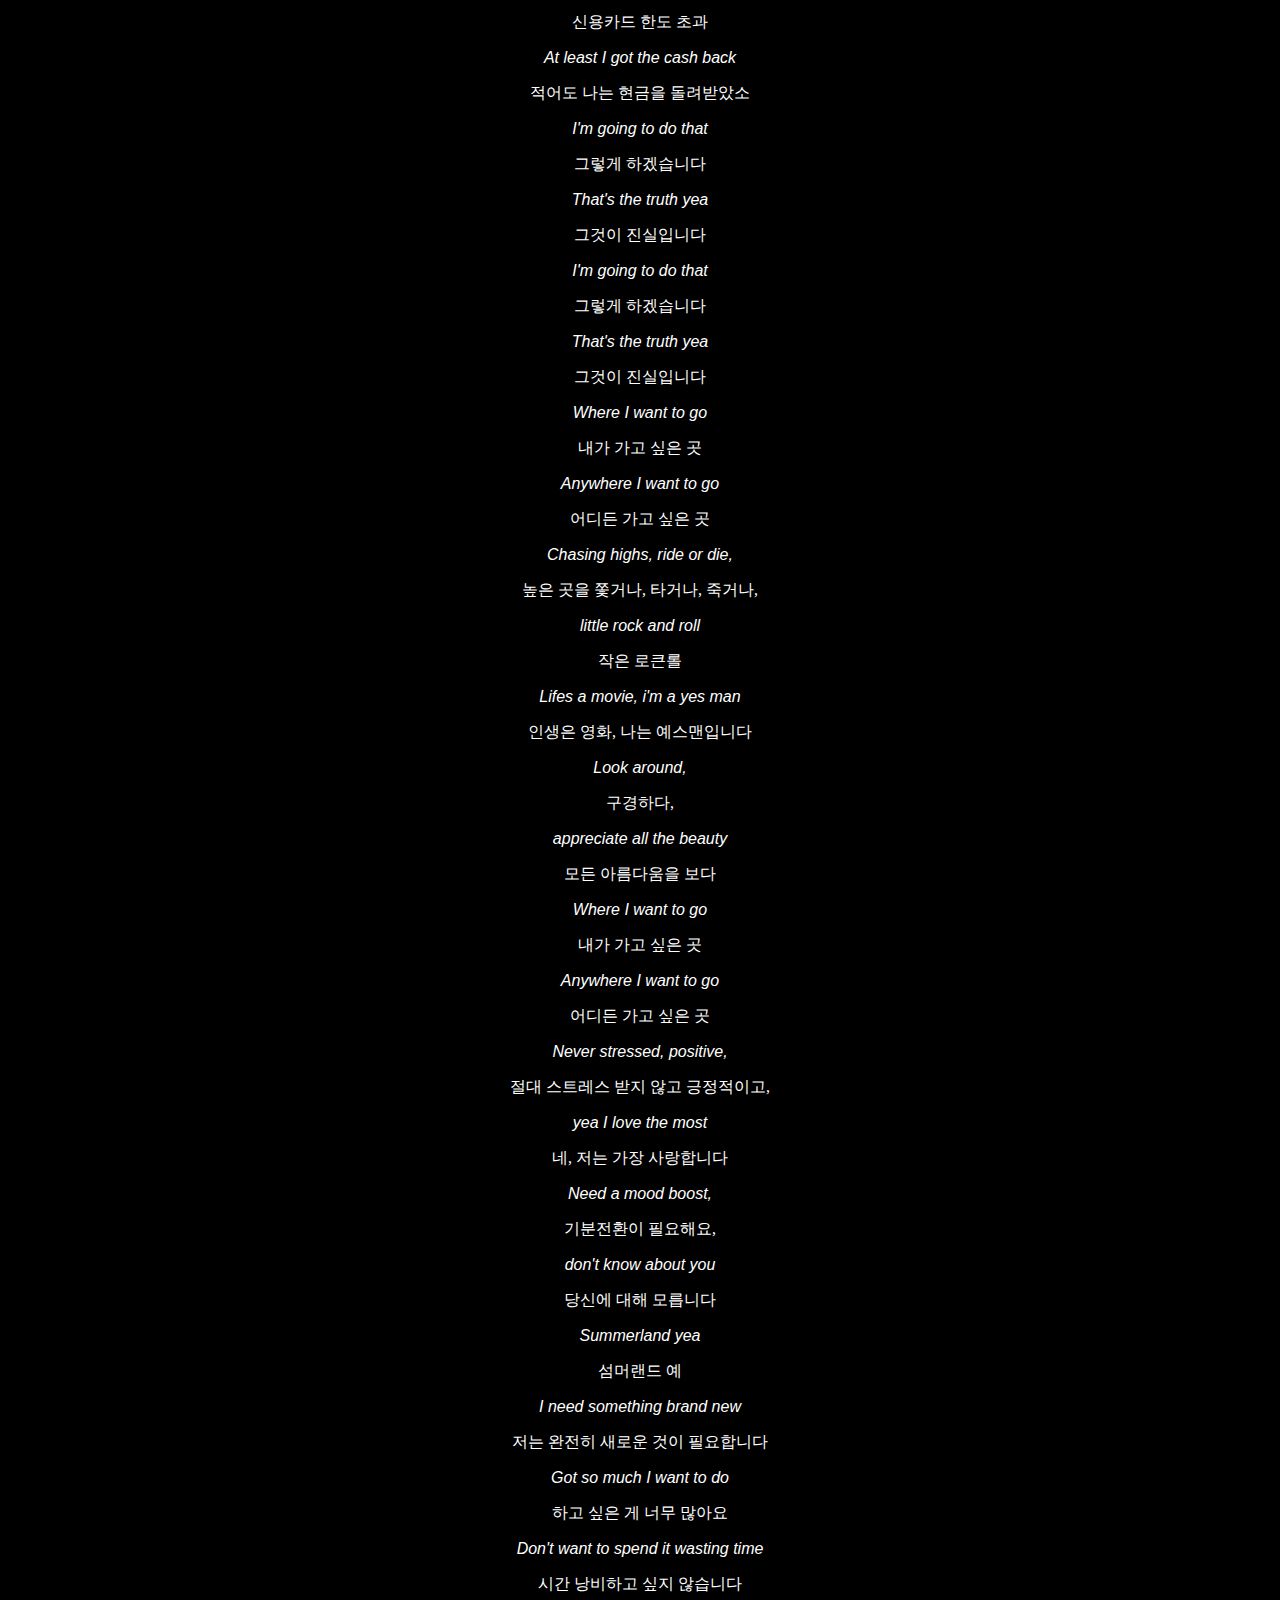
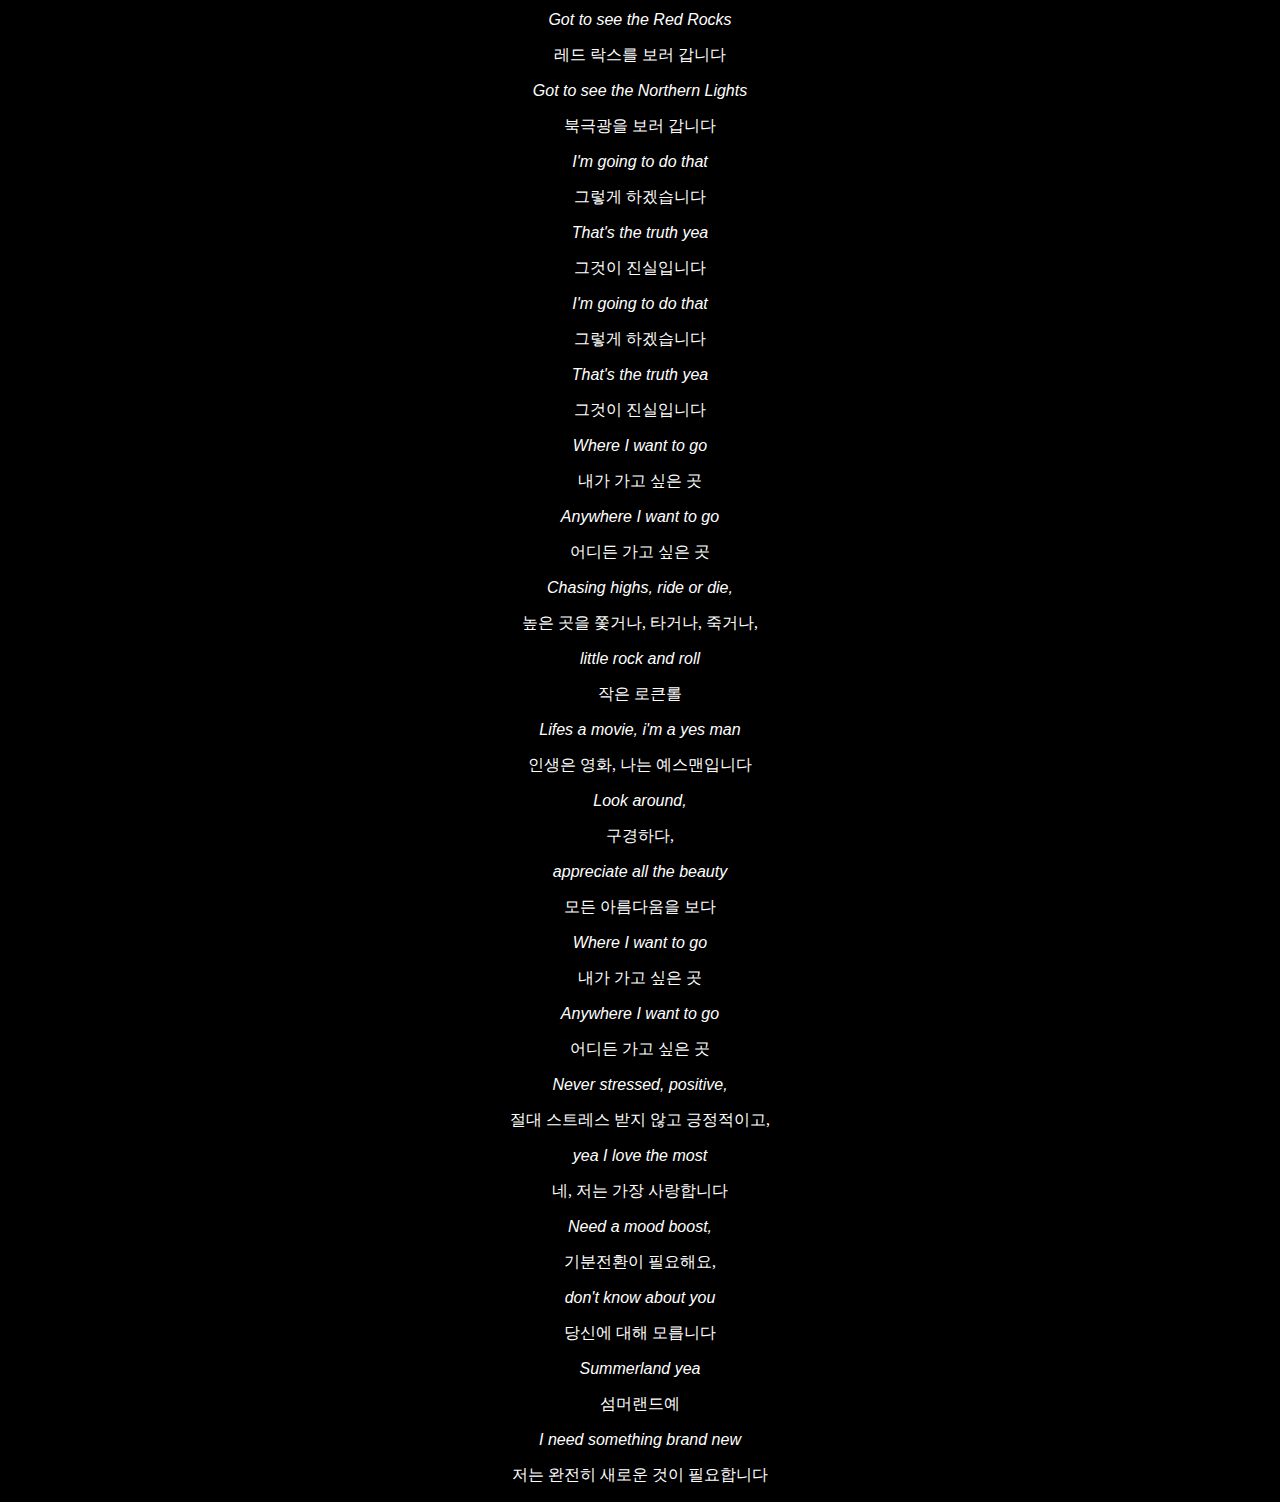
<file: lyrics/rh02.html>
<!DOCTYPE html>
<!DOCTYPE html>
<html lang="en">
<head>
    <meta charset="UTF-8">
    <meta http-equiv="X-UA-Compatible" content="IE=edge">
    <meta name="viewport" content="width=device-width, initial-scale=1.0">
    <title>yes man_hazel bloom</title>
    <link href="stylesheet_lyrics.css" rel="stylesheet">

    <style>
        body{
            background-image:url("../assets/img/portfolio/rh02.jpg")
        }
    </style>
</head>
<body>
    <div id="container">
        <div id="text_box">
            <p> Lifes been pretty good</p>
            <p> 인생은 꽤 괜찮았습니다</p>
            <p> They say these moments</p>
            <p> 이 순간들이</p>
            <p> always move so fast</p>
            <p> 항상 너무 빨리 움직여요</p>
            <p> Looking at my past thinking</p>
            <p> 나의 과거 생각을 보면서</p>
            <p> Can I get that time back</p>
            <p> 그 시간을 돌려받을 수 있습니까</p>
            <p> I don't want to miss a thing</p>
            <p> 하나도 놓치고 싶지 않아요</p>
            <p> Can I get that time back</p>
            <p> 그 시간을 돌려받을 수 있습니까</p>
            <p> Can I get that time</p>
            <p> 그 시간을 받을 수 있을까요</p>
            <p> Where I want to go</p>
            <p> 내가 가고 싶은 곳</p>
            <p> Anywhere I want to go</p>
            <p> 어디든 가고 싶은 곳</p>
            <p> Chasing highs, ride or die,</p>
            <p> 높은 곳을 쫓거나, 타거나, 죽거나,</p>
            <p> little rock and roll</p>
            <p> 작은 로큰롤</p>
            <p> Lifes a movie, i'm a yes man</p>
            <p> 인생은 영화, 나는 예스맨입니다</p>
            <p> Look around, appreciate all the beauty</p>
            <p> 주위를 둘러보세요, 모든 아름다움에 감사합니다</p>
            <p> I'm going to do the things that I want</p>
            <p> 저는 제가 원하는 것들을 할 것입니다</p>
            <p> Don't care about the price or the cost</p>
            <p> 가격이나 비용은 상관 없습니다</p>
            <p> Making days count yea</p>
            <p> 하루를 중요하게 만드는 것은 예</p>
            <p> i'm going where I want to</p>
            <p> 나는 내가 원하는 곳으로 갑니다</p>
            <p> Wine and dine treating me</p>
            <p> 나를 대접하는 와인과 식사</p>
            <p> like I want to</p>
            <p> 내가 하고 싶은 대로</p>
            <p> Who says I can't go where I want to</p>
            <p> 내가 가고 싶은 곳에 갈 수 없다고 누가 말합니까</p>
            <p> I'll be the judge of that</p>
            <p> 제가 판단하겠습니다</p>
            <p> Maxing out my credit cards</p>
            <p> 신용카드 한도 초과</p>
            <p> At least I got the cash back</p>
            <p> 적어도 나는 현금을 돌려받았소</p>
            <p> I'm going to do that</p>
            <p> 그렇게 하겠습니다</p>
            <p> That's the truth yea</p>
            <p> 그것이 진실입니다</p>
            <p> I'm going to do that</p>
            <p> 그렇게 하겠습니다</p>
            <p> That's the truth yea</p>
            <p> 그것이 진실입니다</p>
            <p> Where I want to go</p>
            <p> 내가 가고 싶은 곳</p>
            <p> Anywhere I want to go</p>
            <p> 어디든 가고 싶은 곳</p>
            <p> Chasing highs, ride or die,</p>
            <p> 높은 곳을 쫓거나, 타거나, 죽거나,</p>
            <p> little rock and roll</p>
            <p> 작은 로큰롤</p>
            <p> Lifes a movie, i'm a yes man</p>
            <p> 인생은 영화, 나는 예스맨입니다</p>
            <p> Look around,</p>
            <p> 구경하다,</p>
            <p> appreciate all the beauty</p>
            <p> 모든 아름다움을 보다</p>
            <p> Where I want to go</p>
            <p> 내가 가고 싶은 곳</p>
            <p> Anywhere I want to go</p>
            <p> 어디든 가고 싶은 곳</p>
            <p> Never stressed, positive,</p>
            <p> 절대 스트레스 받지 않고 긍정적이고,</p>
            <p> yea I love the most</p>
            <p> 네, 저는 가장 사랑합니다</p>
            <p> Need a mood boost,</p>
            <p> 기분전환이 필요해요,</p>
            <p> don't know about you</p>
            <p> 당신에 대해 모릅니다</p>
            <p> Summerland yea</p>
            <p> 섬머랜드 예</p>
            <p> I need something brand new</p>
            <p> 저는 완전히 새로운 것이 필요합니다</p>
            <p> Got so much I want to do</p>
            <p> 하고 싶은 게 너무 많아요</p>
            <p> Don't want to spend it wasting time</p>
            <p> 시간 낭비하고 싶지 않습니다</p>
            <p> Got to see the Red Rocks</p>
            <p> 레드 락스를 보러 갑니다</p>
            <p> Got to see the Northern Lights</p>
            <p> 북극광을 보러 갑니다</p>
            <p> I'm going to do that</p>
            <p> 그렇게 하겠습니다</p>
            <p> That's the truth yea</p>
            <p> 그것이 진실입니다</p>
            <p> I'm going to do that</p>
            <p> 그렇게 하겠습니다</p>
            <p> That's the truth yea</p>
            <p> 그것이 진실입니다</p>
            <p> Where I want to go</p>
            <p> 내가 가고 싶은 곳</p>
            <p> Anywhere I want to go</p>
            <p> 어디든 가고 싶은 곳</p>
            <p> Chasing highs, ride or die,</p>
            <p> 높은 곳을 쫓거나, 타거나, 죽거나,</p>
            <p> little rock and roll</p>
            <p> 작은 로큰롤</p>
            <p> Lifes a movie, i'm a yes man</p>
            <p> 인생은 영화, 나는 예스맨입니다</p>
            <p> Look around,</p>
            <p> 구경하다,</p>
            <p> appreciate all the beauty</p>
            <p> 모든 아름다움을 보다</p>
            <p> Where I want to go</p>
            <p> 내가 가고 싶은 곳</p>
            <p> Anywhere I want to go</p>
            <p> 어디든 가고 싶은 곳</p>
            <p> Never stressed, positive,</p>
            <p> 절대 스트레스 받지 않고 긍정적이고,</p>
            <p> yea I love the most</p>
            <p> 네, 저는 가장 사랑합니다</p>
            <p> Need a mood boost,</p>
            <p> 기분전환이 필요해요,</p>
            <p> don't know about you</p>
            <p> 당신에 대해 모릅니다</p>
            <p> Summerland yea</p>
            <p> 섬머랜드예</p>
            <p> I need something brand new</p>
            <p> 저는 완전히 새로운 것이 필요합니다</p><p>   
        </div>
    </div>
</body>
</html>
</file>
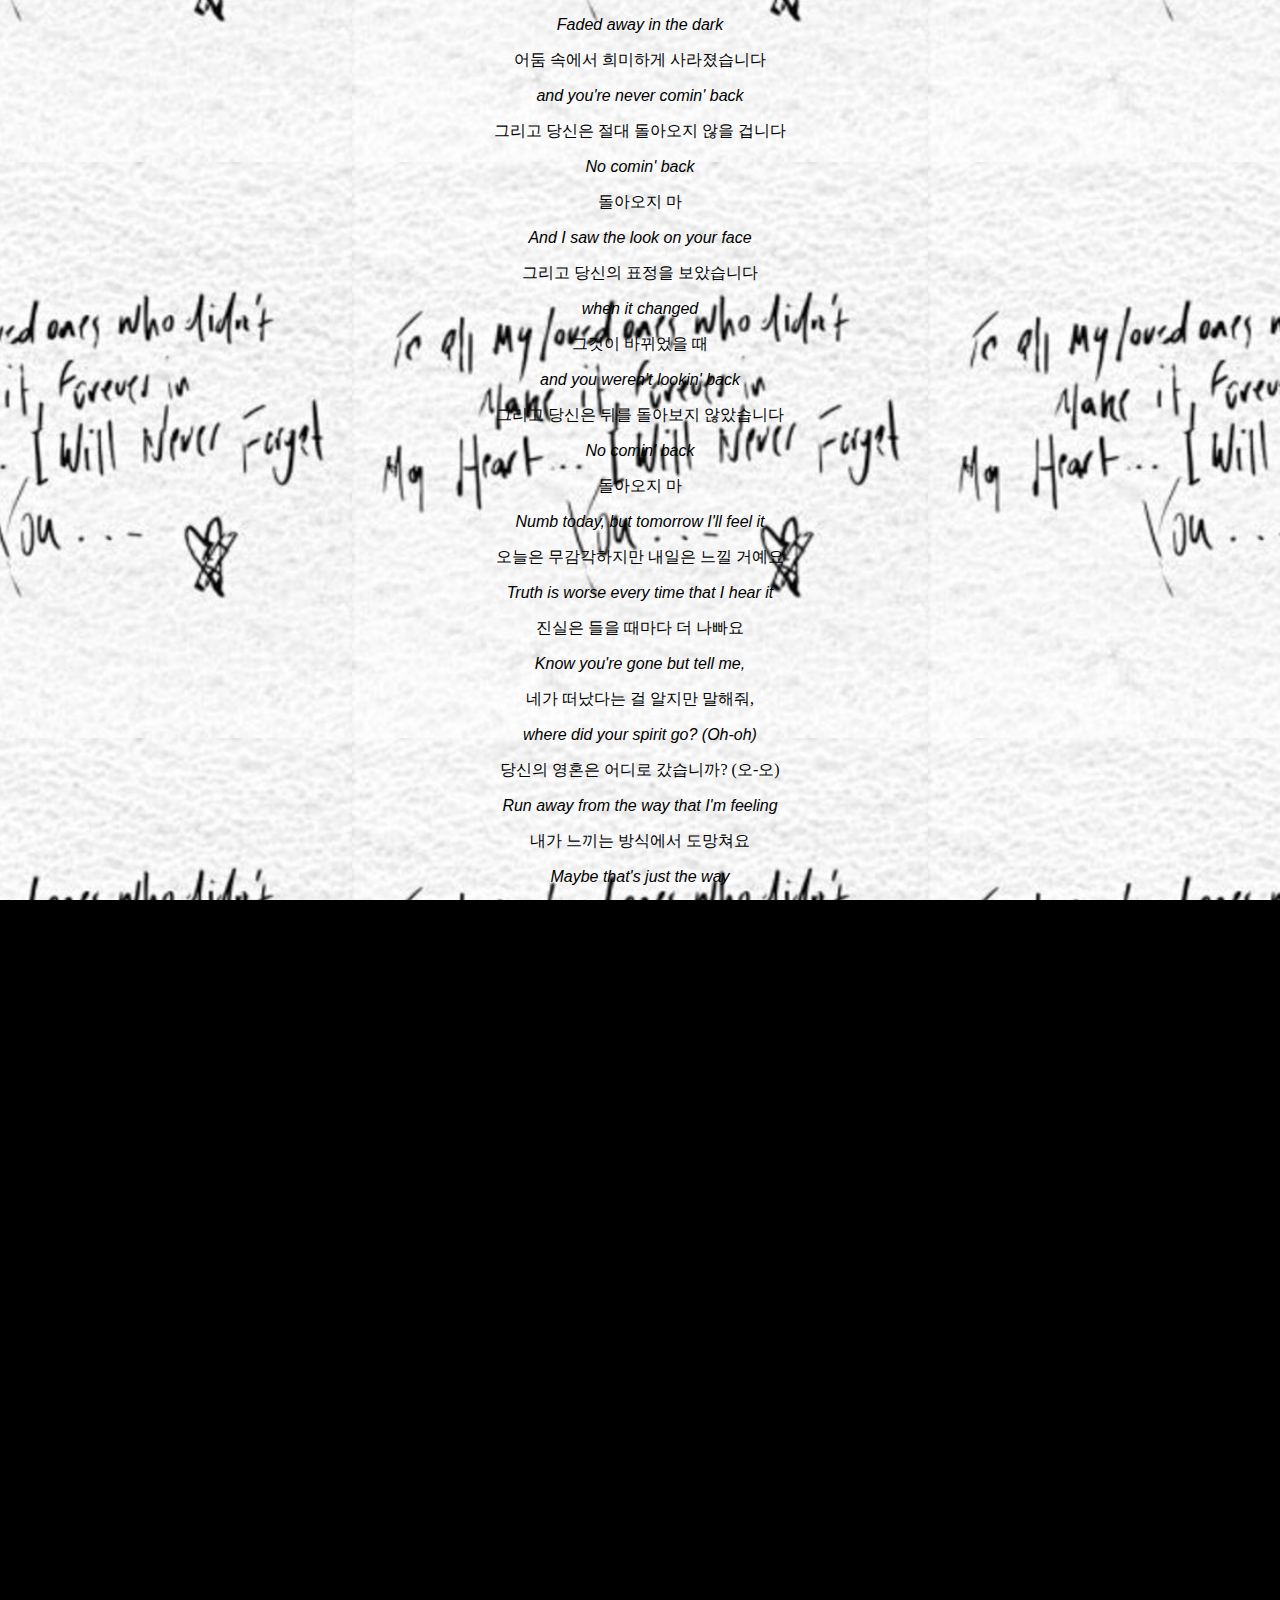
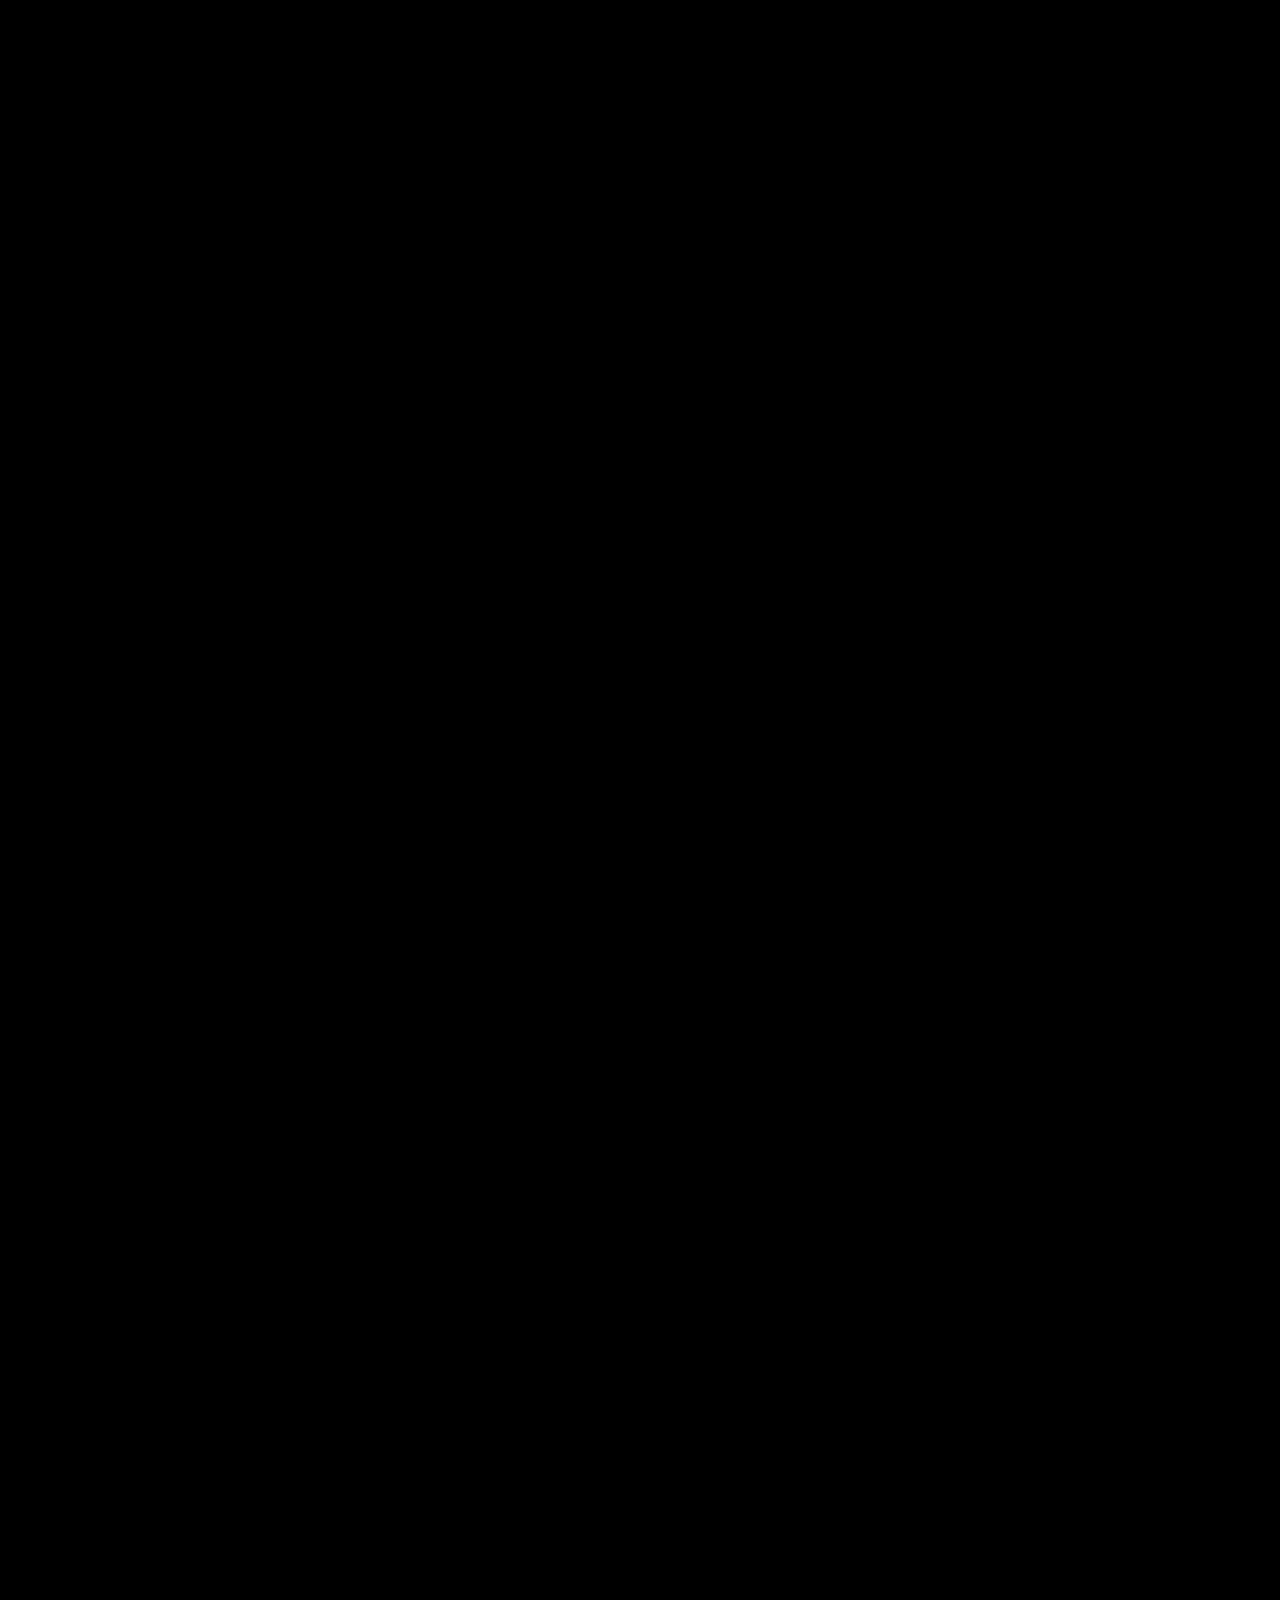
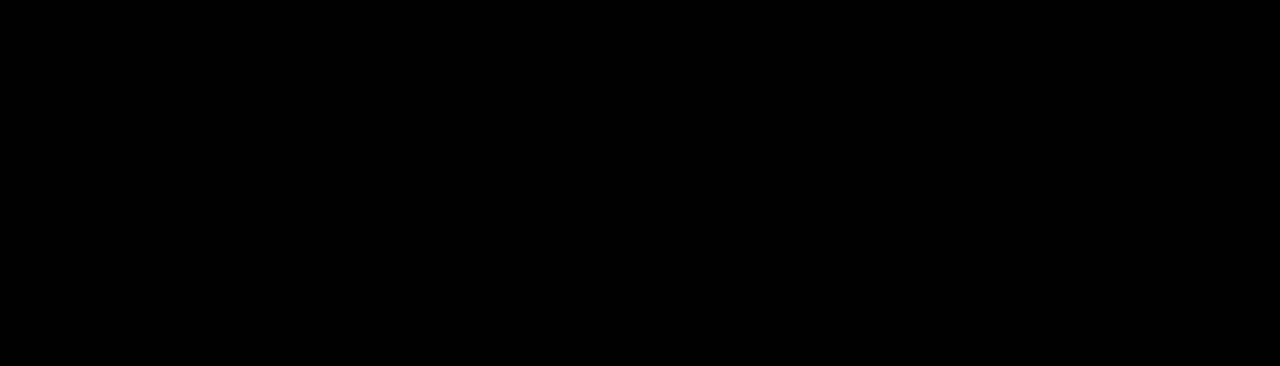
<file: lyrics/rh03.html>
<!DOCTYPE html>
<!DOCTYPE html>
<html lang="en">
<head>
    <meta charset="UTF-8">
    <meta http-equiv="X-UA-Compatible" content="IE=edge">
    <meta name="viewport" content="width=device-width, initial-scale=1.0">
    <title>where does your spirit go?_the kid laroi</title>
    <link href="stylesheet_lyrics.css" rel="stylesheet">

    <style>
        body{
            background-image:url("../assets/img/portfolio/rh03.jpg")
        }
        p{color:black;}
    </style>
</head>
<body>
    <div id="container">
        <div id="text_box">
                <p> Faded away in the dark</p>
                <p> 어둠 속에서 희미하게 사라졌습니다</p>
                <p> and you're never comin' back</p>
                <p> 그리고 당신은 절대 돌아오지 않을 겁니다</p>
                <p> No comin' back</p>
                <p> 돌아오지 마</p>
                <p> And I saw the look on your face</p>
                <p> 그리고 당신의 표정을 보았습니다</p>
                <p> when it changed</p>
                <p> 그것이 바뀌었을 때</p>
                <p> and you weren't lookin' back</p>
                <p> 그리고 당신은 뒤를 돌아보지 않았습니다</p>
                <p> No comin' back</p>
                <p> 돌아오지 마</p>
                <p> Numb today, but tomorrow I'll feel it</p>
                <p> 오늘은 무감각하지만 내일은 느낄 거예요</p>
                <p> Truth is worse every time that I hear it</p>
                <p> 진실은 들을 때마다 더 나빠요</p>
                <p> Know you're gone but tell me,</p>
                <p> 네가 떠났다는 걸 알지만 말해줘,</p>
                <p> where did your spirit go? (Oh-oh)</p>
                <p> 당신의 영혼은 어디로 갔습니까? (오-오)</p>
                <p> Run away from the way that I'm feeling</p>
                <p> 내가 느끼는 방식에서 도망쳐요</p>
                <p> Maybe that's just the way</p>
                <p> 어쩌면 그게 방법일 수도 있어요</p>
                <p> that I'm healing</p>
                <p> 내가 치유하고 있다는 것</p>
                <p> Know you're gone but tell me,</p>
                <p> 네가 떠났다는 걸 알지만 말해줘,</p>
                <p> where did your spirit go?</p>
                <p> 당신의 영혼은 어디로 갔습니까?</p>
                <p> I just don't get it</p>
                <p> 그냥 무슨 뜻인지 모르겠어요.</p>
                <p> All the things I wish I would've said</p>
                <p> 내가 말하고 싶었던 모든 것들</p>
                <p> before you took your last breath</p>
                <p> 죽기 전에</p>
                <p> How'd you build me up</p>
                <p> 어떻게 날 키웠어요</p>
                <p> just to leave me now? (Woah-oh)</p>
                <p> 지금 나를 떠나는 것? (와-오)</p>
                <p> And I just don't know whеre to go</p>
                <p> 어디로 가야 할지 모르겠어요</p>
                <p> Oh, tell me whеre we go? (Oh-oh)</p>
                <p> 오, 어디로 가는지 말해줘요? (오-오)</p>
                <p> No, I just don't know</p>
                <p> 아니요, 그냥 모르겠어요</p>
                <p> Call you whenever I'm drunk</p>
                <p> 내가 술에 취하면 언제든지 당신에게 전화하세요</p>
                <p> Then I remember you're gone</p>
                <p> 그럼 난 네가 떠났던 걸 기억해요</p>
                <p> Wish I could hear what you'd say</p>
                <p> 당신이 하는 말을 들을 수 있으면 좋겠습니다</p>
                <p> Hope that I'm all that you saw</p>
                <p> 당신이 본 모든 것이 나이길 바랍니다</p>
                <p> I'm takin' all that you taught</p>
                <p> 네가 가르친 모든 것을 내가 가져갈 거야</p>
                <p> Blood comin' up when you cough</p>
                <p> 기침할 때 피가 나옵니다</p>
                <p> Coldest December I saw</p>
                <p> 내가 본 가장 추운 12월</p>
                <p> Tryna hold onto your soul</p>
                <p> 당신의 영혼을 붙잡아 보세요</p>
                <p> Fuck all that letting you go</p>
                <p> 빌어먹을 널 놓아주는 그 모든 것들</p>
                <p> I'll never let you go</p>
                <p> 절대 보내지 않을 겁니다</p>
                <p> Numb today, but tomorrow I'll feel it</p>
                <p> 오늘은 무감각하지만 내일은 느낄 거예요</p>
                <p> Truth is worse every time that I hear it</p>
                <p> 진실은 들을 때마다 더 나빠요</p>
                <p> Know you're gone but tell me,</p>
                <p> 네가 떠났다는 걸 알지만 말해줘,</p>
                <p> where did your spirit go? (Oh-oh)</p>
                <p> 당신의 영혼은 어디로 갔습니까? (오-오)</p>
                <p> Run away from the way that I'm feeling</p>
                <p> 내가 느끼는 방식에서 도망쳐요</p>
                <p> Maybe that's just the way</p>
                <p> 어쩌면 그게 방법일 수도 있어요</p>
                <p> that I'm healing</p>
                <p> 내가 치유하고 있다는 것</p>
                <p> Know you're gone but tell me,</p>
                <p> 네가 떠났다는 걸 알지만 말해줘,</p>
                <p> I just don't get it</p>
                <p> 그냥 무슨 뜻인지 모르겠어요.</p>
                <p> All the things I wish I would've said
                <p> 내가 말하고 싶었던 모든 것들</p>
                <p> before you took your last breath</p>
                <p> 죽기 전에</p>
                <p> How'd you build me up just</p>
                <p> 어떻게 날 키웠어요</p>
                <p> to leave me now? (Woah-oh)</p>
                <p> 지금 나를 떠나는 것? (와-오)</p>
                <p> And I just don't know where to go</p>                
                <p> 어디로 가야 할지 모르겠어요</p>
                <p> Oh, tell me where we go? (Oh-oh)</p>
                <p> 오, 어디로 가는지 말해줘요? (오-오)</p>
                <p> No, I just don't know</p>
                <p> 아니요, 그냥 모르겠어요</p>
            </div>
    </div>

</body>
</html>
</file>
<file: lyrics/stylesheet_lyrics.css>
body{
        margin: 0 auto;
        width:960px;

        background-color:black;
        background-position:center;
        background-size:45%;+''
        background-repeat:no-repeat;
        background-attachment:fixed;
    }
    #container{ position:relative; overflow:hidden; }

    #container>#text_box{
        position:relative;
    }
    sup{font-size:30px}
    p{
        text-align:center;
        color:white
    }
    p:nth-of-type(2n){
        font-family:'Open Sans','Oswald'
    }
    p:nth-of-type(2n+1){
        font-family:'Franklin Gothic Medium', 'Arial Narrow', Arial, sans-serif;
        font-style:oblique
    }
</file>
